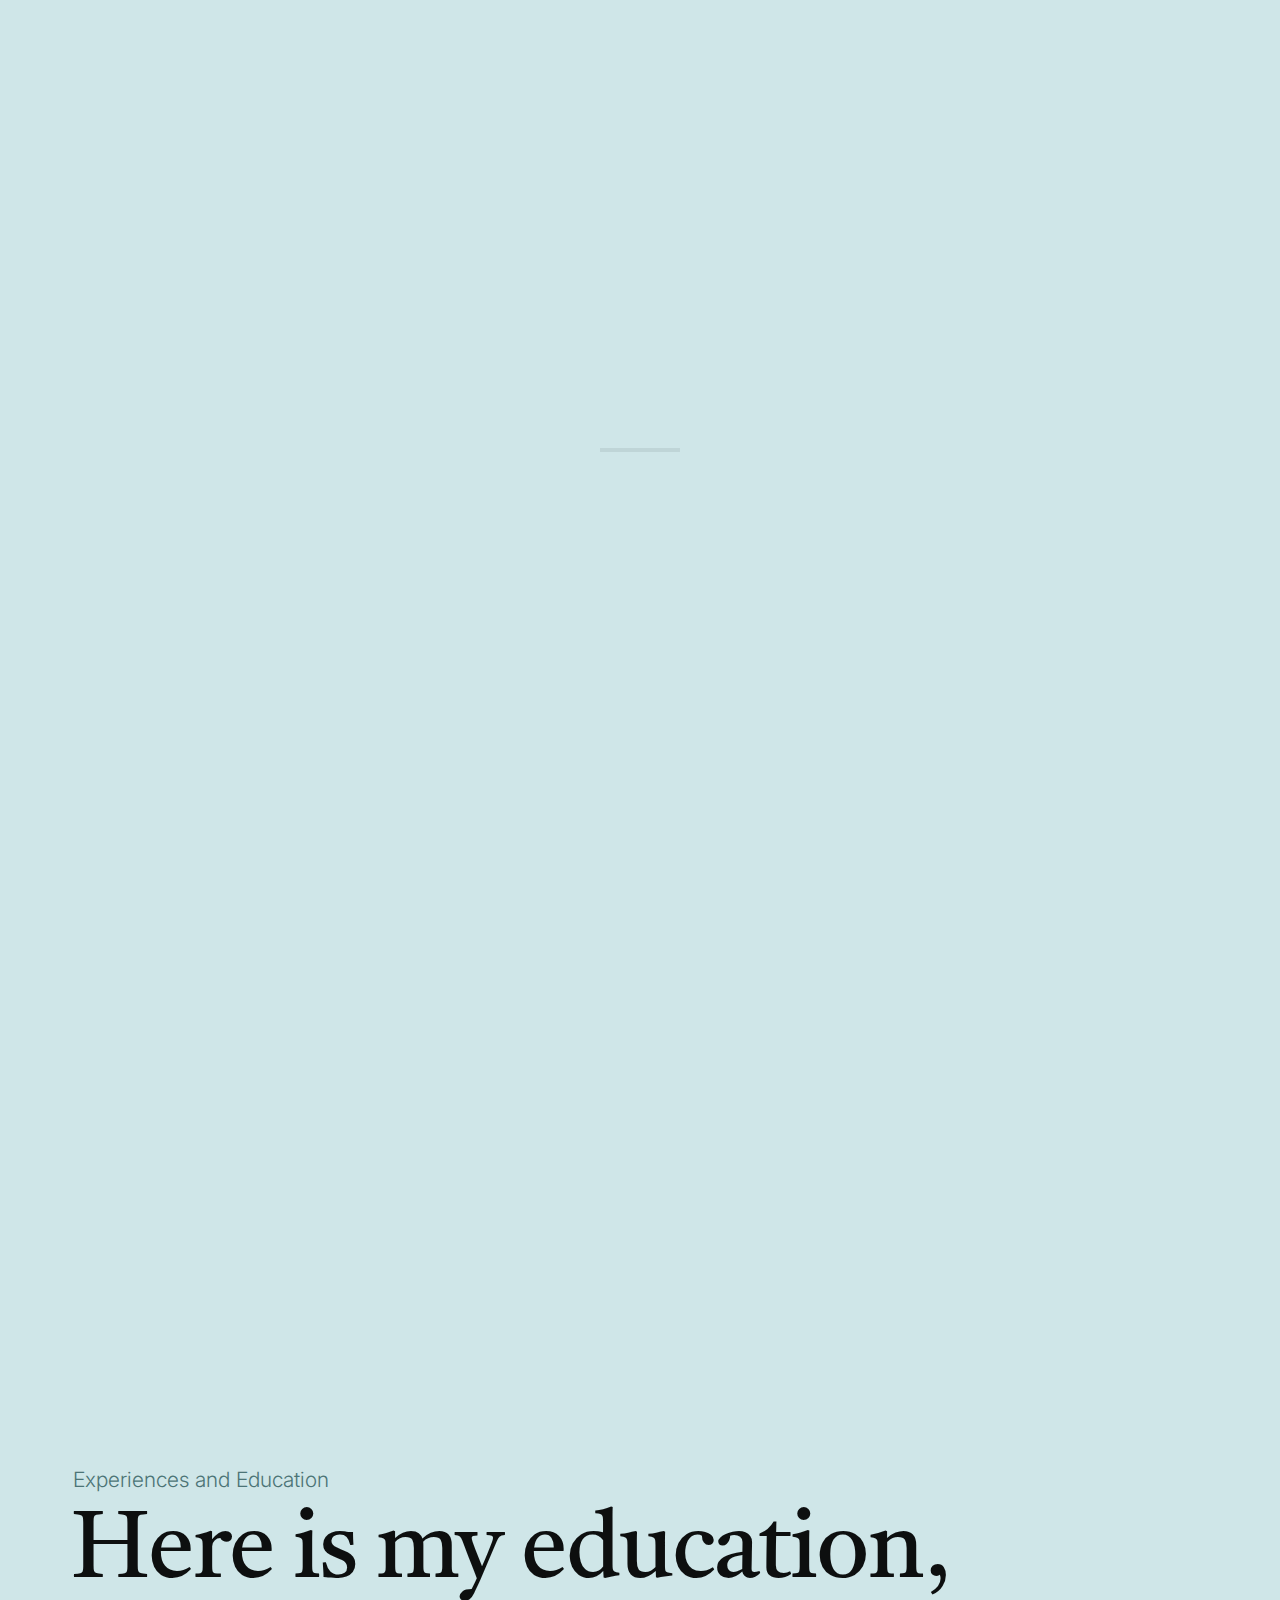
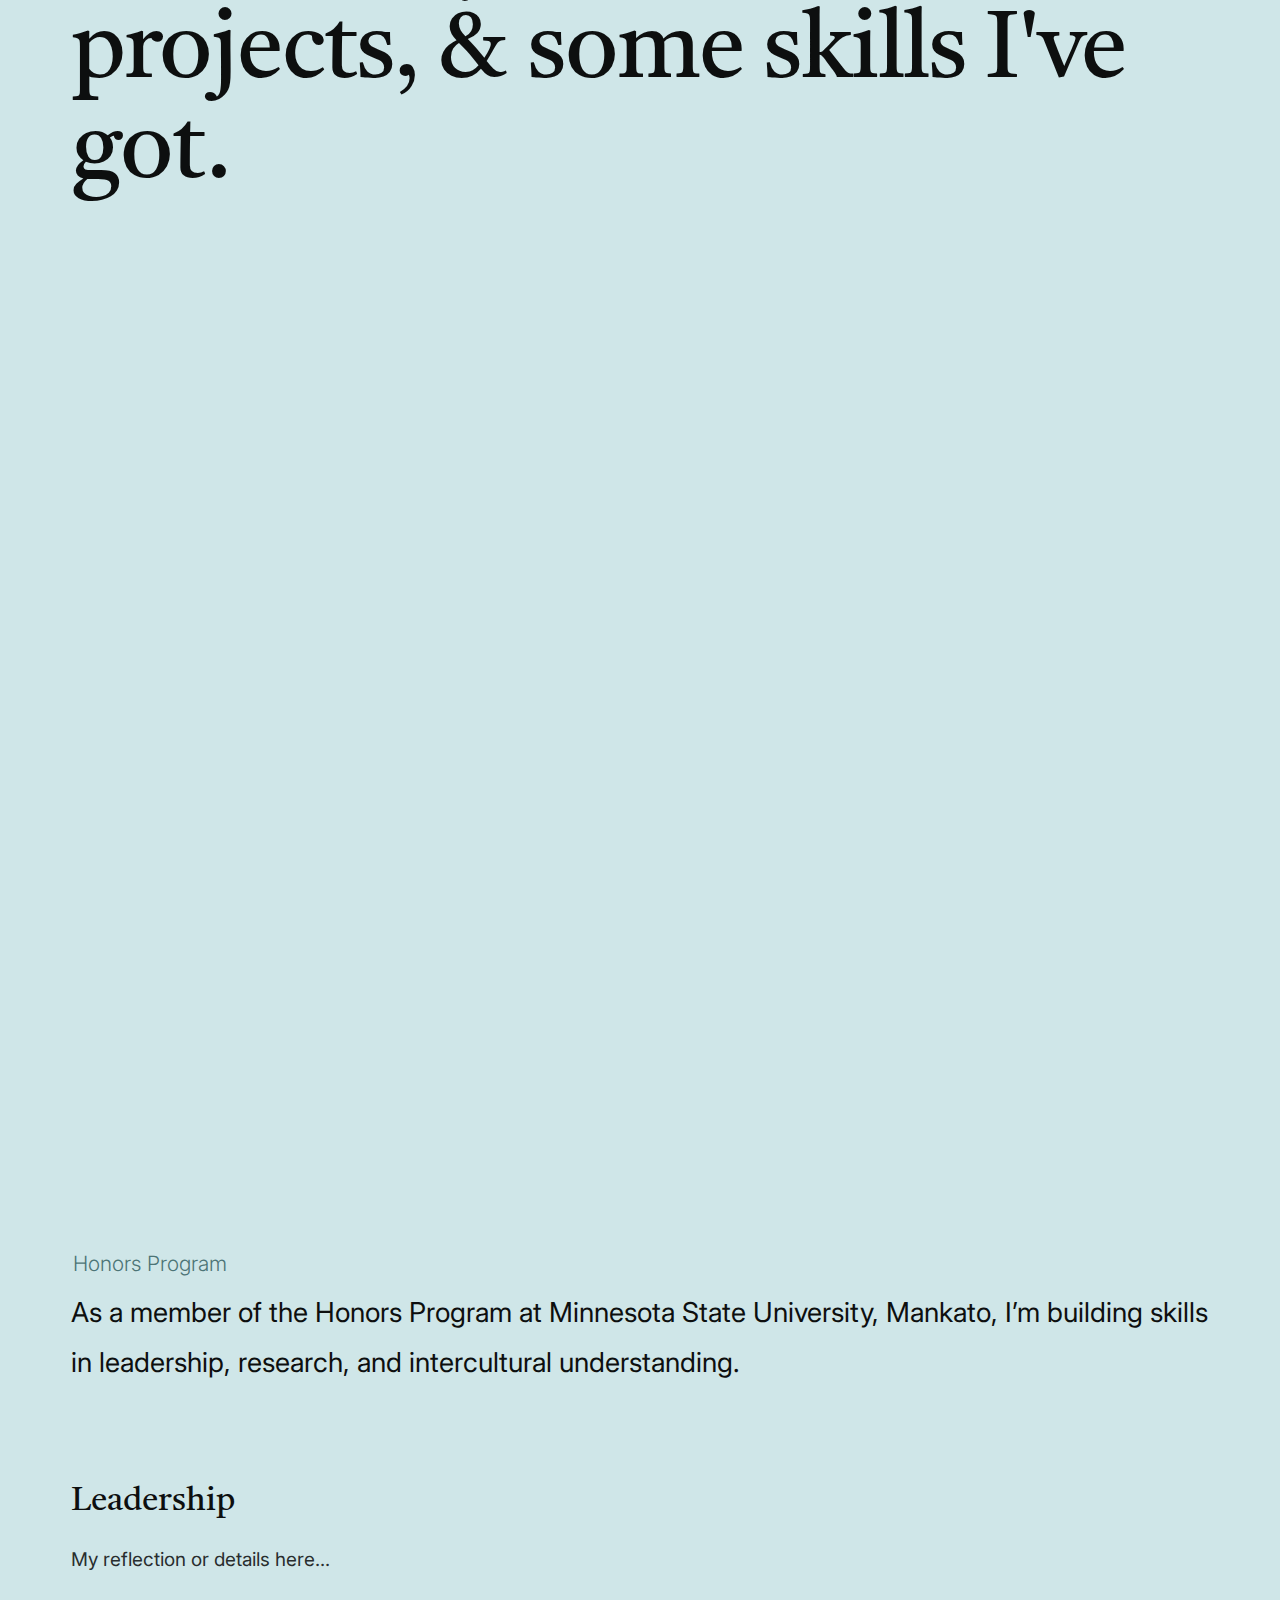
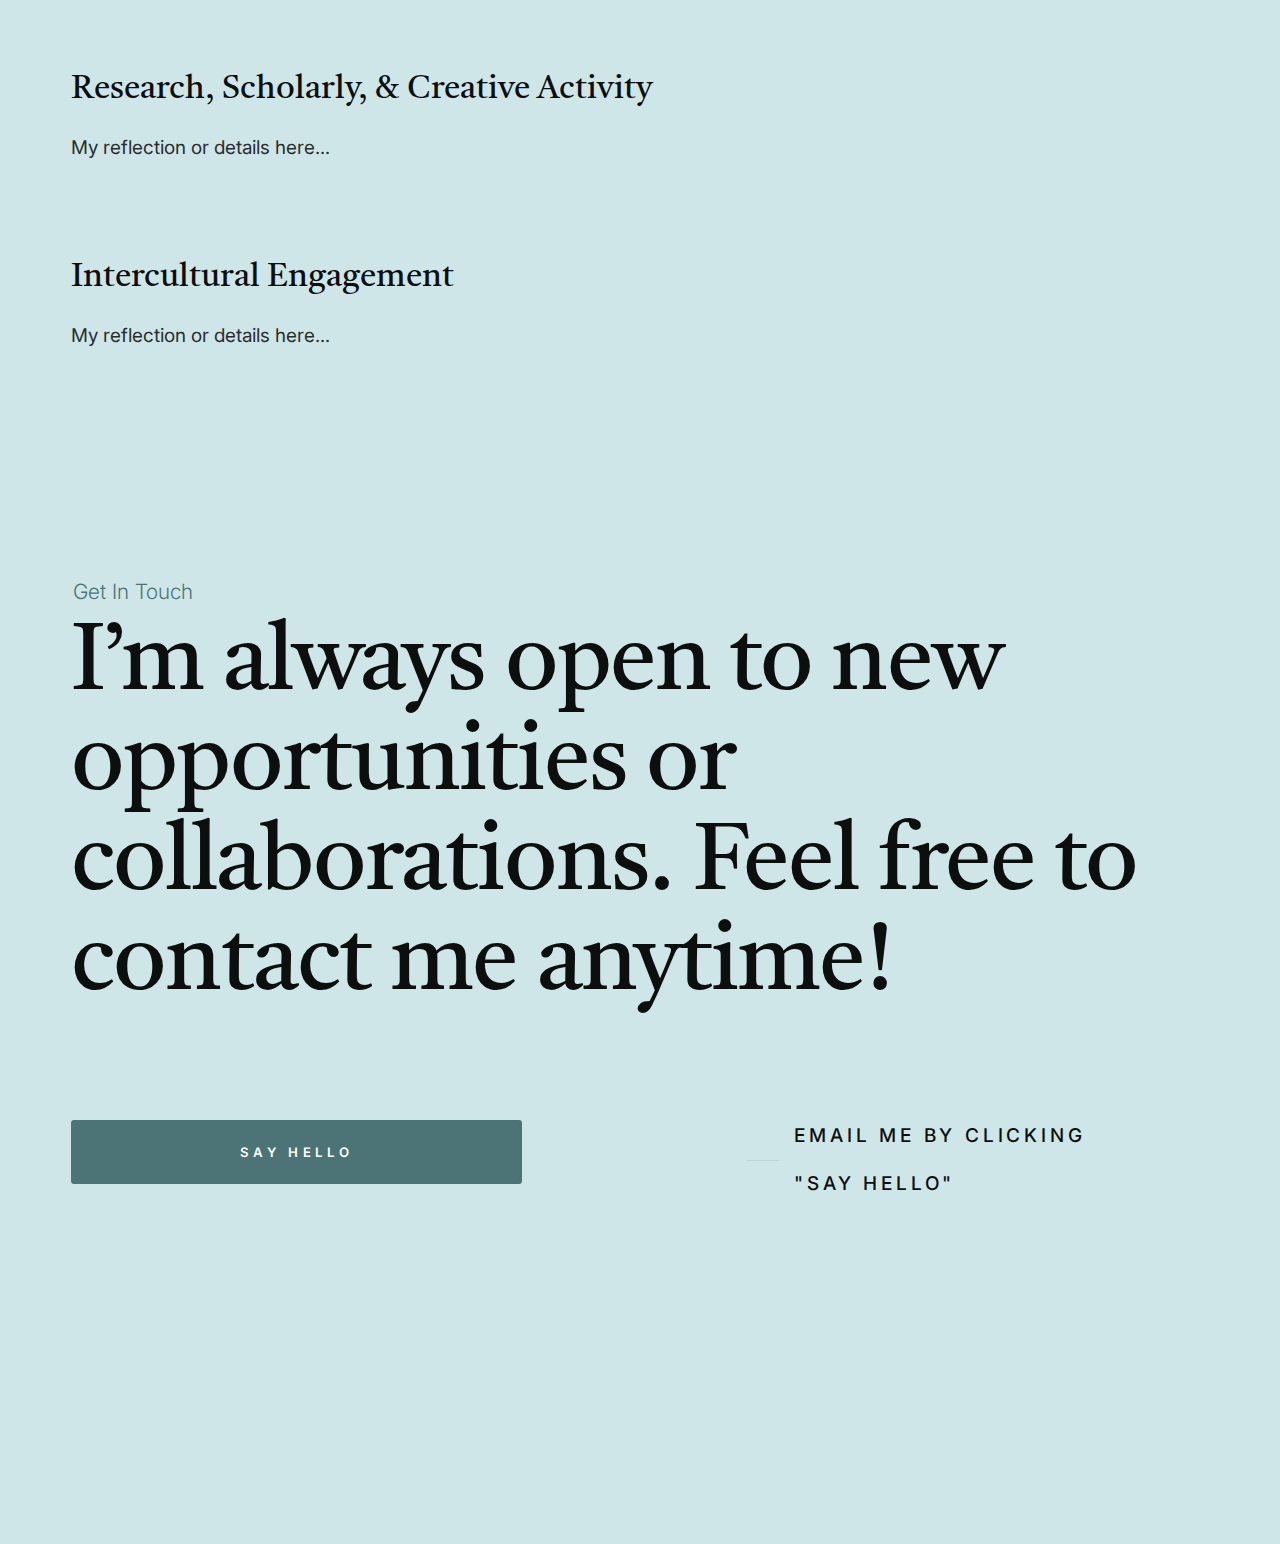
<file: index.html>
<!DOCTYPE html>
<html lang="en" class="no-js" >
<head>

    <!--- basic page needs
    ================================================== -->
    <meta charset="utf-8">
    <meta name="viewport" content="width=device-width, initial-scale=1">
    <title>Marwa Adem</title>

    <script>
        document.documentElement.classList.remove('no-js');
        document.documentElement.classList.add('js');
    </script>

    <!-- CSS
    ================================================== -->
    <link rel="stylesheet" href="css/vendor.css">
    <link rel="stylesheet" href="css/styles.css">

    <!-- favicons
    ================================================== -->
    <link rel="apple-touch-icon" sizes="180x180" href="apple-touch-icon.png">
    <link rel="icon" type="image/png" sizes="32x32" href="favicon-32x32.png">
    <link rel="icon" type="image/png" sizes="16x16" href="favicon-16x16.png">
    <link rel="manifest" href="site.webmanifest">

</head>


<body id="top">


    <!-- preloader
    ================================================== -->
    <div id="preloader">
        <div id="loader" class="line"></div>
    </div>


    <!-- page wrap
    ================================================== -->
    <div id="page" class="s-pagewrap">


        <!-- # site header 
        ================================================== -->
        <header id="masthead" class="s-header">
          <div class="s-header__block">
            <div class="s-header__branding">
              <p class="site-title">
                <a href="index.html" rel="home">Marwa Adem</a>
              </p>
            </div>
        
            <!-- HAMBURGER ICON -->
            <a class="s-header__menu-toggle" id="menu-toggle"><span>☰</span></a>
          </div>
      
          <!-- NAVIGATION MENU -->
          <div class="row s-header__nav-wrap" id="nav-menu">
            <nav class="s-header__nav">
              <ul>
                <li class="current"><a href="#intro" class="smoothscroll">Home</a></li>
                <li><a href="#about" class="smoothscroll">About Me</a></li>
                <li><a href="#experiences-education" class="smoothscroll">Experiences & Education</a></li>
                <li class="has-children">
                  <a href="#honors" class="smoothscroll">Honors Program</a>
                  <ul class="sub-menu">
                    <li><a href="#leadership" class="smoothscroll">Leadership</a></li>
                    <li><a href="#research" class="smoothscroll">Research, Scholarly, & Creative Activity</a></li>
                    <li><a href="#intercultural" class="smoothscroll">Intercultural Engagement</a></li>
                  </ul>
                </li>
                <li><a href="#colophon" class="smoothscroll">Contact</a></li>
              </ul>
            </nav>
          </div>
        </header>

        <!-- intro
        ================================================== -->
        <section id="intro" class="s-intro">

            <div class="row">
                <div class="column lg-12 s-intro__content">

                    <div class="s-intro__text">
                        <h1 class="s-intro__text-huge animate-on-load">
                            Marwa Adem
                        </h1>
                        <h3 class="animate-on-load">Junior Computer Science Student + Future Software engineer</h3>
                    </div>

                    <section id="intro" class="s-intro" style="padding-bottom: 100px;">
                </div>
            </div>

        </section> <!-- end s-intro -->


        <!-- about
        ================================================== -->
        <section id="about" class="s-about">


            <div class="s-about__block s-about__intro">

                <div class="row">
                    <div class="column lg-12">
                        <h2 class="text-pretitle animate-on-load">About Me</h2>
    
                        <p class="attention-getter animate-on-load">
                        Hello, My name is Marwa Adem. I'm currently a junior studying Computer Science. I'm passionate about technology and software development. 
                        I'm eager to learn and grow in the field of computer science, and I'm excited about the opportunities that lie ahead. I'm proficient 
                        in programming languages such as Python, C#, and SQL, and I'm always looking to expand my skill set. In my free time, 
                        I enjoy working on personal coding projects, and hanging out with friends
                        </p>
                    </div>
                </div>

            </div> <!-- end s-about__intro -->


        <!-- Experiences and Education-->
         <section id="experiences-education" class="s-about">

            <div class="s-about__block s-about__career">

                <div class="row s-about__career-header">
                    <div class="column lg-12">
                        <h2 class="text-pretitle">Experiences and Education</h2>
    
                        <p class="text-huge-title">
                        Here is my education, projects, & some skills I've got.
                        </p>
                    </div>
                </div>

                <div class="row s-about__timeline" data-animate-block>
                    <div class="column lg-6 stack-on-900 s-about__timeline-section" data-animate-el>
    
                        <h2 class="text-subtitle">
                            Projects
                        </h2>
    
                        <div class="timeline">
    
                            <div class="timeline__block">
                                <div class="timeline__bullet"></div>
                                <div class="timeline__header">
                                    <h4 class="timeline__title">Eaton Trucking</h3>
                                    <h5 class="timeline__meta">Frontend Lead</h5>
                                    <p class="timeline__timeframe">August 2025 - Present</p>
                                </div>
                                <div class="timeline__desc">
                                    <p>I'm currently working on this project using html,scss, and Angular during my junior year.</div>
                            </div>
    
                            <div class="timeline__block">
                                <div class="timeline__bullet"></div>
                                <div class="timeline__header">
                                    <h4 class="timeline__title">The Maze Attack</h4>
                                    <h5 class="timeline__meta">Project Lead</h5>
                                    <p class="timeline__timeframe">Oct 2024 - Nov 2024</p>
                                </div>
                                <div class="timeline__desc">
                                    <p> I have worked on this project using Unity and C# during my sophomore year.</div>
                            </div>
    
                        </div> <!-- end timeline -->

                    
    
                    </div> <!-- end s-about__timeline-section -->
    
                    <div class="column lg-6 stack-on-900 s-about__timeline-section" data-animate-el>
    
                        <h2 class="text-subtitle">
                            Education
                        </h2>
    
                        <div class="timeline">
    
                            <div class="timeline__block">
                                <div class="timeline__bullet"></div>
                                <div class="timeline__header">
                                    <h4 class="timeline__title">Minnesota State University, Mankato</h4>
                                    <h5 class="timeline__meta">B.A. Degree in Computer Science. Minor in Mathematics</h5>
                                    <p class="timeline__timeframe">January 2023 - May 2027 </p>
                                </div>
                                <div class="timeline__desc">
                                    <p> </div>
                            </div>
    
                        </div> <!-- end timeline -->
                        
                    </div> <!-- end s-about__timeline-section -->
    
                </div> <!-- end about__timeline -->

                <div class="row s-about__skills" data-animate-block>
                    <div class="column lg-12" data-animate-el>
    
                        <h2 class="text-subtitle">
                            Skills & Expertise
                        </h2>
    
                        <ul class="skill-bars">
                            <li>
                            <div class="progress percent96"></div>
                            <strong>Python</strong>
                            </li>
                            <li>
                            <div class="progress percent75"></div>
                            <strong>C#</strong>
                            </li>
                            <li>
                            <div class="progress percent70"></div>
                            <strong>SQL</strong>
                            </li>
                            <li>
                            <div class="progress percent66"></div>
                            <strong>HTML & SCSS</strong>
                            </li>
                        </ul>
    
                    </div>
                </div> <!-- end s-about__skills -->


        <!-- Honors Program Section -->
        <section id="honors" class="s-honors">
          <div class="row">
            <div class="column large-12">
              <h3 class="text-pretitle">Honors Program</h3>
              <p class="lead">
                As a member of the Honors Program at Minnesota State University, Mankato,
                I’m building skills in leadership, research, and intercultural understanding.
              </p>
            </div>
          </div>
        </section>

        <!-- Subsections to Honors-->

        <section id="leadership" class="s-section">
            <div class="row">
            <div class="column large-12">
              <h3>Leadership</h3>
              <p>My reflection or details here...</p>
            </div>
          </div>
        </section>
        <section id="research" class="s-section">
          <div class="row">
            <div class="column large-12">
              <h3>Research, Scholarly, & Creative Activity</h3>
              <p>My reflection or details here...</p>
            </div>
          </div>
        </section>
        <section id="intercultural" class="s-section">
          <div class="row">
            <div class="column large-12">
              <h3>Intercultural Engagement</h3>
              <p>My reflection or details here...</p>
            </div>
          </div>
        </section>



           
        <!-- # site footer
        ================================================== 
        <footer id="colophon" class="s-footer">

            <div class="row s-footer__contact-header">
                <div class="column lg-12">
                    <h2 class="text-pretitle">Get In Touch</h2>

                    <p class="text-huge-title">
                    I’m always open to new opportunities or collaborations. 
                    Feel free to contact me anytime!                    
                </p>
                </div>
            </div> end s-footer__content 

                <div class="column lg-4 md-5 stack-on-900 right-block">

                    <div class="s-footer__contact-info" >
                        <h2 class="text-subtitle">
                            Email me by clicking the "Say Hello"
                        </h2>
                    </div>
                </div>
                <div class="row s-footer__contact-content">

                <div class="column lg-5 md-6 stack-on-900 left-block">
                    <p>
                    <div class="s-footer__buttons">
                        <a href="mailto:marwa.adem@mnsu.edu" class="btn btn--primary u-fullwidth">Say Hello</a>
                    </div>

                    </p>
                </div>  
                
                    
                </div>
            </div> end s-footer__contact-content 

            <div class="row s-footer__bottom">
                <div class="column ss-copyright">
                    <span>© Copyright Augustine 2022</span> 
                    <span>Design by <a href="https://www.styleshout.com/">StyleShout</a></span>
                </div>

                <div class="ss-go-top">
                    <a class="smoothscroll" title="Back to Top" href="#top">
                        <svg xmlns="http://www.w3.org/2000/svg" width="24" height="24" viewBox="0 0 24 24" style="fill: rgba(0, 0, 0, 1);transform: ;msFilter:;"><path d="M6 4h12v2H6zm5 10v6h2v-6h5l-6-6-6 6z"></path></svg>
                    </a>
                </div>
            </div>  end s-footer__bottom

        </footer>  end s-footer 

    </div>  end s-pagewrap -->


        <footer id="colophon" class="s-footer">

            <div class="row s-footer__contact-header">
                <div class="column lg-12">
                    <h2 class="text-pretitle">Get In Touch</h2>
                    <p class="text-huge-title">
                   I’m always open to new opportunities or collaborations. 
                   Feel free to contact me anytime!
                    </p>
                </div>
            </div>
         
             <!-- Combine both left and right blocks inside ONE row -->
            <div class="row s-footer__contact-content">
            
               <!-- Left column -->
                <div class="column lg-5 md-6 stack-on-900 left-block">
                    <div class="s-footer__buttons">
                        <a href="mailto:marwa.adem@mnsu.edu" class="btn btn--primary u-fullwidth">Say Hello</a>
                    </div>
               </div>
           
               <!-- Right column -->
                <div class="column lg-4 md-5 stack-on-900 right-block">
                    <div class="s-footer__contact-info">
                        <h2 class="text-subtitle">
                            Email me by clicking "Say Hello"
                        </h2>
                    </div>
                </div>
           
            </div> <!-- end s-footer__contact-content -->
         
        </footer>


    <!-- photoswipe background
    ================================================== -->
    <div aria-hidden="true" class="pswp" role="dialog" tabindex="-1">

        <div class="pswp__bg"></div>
        <div class="pswp__scroll-wrap">

            <div class="pswp__container">
                <div class="pswp__item"></div>
                <div class="pswp__item"></div>
                <div class="pswp__item"></div>
            </div>

            <div class="pswp__ui pswp__ui--hidden">
                <div class="pswp__top-bar">
                    <div class="pswp__counter"></div><button class="pswp__button pswp__button--close" title="Close (Esc)"></button> <button class="pswp__button pswp__button--share" title=
                    "Share"></button> <button class="pswp__button pswp__button--fs" title="Toggle fullscreen"></button> <button class="pswp__button pswp__button--zoom" title=
                    "Zoom in/out"></button>
                    <div class="pswp__preloader">
                        <div class="pswp__preloader__icn">
                            <div class="pswp__preloader__cut">
                                <div class="pswp__preloader__donut"></div>
                            </div>
                        </div>
                    </div>
                </div>
                <div class="pswp__share-modal pswp__share-modal--hidden pswp__single-tap">
                    <div class="pswp__share-tooltip"></div>
                </div><button class="pswp__button pswp__button--arrow--left" title="Previous (arrow left)"></button> <button class="pswp__button pswp__button--arrow--right" title=
                "Next (arrow right)"></button>
                <div class="pswp__caption">
                    <div class="pswp__caption__center"></div>
                </div>
            </div>

        </div>

    </div> <!-- end photoSwipe background -->


    <!-- Java Script
    ================================================== -->
    <script src="js/plugins.js"></script>
    <script src="js/main.js"></script>



</body>
</html>
</file>
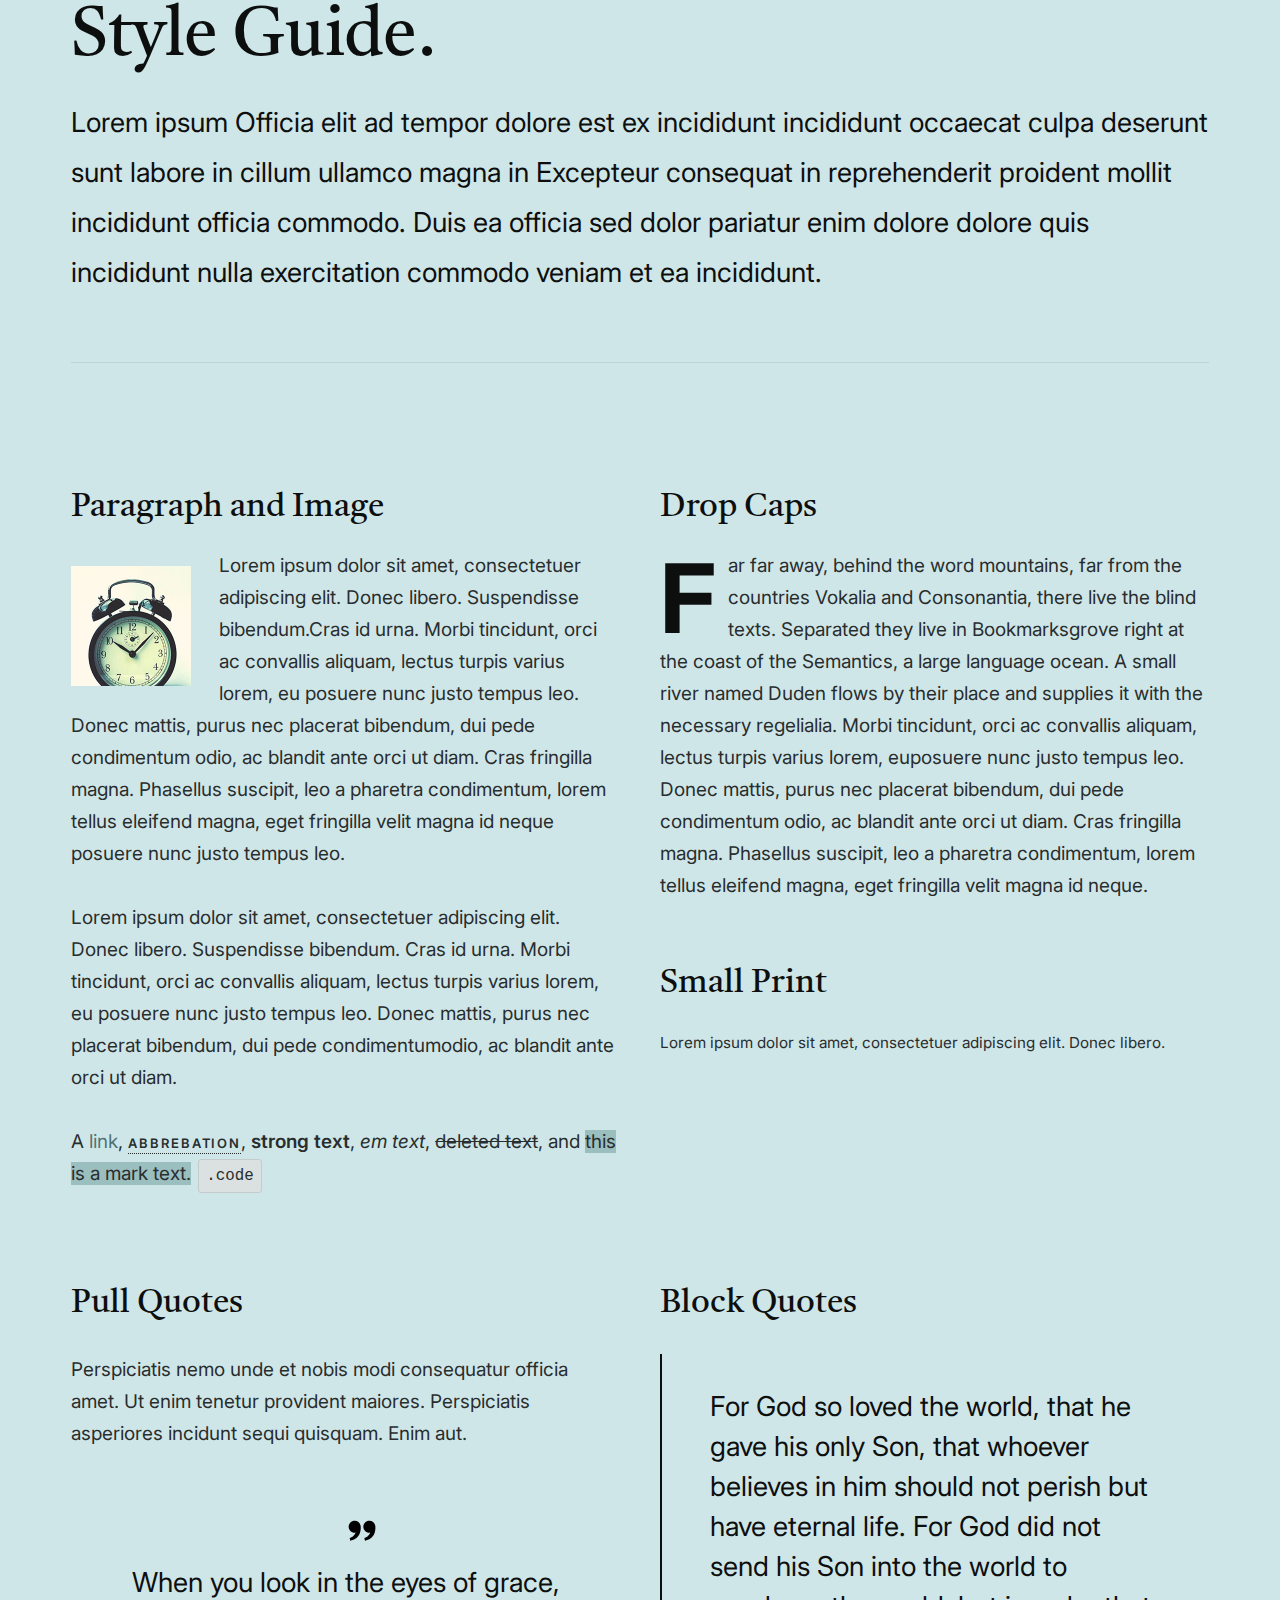
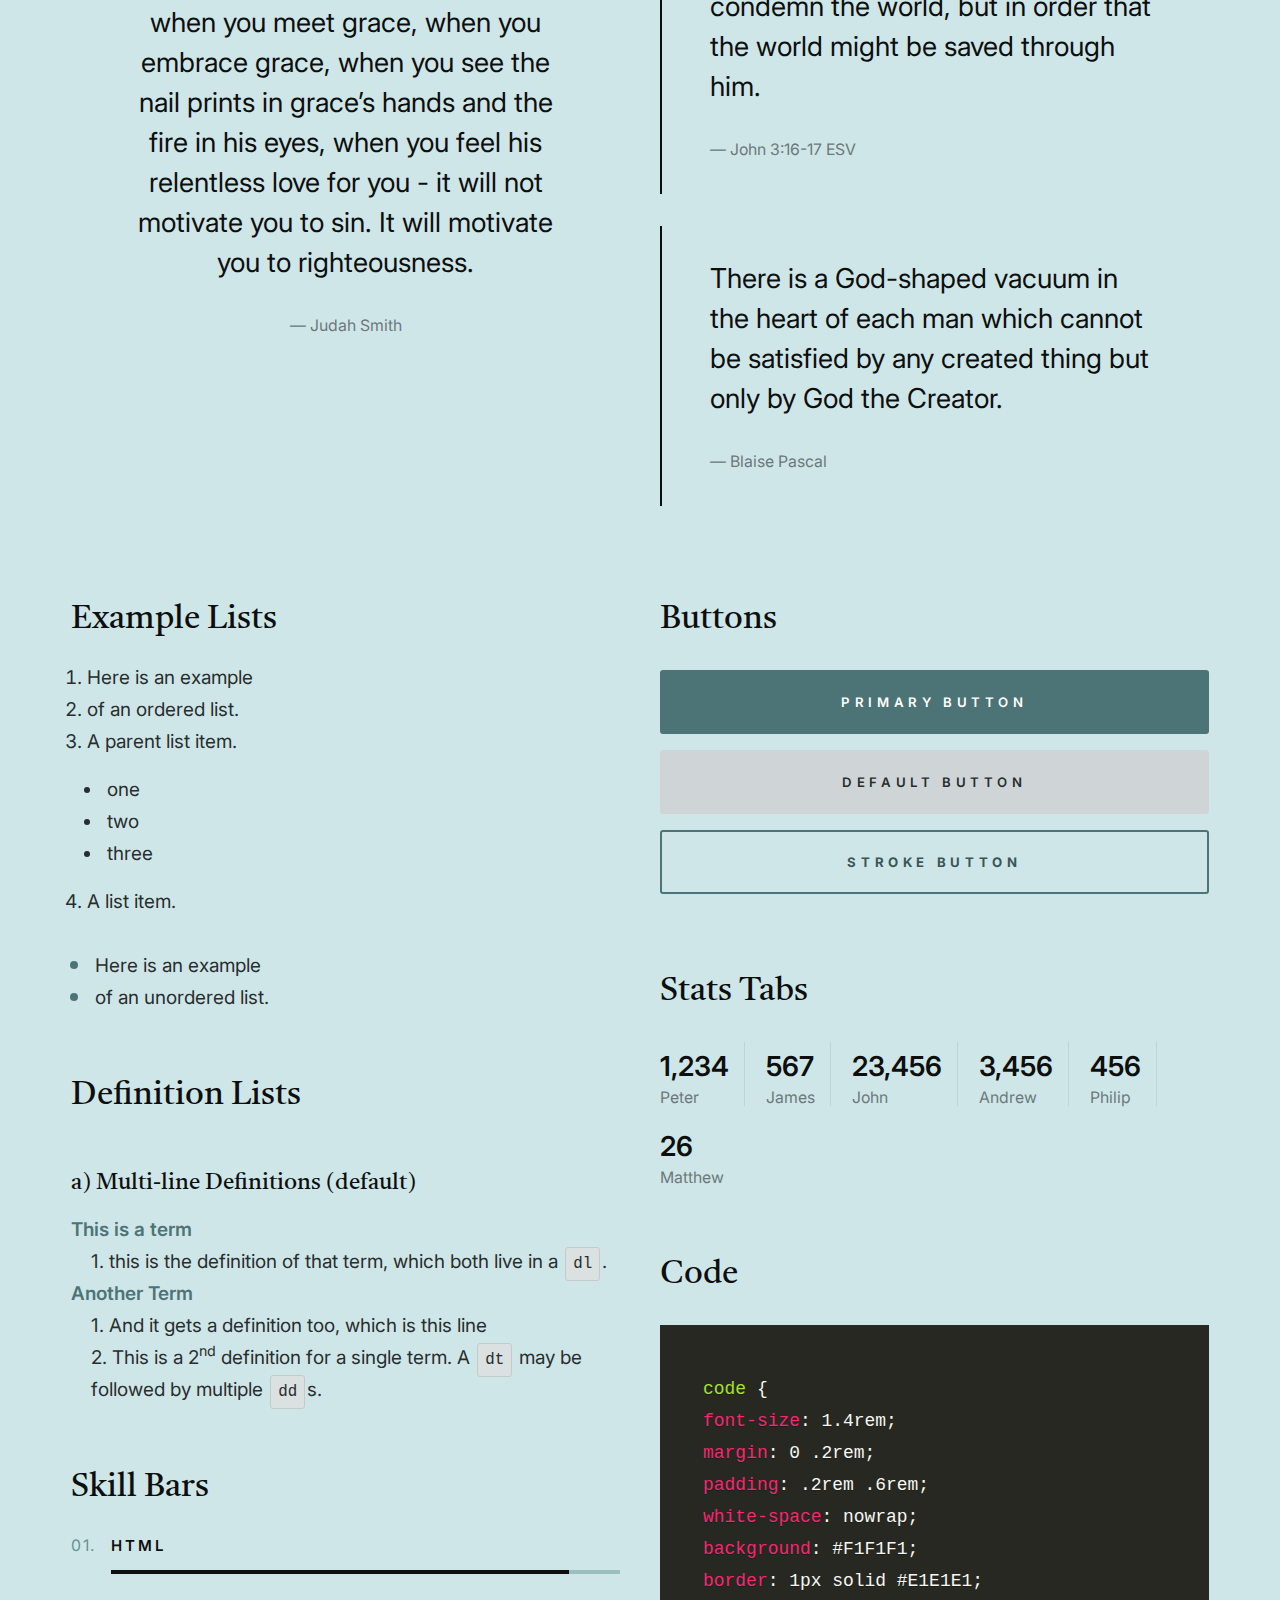
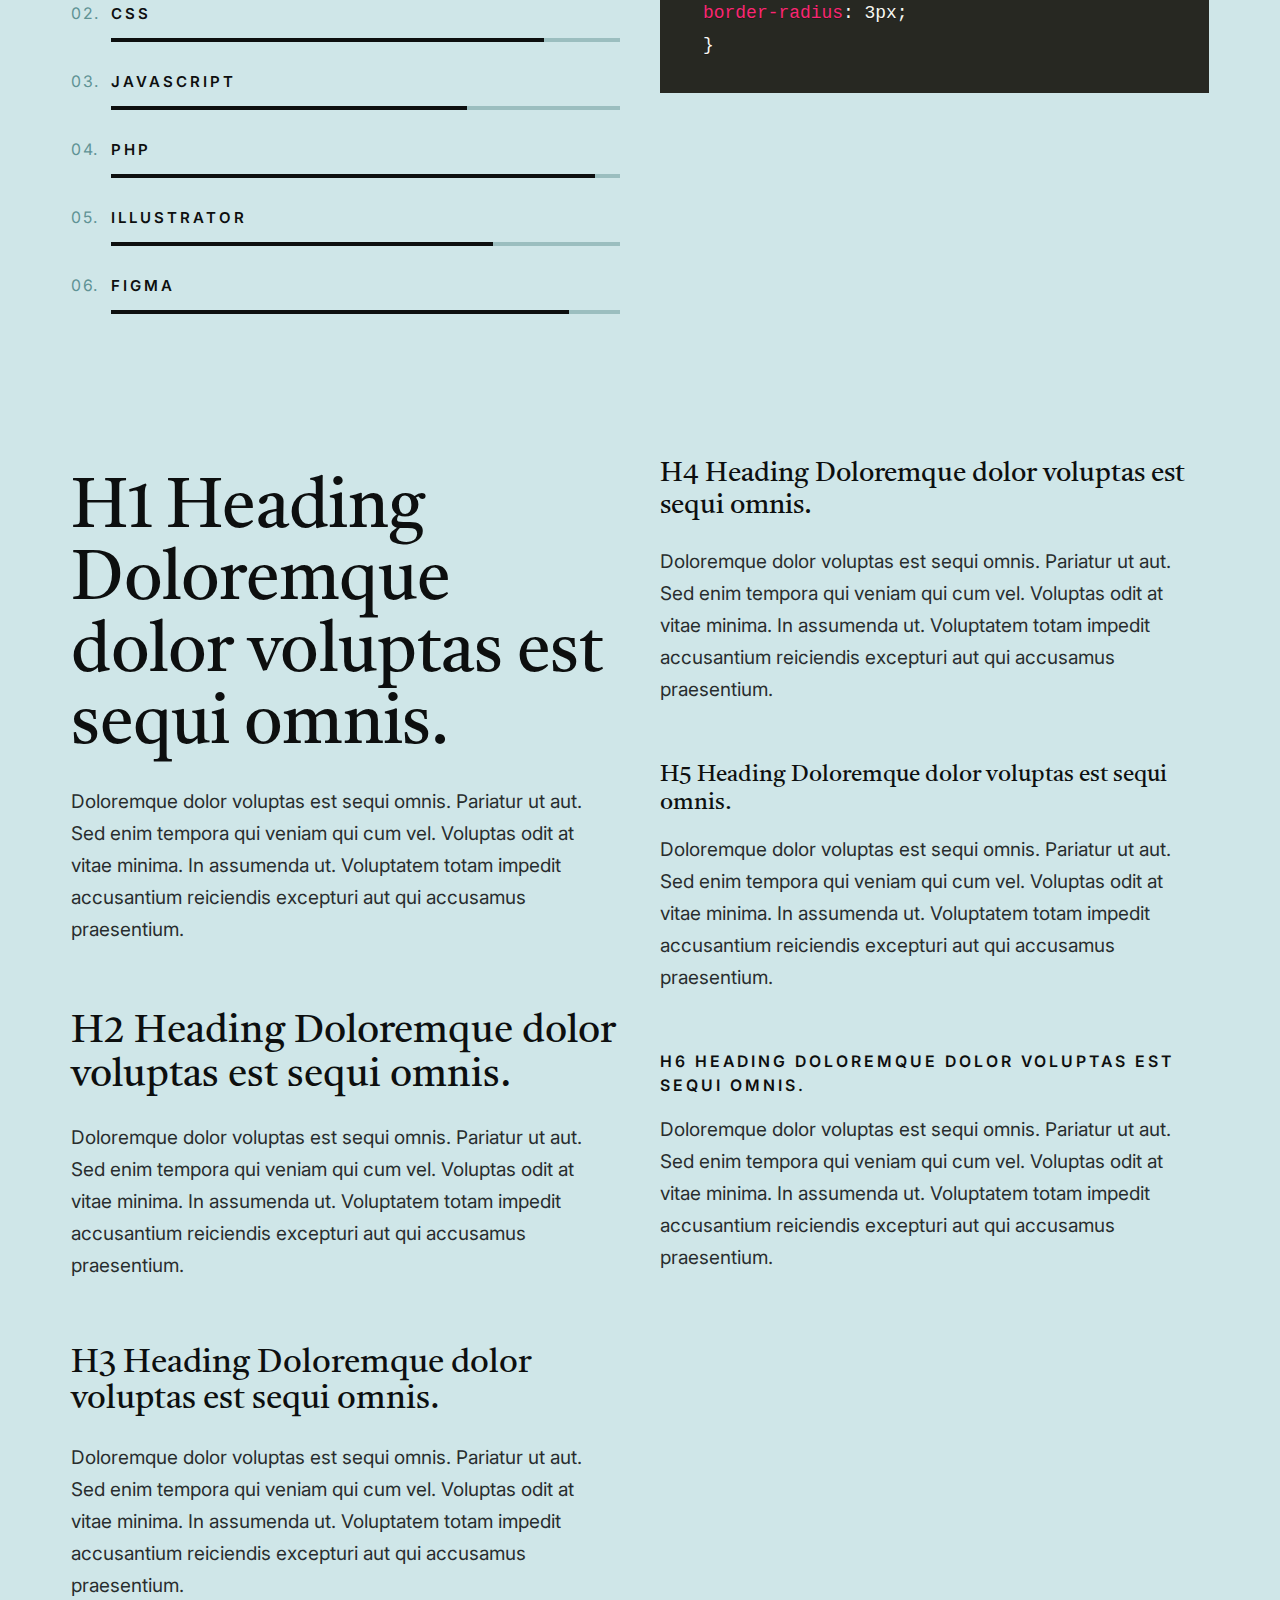
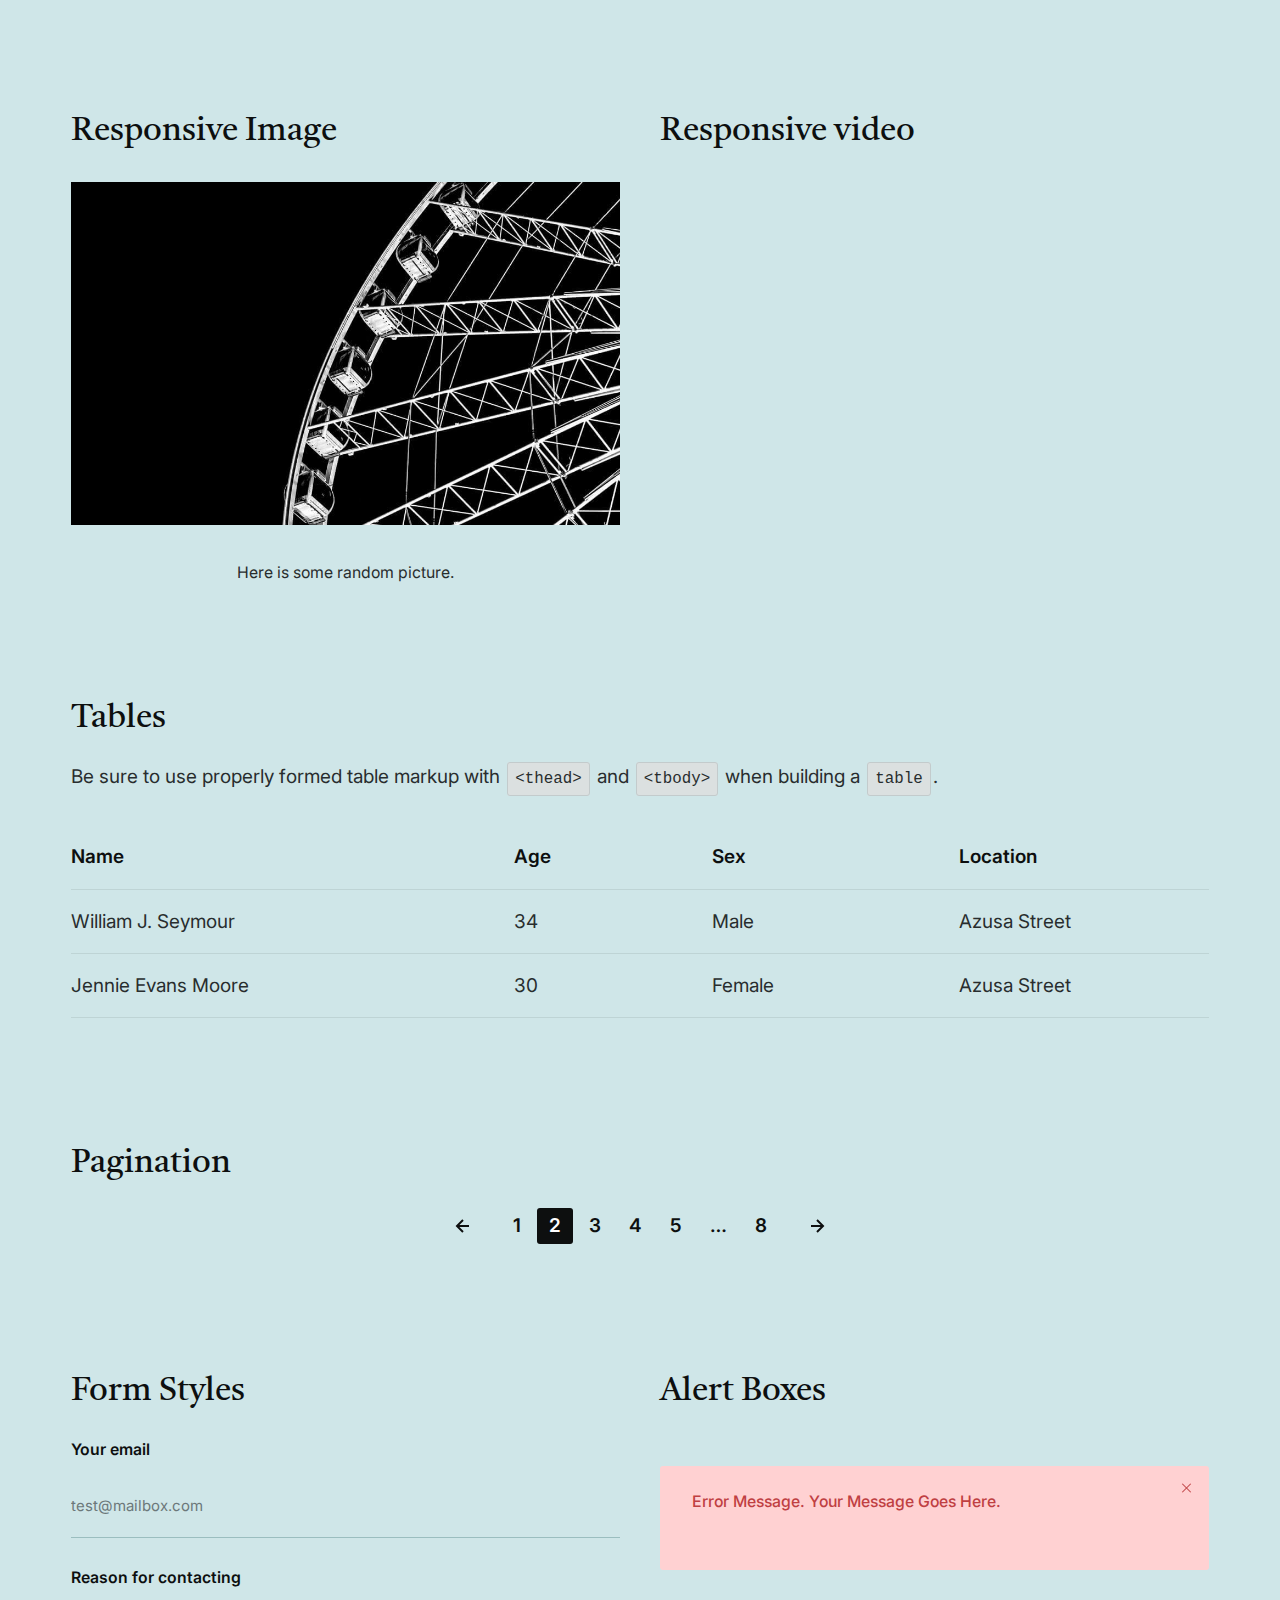
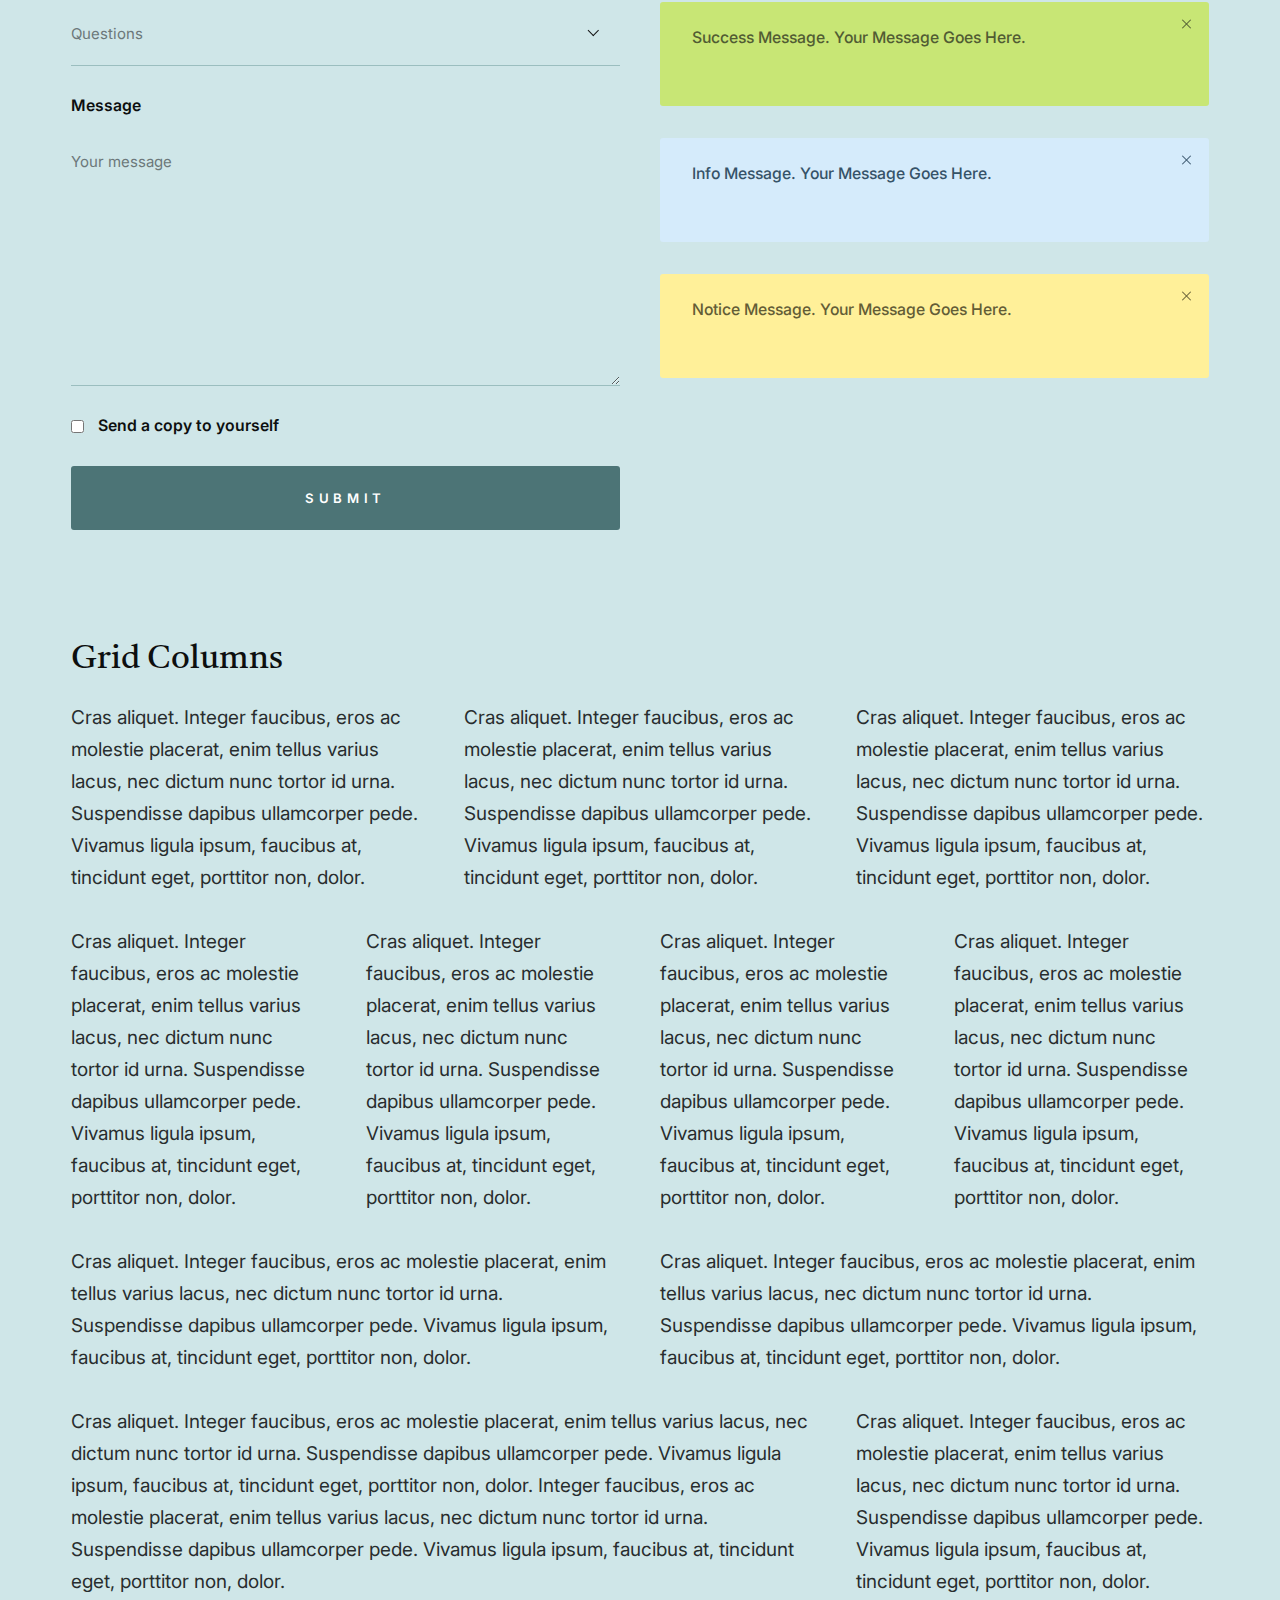
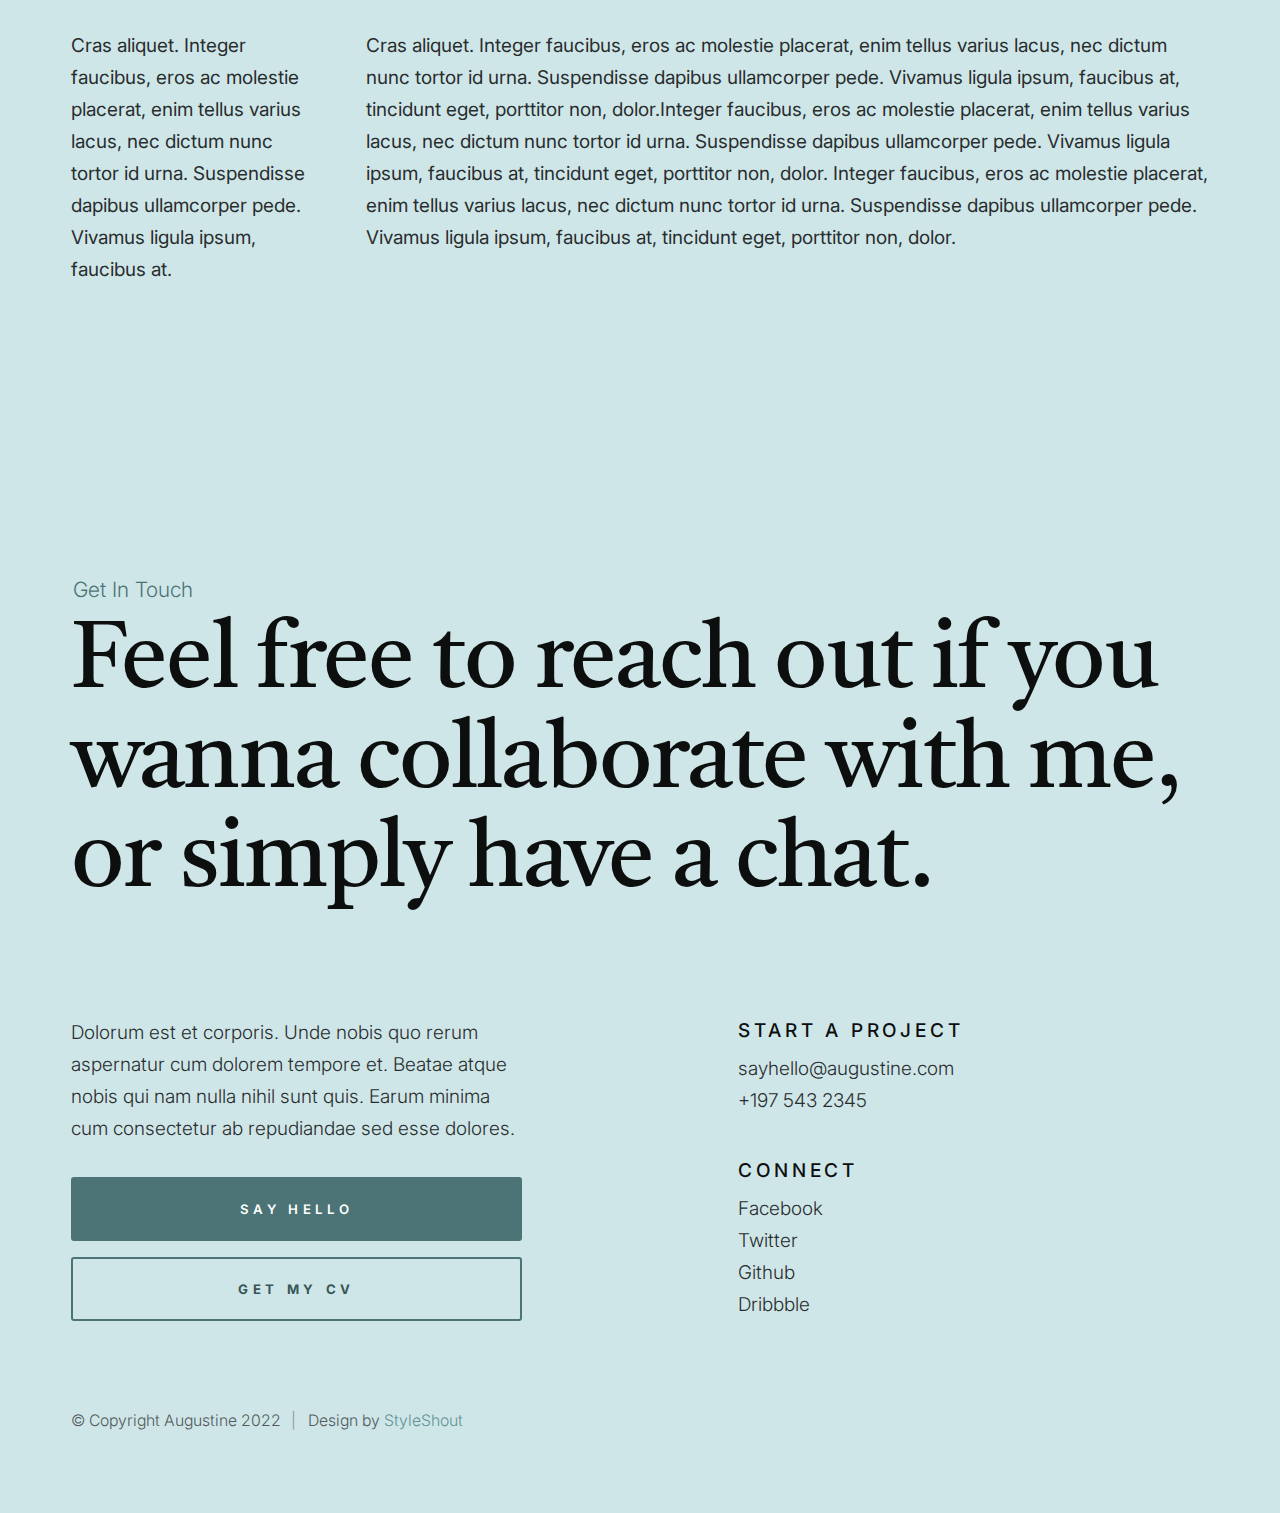
<file: styles.html>
<!DOCTYPE html>
<html lang="en" class="no-js" >
<head>

    <!--- basic page needs
    ================================================== -->
    <meta charset="utf-8">
    <meta name="viewport" content="width=device-width, initial-scale=1">
    <title>Marwa Adem - Styles</title>

    <script>
        document.documentElement.classList.remove('no-js');
        document.documentElement.classList.add('js');
    </script>

    <!-- CSS
    ================================================== -->
    <link rel="stylesheet" href="css/vendor.css">
    <link rel="stylesheet" href="css/styles.css">

    <style type="text/css" media="screen">
        .s-styles {
            padding-top: var(--vspace-5);
            padding-bottom: var(--vspace-2);
            position: relative;
        }
        .s-styles .intro h1 {
            margin-top: 0;
        }
    </style>

    <!-- favicons
    ================================================== -->
    <link rel="apple-touch-icon" sizes="180x180" href="apple-touch-icon.png">
    <link rel="icon" type="image/png" sizes="32x32" href="favicon-32x32.png">
    <link rel="icon" type="image/png" sizes="16x16" href="favicon-16x16.png">
    <link rel="manifest" href="site.webmanifest">

</head>


<body id="top">


    <!-- preloader
    ================================================== -->
    <div id="preloader">
        <div id="loader" class="line"></div>
    </div>


    <!-- page wrap
    ================================================== -->
    <div id="page" class="s-pagewrap">


        <!-- # site header 
        ================================================== -->
        <header id="masthead" class="s-header">

             <div class="s-header__block">
                <div class="s-header__branding">
                    <p class="site-title">
                        <a href="index.html" rel="home">Augustine.</a>
                    </p>
                </div>

                <a class="s-header__menu-toggle" href="#0"><span>Menu</span></a>
            </div> <!-- end s-header__block -->

            <div class="row s-header__nav-wrap">

                <nav class="s-header__nav">
                    <ul>
                        <li class="current"><a href="index.html">Intro</a></li>
                        <li><a href="index.html#about">About</a></li>
                        <li><a href="index.html#works" >Works</a></li>
                        <li><a href="index.html#colophon">Contact</a></li>
                    </ul>
                </nav> <!-- end s-header__nav -->

                <ul class="s-header__social">
                    <li>
                        <a href="#0">
                            <svg xmlns="http://www.w3.org/2000/svg" width="24" height="24" viewBox="0 0 24 24" style="fill:rgba(0, 0, 0, 1);transform:;-ms-filter:"><path d="M20,3H4C3.447,3,3,3.448,3,4v16c0,0.552,0.447,1,1,1h8.615v-6.96h-2.338v-2.725h2.338v-2c0-2.325,1.42-3.592,3.5-3.592 c0.699-0.002,1.399,0.034,2.095,0.107v2.42h-1.435c-1.128,0-1.348,0.538-1.348,1.325v1.735h2.697l-0.35,2.725h-2.348V21H20 c0.553,0,1-0.448,1-1V4C21,3.448,20.553,3,20,3z"></path></svg>
                            <span class="u-screen-reader-text">Facebook</span>
                        </a>
                    </li>
                    <li>
                        <a href="#0">
                            <svg xmlns="http://www.w3.org/2000/svg" width="24" height="24" viewBox="0 0 24 24" style="fill:rgba(0, 0, 0, 1);transform:;-ms-filter:"><path d="M19.633,7.997c0.013,0.175,0.013,0.349,0.013,0.523c0,5.325-4.053,11.461-11.46,11.461c-2.282,0-4.402-0.661-6.186-1.809 c0.324,0.037,0.636,0.05,0.973,0.05c1.883,0,3.616-0.636,5.001-1.721c-1.771-0.037-3.255-1.197-3.767-2.793 c0.249,0.037,0.499,0.062,0.761,0.062c0.361,0,0.724-0.05,1.061-0.137c-1.847-0.374-3.23-1.995-3.23-3.953v-0.05 c0.537,0.299,1.16,0.486,1.82,0.511C3.534,9.419,2.823,8.184,2.823,6.787c0-0.748,0.199-1.434,0.548-2.032 c1.983,2.443,4.964,4.04,8.306,4.215c-0.062-0.3-0.1-0.611-0.1-0.923c0-2.22,1.796-4.028,4.028-4.028 c1.16,0,2.207,0.486,2.943,1.272c0.91-0.175,1.782-0.512,2.556-0.973c-0.299,0.935-0.936,1.721-1.771,2.22 c0.811-0.088,1.597-0.312,2.319-0.624C21.104,6.712,20.419,7.423,19.633,7.997z"></path></svg>
                            <span class="u-screen-reader-text">Twitter</span>
                        </a>
                    </li>
                    <li>
                        <a href="#0">
                            <svg xmlns="http://www.w3.org/2000/svg" width="24" height="24" viewBox="0 0 24 24" style="fill: rgba(0, 0, 0, 1);transform: ;msFilter:;"><path fill-rule="evenodd" clip-rule="evenodd" d="M12.026 2c-5.509 0-9.974 4.465-9.974 9.974 0 4.406 2.857 8.145 6.821 9.465.499.09.679-.217.679-.481 0-.237-.008-.865-.011-1.696-2.775.602-3.361-1.338-3.361-1.338-.452-1.152-1.107-1.459-1.107-1.459-.905-.619.069-.605.069-.605 1.002.07 1.527 1.028 1.527 1.028.89 1.524 2.336 1.084 2.902.829.091-.645.351-1.085.635-1.334-2.214-.251-4.542-1.107-4.542-4.93 0-1.087.389-1.979 1.024-2.675-.101-.253-.446-1.268.099-2.64 0 0 .837-.269 2.742 1.021a9.582 9.582 0 0 1 2.496-.336 9.554 9.554 0 0 1 2.496.336c1.906-1.291 2.742-1.021 2.742-1.021.545 1.372.203 2.387.099 2.64.64.696 1.024 1.587 1.024 2.675 0 3.833-2.33 4.675-4.552 4.922.355.308.675.916.675 1.846 0 1.334-.012 2.41-.012 2.737 0 .267.178.577.687.479C19.146 20.115 22 16.379 22 11.974 22 6.465 17.535 2 12.026 2z"></path></svg>
                            <span class="u-screen-reader-text">Github</span>
                        </a>
                    </li>
                    <li>
                        <a href="#0">
                            <svg xmlns="http://www.w3.org/2000/svg" width="24" height="24" viewBox="0 0 24 24" style="fill:rgba(0, 0, 0, 1);transform:;-ms-filter:"><path d="M20.66,6.98c-0.894-1.533-2.107-2.747-3.641-3.64C15.486,2.447,13.813,2,12,2S8.514,2.447,6.98,3.34 C5.447,4.233,4.233,5.447,3.34,6.98S2,10.187,2,12s0.446,3.487,1.34,5.02c0.894,1.534,2.107,2.747,3.641,3.64 C8.514,21.553,10.187,22,12,22s3.486-0.447,5.02-1.34c1.533-0.893,2.747-2.106,3.641-3.64C21.554,15.487,22,13.813,22,12 S21.554,8.513,20.66,6.98z M12,3.66c2,0,3.772,0.64,5.32,1.919c-0.92,1.174-2.286,2.14-4.1,2.9c-1.002-1.813-2.088-3.327-3.261-4.54 C10.641,3.753,11.319,3.66,12,3.66z M5.51,6.8c0.754-0.947,1.656-1.686,2.711-2.22c1.212,1.201,2.325,2.7,3.34,4.5 c-2,0.6-4.114,0.9-6.341,0.9c-0.573,0-1.006-0.013-1.3-0.04C4.227,8.793,4.757,7.747,5.51,6.8z M3.66,12 c0-0.054,0.003-0.12,0.01-0.2c0.007-0.08,0.01-0.146,0.01-0.2c0.254,0.014,0.641,0.02,1.161,0.02c2.666,0,5.146-0.367,7.439-1.1 c0.187,0.373,0.381,0.793,0.58,1.26c-1.32,0.293-2.674,1.006-4.061,2.14S6.4,16.247,5.76,17.5C4.36,15.913,3.66,14.08,3.66,12z M12,20.34c-1.894,0-3.594-0.587-5.101-1.759C7.5,17.394,8.423,16.259,9.67,15.18c1.246-1.08,2.483-1.753,3.71-2.02 c0.772,2.133,1.293,4.339,1.56,6.62C13.966,20.153,12.986,20.34,12,20.34z M19.08,16.38c-0.666,1.066-1.526,1.94-2.58,2.621 c-0.24-2.08-0.7-4.107-1.379-6.081c0.932-0.066,1.765-0.1,2.5-0.1c0.799,0,1.686,0.034,2.659,0.1 C20.146,14.16,19.746,15.313,19.08,16.38z M17.84,11.38c-1.16,0-2.233,0.047-3.22,0.14c-0.254-0.653-0.48-1.193-0.68-1.62 c2.066-0.906,3.532-2.006,4.399-3.3c1.2,1.414,1.854,3.027,1.96,4.84C19.487,11.4,18.667,11.38,17.84,11.38z"></path></svg>
                            <span class="u-screen-reader-text">Dribbble</span>
                        </a>
                    </li>
                </ul>  <!-- end s-header__social -->

            </div> <!-- end s-header__nav-wrap -->

        </header> <!-- end s-header -->


        <!-- # intro
        ================================================== -->
        <section id="intro" class="s-intro">

            <div class="row">
                <div class="column lg-12 s-intro__content">

                    <div class="s-intro__text">
                        <h1 class="s-intro__text-huge animate-on-load">
                            Augustine
                        </h1>
                        <h3 class="animate-on-load">Digital Designer <span>+</span> Developer</h3>
                    </div>

                    <div class="s-intro__bg"></div>

                </div>
            </div>

        </section> <!-- end s-intro -->


        <!-- # styles
        ================================================== -->
        <div id="styles" class="s-styles">

            <div class="row">

                <div class="column lg-12 intro">

                    <h1>Style Guide.</h1>

                    <p class="lead">Lorem ipsum Officia elit ad tempor dolore est ex incididunt incididunt occaecat culpa deserunt 
                    sunt labore in cillum ullamco magna in Excepteur consequat in reprehenderit proident mollit incididunt officia commodo.
                    Duis ea officia sed dolor pariatur enim dolore dolore quis incididunt nulla exercitation commodo veniam et ea incididunt.
                    </p>

                    <hr>
                </div>

            </div> <!-- end row -->

            <div class="row">

                <div class="column lg-6 tab-12">

                    <h3>Paragraph and Image</h3>

                    <p><a href="#"><img width="120" height="120" class="u-pull-left" alt="sample-image" src="images/sample-image.jpg"></a>
                    Lorem ipsum dolor sit amet, consectetuer adipiscing elit. Donec libero. Suspendisse bibendum.Cras id urna. Morbi 
                    tincidunt, orci ac convallis aliquam, lectus turpis varius lorem, eu posuere nunc justo tempus leo. Donec mattis, 
                    purus nec placerat bibendum, dui pede condimentum odio, ac blandit ante orci ut diam. Cras fringilla magna. 
                    Phasellus suscipit, leo a pharetra condimentum, lorem tellus eleifend magna, eget fringilla velit magna id 
                    neque posuere nunc justo tempus leo. </p>

                    <p>
                    Lorem ipsum dolor sit amet, consectetuer adipiscing elit. Donec libero. Suspendisse bibendum. Cras id urna. 
                    Morbi tincidunt, orci ac convallis aliquam, lectus turpis varius lorem, eu posuere nunc justo tempus leo. 
                    Donec mattis, purus nec placerat bibendum, dui pede condimentumodio, ac blandit ante orci ut diam.	
                    </p>

                    <p>A <a href="#">link</a>,
                    <abbr title="this really isn't a very good description">abbrebation</abbr>,
                    <strong>strong text</strong>,
                    <em>em text</em>,
                    <del>deleted text</del>, and
                    <mark>this is a mark text.</mark>
                    <code>.code</code>
                    </p>

                </div>

                <div class="column lg-6 tab-12">

                    <h3>Drop Caps</h3>

                    <p class="drop-cap">Far far away, behind the word mountains, far from the countries Vokalia and Consonantia,
                    there live the blind texts. Separated they live in Bookmarksgrove right at the coast of the
                    Semantics, a large language ocean. A small river named Duden flows by their place and supplies it with the 
                    necessary regelialia. Morbi tincidunt, orci ac convallis aliquam, lectus turpis varius lorem, 
                    euposuere nunc justo tempus leo. Donec mattis, purus nec placerat bibendum, dui pede condimentum odio, 
                    ac blandit ante orci ut diam. Cras fringilla magna. Phasellus suscipit, leo a pharetra condimentum, 
                    lorem tellus eleifend magna, eget fringilla velit magna id neque.
                    </p>

                    <h3>Small Print</h3>

                    <p><small>Lorem ipsum dolor sit amet, consectetuer adipiscing elit. Donec libero.</small></p>

                </div>

            </div> <!-- end row -->

            <div class="row">

                <div class="column lg-6 tab-12">

                    <h3 class="u-add-bottom">Pull Quotes</h3>

                    <p>
                    Perspiciatis nemo unde et nobis modi consequatur officia amet. Ut enim 
                    tenetur provident maiores. Perspiciatis asperiores incidunt sequi 
                    quisquam. Enim aut. 
                    </p>

                    <figure class="pull-quote">
                        <blockquote>
                            <p>
                            When you look in the eyes of grace, when you meet grace, 
                            when you embrace grace, when you see the nail prints in 
                            grace’s hands and the fire in his eyes, when you feel his 
                            relentless love for you - it will not motivate you to sin. 
                            It will motivate you to righteousness.
                            </p>

                            <footer>
                                <cite>Judah Smith</cite>
                            </footer>
                        </blockquote>
                    </figure>


                </div>

                <div class="column lg-6 tab-12">

                    <h3 class="u-add-bottom">Block Quotes</h3>

                    <blockquote cite="http://where-i-got-my-info-from.com">
                        <p>
                        For God so loved the world, that he gave his only Son, that whoever believes in 
                        him should not perish but have eternal life. For God did not send his Son into 
                        the world to condemn the world, but in order that the world might be 
                        saved through him.
                        </p>

                        <footer>
                            <cite>
                                <a href="#0">John 3:16-17 ESV</a>
                            </cite>
                        </footer>

                    </blockquote>

                    <blockquote>
                        <p>There is a God-shaped vacuum in the heart of each man which cannot be satisfied 
                        by any created thing but only by God the Creator.</p>

                        <footer>
                            <cite>Blaise Pascal</cite>
                        </footer>

                    </blockquote>

                </div>

            </div> <!-- end row -->

            <div class="row u-add-half-bottom">

                <div class="column lg-6 tab-12">

                    <h3>Example Lists</h3>

                    <ol>
                        <li>Here is an example</li>
                        <li>of an ordered list.</li>
                        <li>A parent list item.
                            <ul>
                                <li>one</li>
                                <li>two</li>
                                <li>three</li>
                            </ul>
                            </li>
                            <li>A list item.</li>
                        </ol>

                    <ul class="disc">
                        <li>Here is an example</li>
                        <li>of an unordered list.</li>
                    </ul>

                    <h3>Definition Lists</h3>

                    <h5>a) Multi-line Definitions (default) </h5>

                    <dl class="dictionary-style">
                        <dt><strong>This is a term</strong></dt>
                            <dd>this is the definition of that term, which both live in a <code>dl</code>.</dd>
                        <dt><strong>Another Term</strong></dt>
                            <dd>And it gets a definition too, which is this line</dd>
                            <dd>This is a 2<sup>nd</sup> definition for a single term. A <code>dt</code> may be followed by multiple <code>dd</code>s.</dd>
                    </dl>

                    <h3 class="u-add-bottom">Skill Bars</h3>

                    <ul class="skill-bars">
                        <li>
                        <div class="progress percent90"><span>90%</span></div>
                        <strong>HTML</strong>
                        </li>
                        <li>
                        <div class="progress percent85"><span>85%</span></div>
                        <strong>CSS</strong>
                        </li>
                        <li>
                        <div class="progress percent70"><span>70%</span></div>
                        <strong>Javascript</strong>
                        </li>
                        <li>
                        <div class="progress percent95"><span>95%</span></div>
                        <strong>PHP</strong>
                        </li>
                        <li>
                        <div class="progress percent75"><span>75%</span></div>
                        <strong>Illustrator</strong>
                        </li>
                        <li>
                        <div class="progress percent90"><span>90%</span></div>
                        <strong>Figma</strong>
                        </li>
                    </ul>

                </div>

                <div class="column lg-6 tab-12">

                    <h3 class="u-add-bottom">Buttons</h3>

                    <p>
                        <a class="btn btn--primary u-fullwidth" href="#0">Primary Button</a>
                        <a class="btn u-fullwidth" href="#0">Default Button</a>
                        <a class="btn btn--stroke u-fullwidth" href="#0">Stroke Button</a>
                    </p>

                    <h3>Stats Tabs</h3>

                    <ul class="stats-tabs">
                        <li><a href="#0">1,234 <em>Peter</em></a></li>
                        <li><a href="#0">567 <em>James</em></a></li>
                        <li><a href="#0">23,456 <em>John</em></a></li>
                        <li><a href="#0">3,456 <em>Andrew</em></a></li>
                        <li><a href="#0">456 <em>Philip</em></a></li>
                        <li><a href="#0">26 <em>Matthew</em></a></li>
                    </ul>

                    <h3 class="u-add-bottom">Code</h3>

<pre><code class="language-css">
    code {
    font-size: 1.4rem;
    margin: 0 .2rem;
    padding: .2rem .6rem;
    white-space: nowrap;
    background: #F1F1F1;
    border: 1px solid #E1E1E1;	
    border-radius: 3px;
    }
</code></pre>

                </div>

            </div> <!-- end row -->

            <div class="row u-add-half-bottom">

                <div class="column lg-6 tab-12">
                        
                    <h1>H1 Heading Doloremque dolor voluptas est sequi omnis.</h1>
                    <p>Doloremque dolor voluptas est sequi omnis. Pariatur ut aut. Sed enim tempora qui veniam qui cum vel. 
                    Voluptas odit at vitae minima. In assumenda ut. Voluptatem totam impedit accusantium reiciendis excepturi aut qui accusamus praesentium.</p>

                    <h2>H2 Heading Doloremque dolor voluptas est sequi omnis.</h2>
                    <p>Doloremque dolor voluptas est sequi omnis. Pariatur ut aut. Sed enim tempora qui veniam qui cum vel. 
                    Voluptas odit at vitae minima. In assumenda ut. Voluptatem totam impedit accusantium reiciendis excepturi aut qui accusamus praesentium.</p>

                    <h3>H3 Heading Doloremque dolor voluptas est sequi omnis.</h3>
                    <p>Doloremque dolor voluptas est sequi omnis. Pariatur ut aut. Sed enim tempora qui veniam qui cum vel. 
                    Voluptas odit at vitae minima. In assumenda ut. Voluptatem totam impedit accusantium reiciendis excepturi aut qui accusamus praesentium.</p>

                    
                </div>

                <div class="column lg-6 tab-12">
                    <h4>H4 Heading Doloremque dolor voluptas est sequi omnis.</h4>
                    <p>Doloremque dolor voluptas est sequi omnis. Pariatur ut aut. Sed enim tempora qui veniam qui cum vel. 
                    Voluptas odit at vitae minima. In assumenda ut. Voluptatem totam impedit accusantium reiciendis excepturi aut qui accusamus praesentium.</p>

                    <h5>H5 Heading Doloremque dolor voluptas est sequi omnis.</h5>
                    <p>Doloremque dolor voluptas est sequi omnis. Pariatur ut aut. Sed enim tempora qui veniam qui cum vel. 
                    Voluptas odit at vitae minima. In assumenda ut. Voluptatem totam impedit accusantium reiciendis excepturi aut qui accusamus praesentium.</p>

                    <h6>H6 Heading Doloremque dolor voluptas est sequi omnis.</h6>
                    <p>Doloremque dolor voluptas est sequi omnis. Pariatur ut aut. Sed enim tempora qui veniam qui cum vel. 
                    Voluptas odit at vitae minima. In assumenda ut. Voluptatem totam impedit accusantium reiciendis excepturi aut qui accusamus praesentium.</p>
        
                    
                </div>

            </div> <!-- end row -->

            <div class="row u-add-half-bottom">

                <div class="column lg-6 tab-12">

                    <h3 class="u-add-bottom">Responsive Image</h3>

                    <figure>
                        <img src="images/wheel-500.jpg" 
                        srcset="images/wheel-1000.jpg 1000w, 
                        images/wheel-500.jpg 500w" 
                        sizes="(max-width: 1000px) 100vw, 1000px" alt="">

                        <figcaption>
                            Here is some random picture.
                        </figcaption>
                    </figure>

                </div>

                <div class="column lg-6 tab-12">

                    <h3 class="u-add-bottom">Responsive video</h3>

                    <div class="video-container">
                    <iframe src="https://player.vimeo.com/video/14592941?color=00a650&title=0&byline=0&portrait=0" width="500" height="281" frameborder="0" webkitallowfullscreen mozallowfullscreen allowfullscreen></iframe> 
                    </div>

                </div>
                
            </div> <!-- end row -->

            <div class="row u-add-bottom">

                <div class="column lg-12">

                    <h3>Tables</h3>
                    <p>Be sure to use properly formed table markup with <code>&lt;thead&gt;</code> and <code>&lt;tbody&gt;</code> when building a <code>table</code>.</p>

                    <div class="table-responsive">

                        <table>
                                <thead>
                                <tr>
                                    <th>Name</th>
                                    <th>Age</th>
                                    <th>Sex</th>
                                    <th>Location</th>
                                </tr>
                                </thead>
                                <tbody>
                                <tr>
                                    <td>William J. Seymour</td>
                                    <td>34</td>
                                    <td>Male</td>
                                    <td>Azusa Street</td>
                                </tr>
                                <tr>
                                    <td>Jennie Evans Moore</td>
                                    <td>30</td>
                                    <td>Female</td>
                                    <td>Azusa Street</td>
                                </tr>
                                </tbody>
                        </table>

                    </div>

                </div>
                
            </div> <!-- end row -->

            <div class="row">

                <div class="column lg-12">
                    <h3>Pagination</h3>

                    <nav class="pgn">
                        <ul>
                            <li>
                                <a class="pgn__prev" href="#0">
                                    <svg xmlns="http://www.w3.org/2000/svg" width="24" height="24" viewBox="0 0 24 24"><path d="M12.707 17.293L8.414 13H18v-2H8.414l4.293-4.293-1.414-1.414L4.586 12l6.707 6.707z"/></svg>
                                </a>
                            </li>
                            <li><a class="pgn__num" href="#0">1</a></li>
                            <li><span class="pgn__num current">2</span></li>
                            <li><a class="pgn__num" href="#0">3</a></li>
                            <li><a class="pgn__num" href="#0">4</a></li>
                            <li><a class="pgn__num" href="#0">5</a></li>
                            <li><span class="pgn__num dots">…</span></li>
                            <li><a class="pgn__num" href="#0">8</a></li>
                            <li>
                                <a class="pgn__next" href="#0">
                                    <svg xmlns="http://www.w3.org/2000/svg" width="24" height="24" viewBox="0 0 24 24"><path d="M11.293 17.293l1.414 1.414L19.414 12l-6.707-6.707-1.414 1.414L15.586 11H6v2h9.586z"/></svg>
                                </a>
                            </li>
                        </ul>
                    </nav>

                </div>

            </div> <!-- end row -->

            <div class="row">

                <div class="column lg-6 tab-12">

                    <h3 class="u-add-bottom">Form Styles</h3>

                    <form>
                        <div>
                            <label for="sampleInput">Your email</label>
                            <input class="u-fullwidth" type="email" placeholder="test@mailbox.com" id="sampleInput">
                        </div>
                        <div>
                            <label for="sampleRecipientInput">Reason for contacting</label>
                            <div class="ss-custom-select">
                                <select class="u-fullwidth" id="sampleRecipientInput">
                                    <option value="Option 1">Questions</option>
                                    <option value="Option 2">Report</option>
                                    <option value="Option 3">Others</option>
                                </select>
                            </div>
                        </div>
                        
                        <label for="exampleMessage">Message</label>
                        <textarea class="u-fullwidth" placeholder="Your message" id="exampleMessage"></textarea>

                        <label class="u-add-bottom">
                            <input type="checkbox">
                            <span class="label-text">Send a copy to yourself</span>
                        </label>
                    
                        <input class="btn--primary u-fullwidth" type="submit" value="Submit">
                    </form>

                </div>

                <div class="column lg-6 tab-12">

                    <h3>Alert Boxes</h3>

                    <br>
                    
                    <div class="alert-box alert-box--error">
                        <p>Error Message. Your Message Goes Here.</p>
                        <span class="alert-box__close"></span>
                    </div><!-- end error -->
                            
                    <div class="alert-box alert-box--success">
                        <p>Success Message. Your Message Goes Here.</p>
                        <span class="alert-box__close"></span>
                    </div><!-- end success -->
                            
                    <div class="alert-box alert-box--info">
                        <p>Info Message. Your Message Goes Here.</p>
                        <span class="alert-box__close"></span>
                    </div><!-- end info -->
                            
                    <div class="alert-box alert-box--notice">
                        <p>Notice Message. Your Message Goes Here.</p>
                        <span class="alert-box__close"></span>
                    </div><!-- end notice -->
                
                </div>

            </div> <!-- end row -->

            <div class="row">

                <div class="lg-12 column">
                    <h3>Grid Columns</h3>
                </div>
    
            </div> <!-- Row End-->
    
            <!--<h4>1/3 Columns</h4>  -->
    
            <div class="row">
    
                <div class="lg-4 mob-12 column">
                    <p>
                    Cras aliquet. Integer faucibus, eros ac molestie placerat, enim tellus varius lacus,
                    nec dictum nunc tortor id urna. Suspendisse dapibus ullamcorper pede. Vivamus ligula ipsum,
                    faucibus at, tincidunt eget, porttitor non, dolor. 
                    </p>
                </div>
    
                <div class="lg-4 mob-12 column">
                    <p>
                    Cras aliquet. Integer faucibus, eros ac molestie placerat, enim tellus varius lacus,
                    nec dictum nunc tortor id urna. Suspendisse dapibus ullamcorper pede. Vivamus ligula ipsum,
                    faucibus at, tincidunt eget, porttitor non, dolor. 
                    </p>
                </div>
    
                <div class="lg-4 mob-12 column">
                    <p>
                    Cras aliquet. Integer faucibus, eros ac molestie placerat, enim tellus varius lacus,
                    nec dictum nunc tortor id urna. Suspendisse dapibus ullamcorper pede. Vivamus ligula ipsum,
                    faucibus at, tincidunt eget, porttitor non, dolor. 
                    </p>
                </div>
    
            </div>
    
            <!--<h4>1/4 Columns</h4>  -->
    
            <div class="row">
    
                <div class="lg-3 tab-6 mob-12 column">
                    <p>
                    Cras aliquet. Integer faucibus, eros ac molestie placerat, enim tellus varius lacus,
                    nec dictum nunc tortor id urna. Suspendisse dapibus ullamcorper pede. Vivamus ligula ipsum,
                    faucibus at, tincidunt eget, porttitor non, dolor. 
                    </p>
                </div>
    
                <div class="lg-3 tab-6 mob-12 column">
                    <p>
                    Cras aliquet. Integer faucibus, eros ac molestie placerat, enim tellus varius lacus,
                    nec dictum nunc tortor id urna. Suspendisse dapibus ullamcorper pede. Vivamus ligula ipsum,
                    faucibus at, tincidunt eget, porttitor non, dolor. 
                    </p>
                </div>
    
                <div class="lg-3 tab-6 mob-12 column">
                    <p>
                    Cras aliquet. Integer faucibus, eros ac molestie placerat, enim tellus varius lacus,
                    nec dictum nunc tortor id urna. Suspendisse dapibus ullamcorper pede. Vivamus ligula ipsum,
                    faucibus at, tincidunt eget, porttitor non, dolor. 
                    </p>
                </div>
    
                <div class="lg-3 tab-6 mob-12 column">
                    <p>
                    Cras aliquet. Integer faucibus, eros ac molestie placerat, enim tellus varius lacus,
                    nec dictum nunc tortor id urna. Suspendisse dapibus ullamcorper pede. Vivamus ligula ipsum,
                    faucibus at, tincidunt eget, porttitor non, dolor. 
                    </p>
                </div>
    
            </div>
    
            <!--<h4>1/2 Columns</h4>  -->
    
            <div class="row">
    
                <div class="lg-6 mob-12 column">
                    <p>
                    Cras aliquet. Integer faucibus, eros ac molestie placerat, enim tellus varius lacus,
                    nec dictum nunc tortor id urna. Suspendisse dapibus ullamcorper pede. Vivamus ligula ipsum,
                    faucibus at, tincidunt eget, porttitor non, dolor. 
                    </p>
                </div>
    
                <div class="lg-6 mob-12 column">
                    <p>
                    Cras aliquet. Integer faucibus, eros ac molestie placerat, enim tellus varius lacus,
                    nec dictum nunc tortor id urna. Suspendisse dapibus ullamcorper pede. Vivamus ligula ipsum,
                    faucibus at, tincidunt eget, porttitor non, dolor. 
                    </p>
                </div>
    
            </div>
    
            <!--<h4>2/3 Columns</h4>  -->
    
            <div class="row">
    
                <div class="lg-8 tab-7 mob-12 column">
                    <p>
                    Cras aliquet. Integer faucibus, eros ac molestie placerat, enim tellus varius lacus,
                    nec dictum nunc tortor id urna. Suspendisse dapibus ullamcorper pede. Vivamus ligula ipsum,
                    faucibus at, tincidunt eget, porttitor non, dolor. Integer faucibus, eros ac molestie placerat, enim tellus varius lacus,
                    nec dictum nunc tortor id urna. Suspendisse dapibus ullamcorper pede. Vivamus ligula ipsum,
                    faucibus at, tincidunt eget, porttitor non, dolor.
                    </p>
                </div>
    
                <div class="lg-4 tab-5 mob-12 column">
                    <p>
                    Cras aliquet. Integer faucibus, eros ac molestie placerat, enim tellus varius lacus,
                    nec dictum nunc tortor id urna. Suspendisse dapibus ullamcorper pede. Vivamus ligula ipsum,
                    faucibus at, tincidunt eget, porttitor non, dolor. 
                    </p>
                </div>
    
            </div>
    
            <!--<h4>3/4 Columns</h4>  -->
    
            <div class="row">
    
                <div class="lg-3 tab-5 mob-12 column">
                    <p>
                    Cras aliquet. Integer faucibus, eros ac molestie placerat, enim tellus varius lacus,
                    nec dictum nunc tortor id urna. Suspendisse dapibus ullamcorper pede. Vivamus ligula ipsum,
                    faucibus at. 
                    </p>
                </div>
    
                <div class="lg-9 tab-7 mob-12 column">
                    <p>
                    Cras aliquet. Integer faucibus, eros ac molestie placerat, enim tellus varius lacus,
                    nec dictum nunc tortor id urna. Suspendisse dapibus ullamcorper pede. Vivamus ligula ipsum,
                    faucibus at, tincidunt eget, porttitor non, dolor.Integer faucibus, eros ac molestie placerat, enim tellus varius lacus,
                    nec dictum nunc tortor id urna. Suspendisse dapibus ullamcorper pede. Vivamus ligula ipsum,
                    faucibus at, tincidunt eget, porttitor non, dolor. Integer faucibus, eros ac molestie placerat, enim tellus varius lacus,
                    nec dictum nunc tortor id urna. Suspendisse dapibus ullamcorper pede. Vivamus ligula ipsum,
                    faucibus at, tincidunt eget, porttitor non, dolor.
                    </p>
                </div>
    
            </div>

        </div> <!-- end styles -->


        <!-- # site footer
        ================================================== -->
        <footer id="colophon" class="s-footer">

            <div class="row s-footer__contact-header">
                <div class="column lg-12">
                    <h2 class="text-pretitle">Get In Touch</h2>

                    <p class="text-huge-title">
                        Feel free to reach out if you wanna collaborate with me, or simply have a chat.
                    </p>
                </div>
            </div> <!-- end s-footer__content -->

            <div class="row s-footer__contact-content">

                <div class="column lg-5 md-6 stack-on-900 left-block">
                    <p>
                    Dolorum est et corporis. Unde nobis quo rerum aspernatur cum dolorem 
                    tempore et. Beatae atque nobis qui nam nulla nihil sunt quis. Earum 
                    minima cum consectetur ab repudiandae sed esse dolores.

                    <div class="s-footer__buttons">
                        <a href="mailto:sayhello@augustine.com" class="btn btn--primary u-fullwidth">Say Hello</a>
                        <a href="#0" class="btn btn--stroke u-fullwidth">Get My CV</a>
                    </div>

                    </p>
                </div>

                <div class="column lg-4 md-5 stack-on-900 right-block">

                    <div class="s-footer__contact-info" >
                        <h2 class="text-subtitle">
                            Start A Project
                        </h2>
                        <ul class="link-list">
                            <li><a href="mailto:sayhello@augustine.com">sayhello@augustine.com</a></li>
                            <li><a href="tel:+1975432345">+197 543 2345</a></li>
                        </ul>
                    </div>

                    <div class="s-footer__social">
                        <h2 class="text-subtitle">
                            Connect
                        </h2>
                        <ul class="link-list">
                            <li><a href="#0">Facebook</a></li>
                            <li><a href="#0">Twitter</a></li>
                            <li><a href="#0">Github</a></li>
                            <li><a href="#0">Dribbble</a></li>
                        </ul>
                    </div>
                    
                </div>
            </div> <!-- end s-footer__contact-content -->

            <div class="row s-footer__bottom">
                <div class="column ss-copyright">
                    <span>© Copyright Augustine 2022</span> 
                    <span>Design by <a href="https://www.styleshout.com/">StyleShout</a></span>
                </div>

                <div class="ss-go-top">
                    <a class="smoothscroll" title="Back to Top" href="#top">
                        <svg xmlns="http://www.w3.org/2000/svg" width="24" height="24" viewBox="0 0 24 24" style="fill: rgba(0, 0, 0, 1);transform: ;msFilter:;"><path d="M6 4h12v2H6zm5 10v6h2v-6h5l-6-6-6 6z"></path></svg>
                    </a>
                </div>
            </div> <!-- end s-footer__bottom-->

        </footer> <!-- end s-footer -->

    </div> <!-- end s-pagewrap -->


    <!-- photoswipe background
    ================================================== -->
    <div aria-hidden="true" class="pswp" role="dialog" tabindex="-1">

        <div class="pswp__bg"></div>
        <div class="pswp__scroll-wrap">

            <div class="pswp__container">
                <div class="pswp__item"></div>
                <div class="pswp__item"></div>
                <div class="pswp__item"></div>
            </div>

            <div class="pswp__ui pswp__ui--hidden">
                <div class="pswp__top-bar">
                    <div class="pswp__counter"></div><button class="pswp__button pswp__button--close" title="Close (Esc)"></button> <button class="pswp__button pswp__button--share" title=
                    "Share"></button> <button class="pswp__button pswp__button--fs" title="Toggle fullscreen"></button> <button class="pswp__button pswp__button--zoom" title=
                    "Zoom in/out"></button>
                    <div class="pswp__preloader">
                        <div class="pswp__preloader__icn">
                            <div class="pswp__preloader__cut">
                                <div class="pswp__preloader__donut"></div>
                            </div>
                        </div>
                    </div>
                </div>
                <div class="pswp__share-modal pswp__share-modal--hidden pswp__single-tap">
                    <div class="pswp__share-tooltip"></div>
                </div><button class="pswp__button pswp__button--arrow--left" title="Previous (arrow left)"></button> <button class="pswp__button pswp__button--arrow--right" title=
                "Next (arrow right)"></button>
                <div class="pswp__caption">
                    <div class="pswp__caption__center"></div>
                </div>
            </div>

        </div>

    </div> <!-- end photoSwipe background -->


    <!-- Java Script
    ================================================== -->
    <script src="js/plugins.js"></script>
    <script src="js/main.js"></script>

</body>
</html>
</file>
<file: css/vendor.css>
/* ===================================================================
 * Augustine Third-party Stylesheets
 * Template Ver. 1.0.0
 * 03-16-2022
 * -------------------------------------------------------------------
 *
 * TOC:
 * # PrismJS 
 * # Swiper
 * # PhotoSwipe Main CSS
 * # PhotoSwipe Skin
 *
 * ------------------------------------------------------------------- */


/* ===================================================================
 * # PrismJS 1.20.0
 *   https://prismjs.com/download.html#themes=prism-okaidia&languages=markup+css+clike+javascript+markup-templating+php 
 *   
 *   okaidia theme for JavaScript, CSS and HTML
 *   Loosely based on Monokai textmate theme by http://www.monokai.nl/
 *   @author ocodia
 * ------------------------------------------------------------------- */
code[class*="language-"],
pre[class*="language-"] {
    color           : #f8f8f2;
    background      : none;
    text-shadow     : 0 1px rgba(0, 0, 0, 0.3);
    font-family     : var(--font-mono);
    font-size       : calc(var(--text-size) * 0.9444);
    text-align      : left;
    white-space     : pre;
    word-spacing    : normal;
    word-break      : normal;
    word-wrap       : normal;
    line-height     : var(--vspace-1);
    -moz-tab-size   : 4;
    -o-tab-size     : 4;
    tab-size        : 4;
    -webkit-hyphens : none;
    -moz-hyphens    : none;
    -ms-hyphens     : none;
    hyphens         : none;
}

/* Code blocks */
pre[class*="language-"] {
    padding  : var(--vspace-0_5) 0 var(--vspace-1);
    margin   : var(--vspace-1) 0;
    overflow : auto;
}

:not(pre)>code[class*="language-"],
pre[class*="language-"] {
    background : #272822;
}

/* Inline code */
:not(pre)>code[class*="language-"] {
    padding     : .1em;
    white-space : normal;
}

.token.comment,
.token.prolog,
.token.doctype,
.token.cdata {
    color : slategray;
}

.token.punctuation {
    color : #f8f8f2;
}

.token.namespace {
    opacity : .7;
}

.token.property,
.token.tag,
.token.constant,
.token.symbol,
.token.deleted {
    color : #f92672;
}

.token.boolean,
.token.number {
    color : #ae81ff;
}

.token.selector,
.token.attr-name,
.token.string,
.token.char,
.token.builtin,
.token.inserted {
    color : #a6e22e;
}

.token.operator,
.token.entity,
.token.url,
.language-css .token.string,
.style .token.string,
.token.variable {
    color : #f8f8f2;
}

.token.atrule,
.token.attr-value,
.token.function,
.token.class-name {
    color : #e6db74;
}

.token.keyword {
    color : #66d9ef;
}

.token.regex,
.token.important {
    color : #fd971f;
}

.token.important,
.token.bold {
    font-weight : bold;
}

.token.italic {
    font-style : italic;
}

.token.entity {
    cursor : help;
}



/* ===================================================================
 * # Swiper 8.0.6
 * Most modern mobile touch slider and framework with hardware accelerated transitions
 * https://swiperjs.com
 *
 * Copyright 2014-2022 Vladimir Kharlampidi
 *
 * Released under the MIT License
 *
 * Released on: February 14, 2022
 * ------------------------------------------------------------------- */
@font-face {
    font-family : 'swiper-icons';
    src         : url("data:application/font-woff;charset=utf-8;base64, [base64]//wADZ2x5ZgAAAywAAADMAAAD2MHtryVoZWFkAAABbAAAADAAAAA2E2+eoWhoZWEAAAGcAAAAHwAAACQC9gDzaG10eAAAAigAAAAZAAAArgJkABFsb2NhAAAC0AAAAFoAAABaFQAUGG1heHAAAAG8AAAAHwAAACAAcABAbmFtZQAAA/gAAAE5AAACXvFdBwlwb3N0AAAFNAAAAGIAAACE5s74hXjaY2BkYGAAYpf5Hu/j+W2+MnAzMYDAzaX6QjD6/4//Bxj5GA8AuRwMYGkAPywL13jaY2BkYGA88P8Agx4j+/8fQDYfA1AEBWgDAIB2BOoAeNpjYGRgYNBh4GdgYgABEMnIABJzYNADCQAACWgAsQB42mNgYfzCOIGBlYGB0YcxjYGBwR1Kf2WQZGhhYGBiYGVmgAFGBiQQkOaawtDAoMBQxXjg/wEGPcYDDA4wNUA2CCgwsAAAO4EL6gAAeNpj2M0gyAACqxgGNWBkZ2D4/wMA+xkDdgAAAHjaY2BgYGaAYBkGRgYQiAHyGMF8FgYHIM3DwMHABGQrMOgyWDLEM1T9/w8UBfEMgLzE////P/5//f/V/xv+r4eaAAeMbAxwIUYmIMHEgKYAYjUcsDAwsLKxc3BycfPw8jEQA/[base64]/uznmfPFBNODM2K7MTQ45YEAZqGP81AmGGcF3iPqOop0r1SPTaTbVkfUe4HXj97wYE+yNwWYxwWu4v1ugWHgo3S1XdZEVqWM7ET0cfnLGxWfkgR42o2PvWrDMBSFj/IHLaF0zKjRgdiVMwScNRAoWUoH78Y2icB/yIY09An6AH2Bdu/UB+yxopYshQiEvnvu0dURgDt8QeC8PDw7Fpji3fEA4z/PEJ6YOB5hKh4dj3EvXhxPqH/SKUY3rJ7srZ4FZnh1PMAtPhwP6fl2PMJMPDgeQ4rY8YT6Gzao0eAEA409DuggmTnFnOcSCiEiLMgxCiTI6Cq5DZUd3Qmp10vO0LaLTd2cjN4fOumlc7lUYbSQcZFkutRG7g6JKZKy0RmdLY680CDnEJ+UMkpFFe1RN7nxdVpXrC4aTtnaurOnYercZg2YVmLN/d/gczfEimrE/fs/bOuq29Zmn8tloORaXgZgGa78yO9/cnXm2BpaGvq25Dv9S4E9+5SIc9PqupJKhYFSSl47+Qcr1mYNAAAAeNptw0cKwkAAAMDZJA8Q7OUJvkLsPfZ6zFVERPy8qHh2YER+3i/BP83vIBLLySsoKimrqKqpa2hp6+jq6RsYGhmbmJqZSy0sraxtbO3sHRydnEMU4uR6yx7JJXveP7WrDycAAAAAAAH//wACeNpjYGRgYOABYhkgZgJCZgZNBkYGLQZtIJsFLMYAAAw3ALgAeNolizEKgDAQBCchRbC2sFER0YD6qVQiBCv/H9ezGI6Z5XBAw8CBK/m5iQQVauVbXLnOrMZv2oLdKFa8Pjuru2hJzGabmOSLzNMzvutpB3N42mNgZGBg4GKQYzBhYMxJLMlj4GBgAYow/P/PAJJhLM6sSoWKfWCAAwDAjgbRAAB42mNgYGBkAIIbCZo5IPrmUn0hGA0AO8EFTQAA");
    font-weight : 400;
    font-style  : normal;
}

:root {
    --swiper-theme-color : #007aff;
}

.swiper {
    margin-left  : auto;
    margin-right : auto;
    position     : relative;
    overflow     : hidden;
    list-style   : none;
    padding      : 0;
    /* Fix of Webkit flickering */
    z-index      : 1;
}

.swiper-vertical>.swiper-wrapper {
    flex-direction : column;
}

.swiper-wrapper {
    position            : relative;
    width               : 100%;
    height              : 100%;
    z-index             : 1;
    display             : flex;
    transition-property : transform;
    box-sizing          : content-box;
}

.swiper-android .swiper-slide,
.swiper-wrapper {
    transform : translate3d(0px, 0, 0);
}

.swiper-pointer-events {
    touch-action : pan-y;
}

.swiper-pointer-events.swiper-vertical {
    touch-action : pan-x;
}

.swiper-slide {
    flex-shrink         : 0;
    width               : 100%;
    height              : 100%;
    position            : relative;
    transition-property : transform;
}

.swiper-slide-invisible-blank {
    visibility : hidden;
}

/* Auto Height */
.swiper-autoheight,
.swiper-autoheight .swiper-slide {
    height : auto;
}

.swiper-autoheight .swiper-wrapper {
    align-items         : flex-start;
    transition-property : transform, height;
}

.swiper-backface-hidden .swiper-slide {
    transform                   : translateZ(0);
    -webkit-backface-visibility : hidden;
    backface-visibility         : hidden;
}

/* 3D Effects */
.swiper-3d,
.swiper-3d.swiper-css-mode .swiper-wrapper {
    perspective : 1200px;
}

.swiper-3d .swiper-wrapper,
.swiper-3d .swiper-slide,
.swiper-3d .swiper-slide-shadow,
.swiper-3d .swiper-slide-shadow-left,
.swiper-3d .swiper-slide-shadow-right,
.swiper-3d .swiper-slide-shadow-top,
.swiper-3d .swiper-slide-shadow-bottom,
.swiper-3d .swiper-cube-shadow {
    transform-style : preserve-3d;
}

.swiper-3d .swiper-slide-shadow,
.swiper-3d .swiper-slide-shadow-left,
.swiper-3d .swiper-slide-shadow-right,
.swiper-3d .swiper-slide-shadow-top,
.swiper-3d .swiper-slide-shadow-bottom {
    position       : absolute;
    left           : 0;
    top            : 0;
    width          : 100%;
    height         : 100%;
    pointer-events : none;
    z-index        : 10;
}

.swiper-3d .swiper-slide-shadow {
    background : rgba(0, 0, 0, 0.15);
}

.swiper-3d .swiper-slide-shadow-left {
    background-image : linear-gradient(to left, rgba(0, 0, 0, 0.5), rgba(0, 0, 0, 0));
}

.swiper-3d .swiper-slide-shadow-right {
    background-image : linear-gradient(to right, rgba(0, 0, 0, 0.5), rgba(0, 0, 0, 0));
}

.swiper-3d .swiper-slide-shadow-top {
    background-image : linear-gradient(to top, rgba(0, 0, 0, 0.5), rgba(0, 0, 0, 0));
}

.swiper-3d .swiper-slide-shadow-bottom {
    background-image : linear-gradient(to bottom, rgba(0, 0, 0, 0.5), rgba(0, 0, 0, 0));
}

/* CSS Mode */
.swiper-css-mode>.swiper-wrapper {
    overflow           : auto;
    scrollbar-width    : none;
    /* For Firefox */
    -ms-overflow-style : none;
    /* For Internet Explorer and Edge */
}

.swiper-css-mode>.swiper-wrapper::-webkit-scrollbar {
    display : none;
}

.swiper-css-mode>.swiper-wrapper>.swiper-slide {
    scroll-snap-align : start start;
}

.swiper-horizontal.swiper-css-mode>.swiper-wrapper {
    scroll-snap-type : x mandatory;
}

.swiper-vertical.swiper-css-mode>.swiper-wrapper {
    scroll-snap-type : y mandatory;
}

.swiper-centered>.swiper-wrapper::before {
    content     : '';
    flex-shrink : 0;
    order       : 9999;
}

.swiper-centered.swiper-horizontal>.swiper-wrapper>.swiper-slide:first-child {
    margin-inline-start : var(--swiper-centered-offset-before);
}

.swiper-centered.swiper-horizontal>.swiper-wrapper::before {
    height     : 100%;
    min-height : 1px;
    width      : var(--swiper-centered-offset-after);
}

.swiper-centered.swiper-vertical>.swiper-wrapper>.swiper-slide:first-child {
    margin-block-start : var(--swiper-centered-offset-before);
}

.swiper-centered.swiper-vertical>.swiper-wrapper::before {
    width     : 100%;
    min-width : 1px;
    height    : var(--swiper-centered-offset-after);
}

.swiper-centered>.swiper-wrapper>.swiper-slide {
    scroll-snap-align : center center;
}

.swiper-virtual .swiper-slide {
    -webkit-backface-visibility : hidden;
    transform                   : translateZ(0);
}

.swiper-virtual.swiper-css-mode .swiper-wrapper::after {
    content        : '';
    position       : absolute;
    left           : 0;
    top            : 0;
    pointer-events : none;
}

.swiper-virtual.swiper-css-mode.swiper-horizontal .swiper-wrapper::after {
    height : 1px;
    width  : var(--swiper-virtual-size);
}

.swiper-virtual.swiper-css-mode.swiper-vertical .swiper-wrapper::after {
    width  : 1px;
    height : var(--swiper-virtual-size);
}

:root {
    --swiper-navigation-size  : 44px;
    /*
  --swiper-navigation-color   : var(--swiper-theme-color);
  */
}

.swiper-button-prev,
.swiper-button-next {
    position        : absolute;
    top             : 50%;
    width           : calc(var(--swiper-navigation-size) / 44 * 27);
    height          : var(--swiper-navigation-size);
    margin-top      : calc(0px - (var(--swiper-navigation-size) / 2));
    z-index         : 10;
    cursor          : pointer;
    display         : flex;
    align-items     : center;
    justify-content : center;
    color           : var(--swiper-navigation-color, var(--swiper-theme-color));
}

.swiper-button-prev.swiper-button-disabled,
.swiper-button-next.swiper-button-disabled {
    opacity        : 0.35;
    cursor         : auto;
    pointer-events : none;
}

.swiper-button-prev:after,
.swiper-button-next:after {
    font-family    : swiper-icons;
    font-size      : var(--swiper-navigation-size);
    text-transform : none !important;
    letter-spacing : 0;
    text-transform : none;
    font-variant   : initial;
    line-height    : 1;
}

.swiper-button-prev,
.swiper-rtl .swiper-button-next {
    left  : 10px;
    right : auto;
}

.swiper-button-prev:after,
.swiper-rtl .swiper-button-next:after {
    content : 'prev';
}

.swiper-button-next,
.swiper-rtl .swiper-button-prev {
    right : 10px;
    left  : auto;
}

.swiper-button-next:after,
.swiper-rtl .swiper-button-prev:after {
    content : 'next';
}

.swiper-button-lock {
    display : none;
}

:root {
    /*
  --swiper-pagination-color: var(--swiper-theme-color);
  --swiper-pagination-bullet-size: 8px;
  --swiper-pagination-bullet-width: 8px;
  --swiper-pagination-bullet-height: 8px;
  --swiper-pagination-bullet-inactive-color: #000;
  --swiper-pagination-bullet-inactive-opacity: 0.2;
  --swiper-pagination-bullet-opacity: 1;
  --swiper-pagination-bullet-horizontal-gap: 4px;
  --swiper-pagination-bullet-vertical-gap: 6px;
  */
}

.swiper-pagination {
    position   : absolute;
    text-align : center;
    transition : 300ms opacity;
    transform  : translate3d(0, 0, 0);
    z-index    : 10;
}

.swiper-pagination.swiper-pagination-hidden {
    opacity : 0;
}

/* Common Styles */
.swiper-pagination-fraction,
.swiper-pagination-custom,
.swiper-horizontal>.swiper-pagination-bullets,
.swiper-pagination-bullets.swiper-pagination-horizontal {
    bottom : 10px;
    left   : 0;
    width  : 100%;
}

/* Bullets */
.swiper-pagination-bullets-dynamic {
    overflow  : hidden;
    font-size : 0;
}

.swiper-pagination-bullets-dynamic .swiper-pagination-bullet {
    transform : scale(0.33);
    position  : relative;
}

.swiper-pagination-bullets-dynamic .swiper-pagination-bullet-active {
    transform : scale(1);
}

.swiper-pagination-bullets-dynamic .swiper-pagination-bullet-active-main {
    transform : scale(1);
}

.swiper-pagination-bullets-dynamic .swiper-pagination-bullet-active-prev {
    transform : scale(0.66);
}

.swiper-pagination-bullets-dynamic .swiper-pagination-bullet-active-prev-prev {
    transform : scale(0.33);
}

.swiper-pagination-bullets-dynamic .swiper-pagination-bullet-active-next {
    transform : scale(0.66);
}

.swiper-pagination-bullets-dynamic .swiper-pagination-bullet-active-next-next {
    transform : scale(0.33);
}

.swiper-pagination-bullet {
    width         : var(--swiper-pagination-bullet-width, var(--swiper-pagination-bullet-size, 8px));
    height        : var(--swiper-pagination-bullet-height, var(--swiper-pagination-bullet-size, 8px));
    display       : inline-block;
    border-radius : 50%;
    background    : var(--swiper-pagination-bullet-inactive-color, #000);
    opacity       : var(--swiper-pagination-bullet-inactive-opacity, 0.2);
}

button.swiper-pagination-bullet {
    border             : none;
    margin             : 0;
    padding            : 0;
    box-shadow         : none;
    -webkit-appearance : none;
    appearance         : none;
}

.swiper-pagination-clickable .swiper-pagination-bullet {
    cursor : pointer;
}

.swiper-pagination-bullet:only-child {
    display : none !important;
}

.swiper-pagination-bullet-active {
    opacity    : var(--swiper-pagination-bullet-opacity, 1);
    background : var(--swiper-pagination-color, var(--swiper-theme-color));
}

.swiper-vertical>.swiper-pagination-bullets,
.swiper-pagination-vertical.swiper-pagination-bullets {
    right     : 10px;
    top       : 50%;
    transform : translate3d(0px, -50%, 0);
}

.swiper-vertical>.swiper-pagination-bullets .swiper-pagination-bullet,
.swiper-pagination-vertical.swiper-pagination-bullets .swiper-pagination-bullet {
    margin  : var(--swiper-pagination-bullet-vertical-gap, 6px) 0;
    display : block;
}

.swiper-vertical>.swiper-pagination-bullets.swiper-pagination-bullets-dynamic,
.swiper-pagination-vertical.swiper-pagination-bullets.swiper-pagination-bullets-dynamic {
    top       : 50%;
    transform : translateY(-50%);
    width     : 8px;
}

.swiper-vertical>.swiper-pagination-bullets.swiper-pagination-bullets-dynamic .swiper-pagination-bullet,
.swiper-pagination-vertical.swiper-pagination-bullets.swiper-pagination-bullets-dynamic .swiper-pagination-bullet {
    display    : inline-block;
    transition : 200ms transform, 200ms top;
}

.swiper-horizontal>.swiper-pagination-bullets .swiper-pagination-bullet,
.swiper-pagination-horizontal.swiper-pagination-bullets .swiper-pagination-bullet {
    margin : 0 var(--swiper-pagination-bullet-horizontal-gap, 4px);
}

.swiper-horizontal>.swiper-pagination-bullets.swiper-pagination-bullets-dynamic,
.swiper-pagination-horizontal.swiper-pagination-bullets.swiper-pagination-bullets-dynamic {
    left        : 50%;
    transform   : translateX(-50%);
    white-space : nowrap;
}

.swiper-horizontal>.swiper-pagination-bullets.swiper-pagination-bullets-dynamic .swiper-pagination-bullet,
.swiper-pagination-horizontal.swiper-pagination-bullets.swiper-pagination-bullets-dynamic .swiper-pagination-bullet {
    transition : 200ms transform, 200ms left;
}

.swiper-horizontal.swiper-rtl>.swiper-pagination-bullets-dynamic .swiper-pagination-bullet {
    transition : 200ms transform, 200ms right;
}

/* Progress */
.swiper-pagination-progressbar {
    background : rgba(0, 0, 0, 0.25);
    position   : absolute;
}

.swiper-pagination-progressbar .swiper-pagination-progressbar-fill {
    background       : var(--swiper-pagination-color, var(--swiper-theme-color));
    position         : absolute;
    left             : 0;
    top              : 0;
    width            : 100%;
    height           : 100%;
    transform        : scale(0);
    transform-origin : left top;
}

.swiper-rtl .swiper-pagination-progressbar .swiper-pagination-progressbar-fill {
    transform-origin : right top;
}

.swiper-horizontal>.swiper-pagination-progressbar,
.swiper-pagination-progressbar.swiper-pagination-horizontal,
.swiper-vertical>.swiper-pagination-progressbar.swiper-pagination-progressbar-opposite,
.swiper-pagination-progressbar.swiper-pagination-vertical.swiper-pagination-progressbar-opposite {
    width  : 100%;
    height : 4px;
    left   : 0;
    top    : 0;
}

.swiper-vertical>.swiper-pagination-progressbar,
.swiper-pagination-progressbar.swiper-pagination-vertical,
.swiper-horizontal>.swiper-pagination-progressbar.swiper-pagination-progressbar-opposite,
.swiper-pagination-progressbar.swiper-pagination-horizontal.swiper-pagination-progressbar-opposite {
    width  : 4px;
    height : 100%;
    left   : 0;
    top    : 0;
}

.swiper-pagination-lock {
    display : none;
}

/* Scrollbar */
.swiper-scrollbar {
    border-radius    : 10px;
    position         : relative;
    -ms-touch-action : none;
    background       : rgba(0, 0, 0, 0.1);
}

.swiper-horizontal>.swiper-scrollbar {
    position : absolute;
    left     : 1%;
    bottom   : 3px;
    z-index  : 50;
    height   : 5px;
    width    : 98%;
}

.swiper-vertical>.swiper-scrollbar {
    position : absolute;
    right    : 3px;
    top      : 1%;
    z-index  : 50;
    width    : 5px;
    height   : 98%;
}

.swiper-scrollbar-drag {
    height        : 100%;
    width         : 100%;
    position      : relative;
    background    : rgba(0, 0, 0, 0.5);
    border-radius : 10px;
    left          : 0;
    top           : 0;
}

.swiper-scrollbar-cursor-drag {
    cursor : move;
}

.swiper-scrollbar-lock {
    display : none;
}

.swiper-zoom-container {
    width           : 100%;
    height          : 100%;
    display         : flex;
    justify-content : center;
    align-items     : center;
    text-align      : center;
}

.swiper-zoom-container>img,
.swiper-zoom-container>svg,
.swiper-zoom-container>canvas {
    max-width  : 100%;
    max-height : 100%;
    object-fit : contain;
}

.swiper-slide-zoomed {
    cursor : move;
}

/* Preloader */
:root {
    /*
  --swiper-preloader-color: var(--swiper-theme-color);
  */
}

.swiper-lazy-preloader {
    width            : 42px;
    height           : 42px;
    position         : absolute;
    left             : 50%;
    top              : 50%;
    margin-left      : -21px;
    margin-top       : -21px;
    z-index          : 10;
    transform-origin : 50%;
    box-sizing       : border-box;
    border           : 4px solid var(--swiper-preloader-color, var(--swiper-theme-color));
    border-radius    : 50%;
    border-top-color : transparent;
}

.swiper-slide-visible .swiper-lazy-preloader {
    animation : swiper-preloader-spin 1s infinite linear;
}

.swiper-lazy-preloader-white {
    --swiper-preloader-color : #fff;
}

.swiper-lazy-preloader-black {
    --swiper-preloader-color : #000;
}

@keyframes swiper-preloader-spin {
    100% {
        transform : rotate(360deg);
    }
}

/* a11y */
.swiper .swiper-notification {
    position       : absolute;
    left           : 0;
    top            : 0;
    pointer-events : none;
    opacity        : 0;
    z-index        : -1000;
}

.swiper-free-mode>.swiper-wrapper {
    transition-timing-function : ease-out;
    margin                     : 0 auto;
}

.swiper-grid>.swiper-wrapper {
    flex-wrap : wrap;
}

.swiper-grid-column>.swiper-wrapper {
    flex-wrap      : wrap;
    flex-direction : column;
}

.swiper-fade.swiper-free-mode .swiper-slide {
    transition-timing-function : ease-out;
}

.swiper-fade .swiper-slide {
    pointer-events      : none;
    transition-property : opacity;
}

.swiper-fade .swiper-slide .swiper-slide {
    pointer-events : none;
}

.swiper-fade .swiper-slide-active,
.swiper-fade .swiper-slide-active .swiper-slide-active {
    pointer-events : auto;
}

.swiper-cube {
    overflow : visible;
}

.swiper-cube .swiper-slide {
    pointer-events              : none;
    -webkit-backface-visibility : hidden;
    backface-visibility         : hidden;
    z-index                     : 1;
    visibility                  : hidden;
    transform-origin            : 0 0;
    width                       : 100%;
    height                      : 100%;
}

.swiper-cube .swiper-slide .swiper-slide {
    pointer-events : none;
}

.swiper-cube.swiper-rtl .swiper-slide {
    transform-origin : 100% 0;
}

.swiper-cube .swiper-slide-active,
.swiper-cube .swiper-slide-active .swiper-slide-active {
    pointer-events : auto;
}

.swiper-cube .swiper-slide-active,
.swiper-cube .swiper-slide-next,
.swiper-cube .swiper-slide-prev,
.swiper-cube .swiper-slide-next+.swiper-slide {
    pointer-events : auto;
    visibility     : visible;
}

.swiper-cube .swiper-slide-shadow-top,
.swiper-cube .swiper-slide-shadow-bottom,
.swiper-cube .swiper-slide-shadow-left,
.swiper-cube .swiper-slide-shadow-right {
    z-index                     : 0;
    -webkit-backface-visibility : hidden;
    backface-visibility         : hidden;
}

.swiper-cube .swiper-cube-shadow {
    position : absolute;
    left     : 0;
    bottom   : 0px;
    width    : 100%;
    height   : 100%;
    opacity  : 0.6;
    z-index  : 0;
}

.swiper-cube .swiper-cube-shadow:before {
    content    : '';
    background : #000;
    position   : absolute;
    left       : 0;
    top        : 0;
    bottom     : 0;
    right      : 0;
    filter     : blur(50px);
}

.swiper-flip {
    overflow : visible;
}

.swiper-flip .swiper-slide {
    pointer-events              : none;
    -webkit-backface-visibility : hidden;
    backface-visibility         : hidden;
    z-index                     : 1;
}

.swiper-flip .swiper-slide .swiper-slide {
    pointer-events : none;
}

.swiper-flip .swiper-slide-active,
.swiper-flip .swiper-slide-active .swiper-slide-active {
    pointer-events : auto;
}

.swiper-flip .swiper-slide-shadow-top,
.swiper-flip .swiper-slide-shadow-bottom,
.swiper-flip .swiper-slide-shadow-left,
.swiper-flip .swiper-slide-shadow-right {
    z-index                     : 0;
    -webkit-backface-visibility : hidden;
    backface-visibility         : hidden;
}

.swiper-creative .swiper-slide {
    -webkit-backface-visibility : hidden;
    backface-visibility         : hidden;
    overflow                    : hidden;
    transition-property         : transform, opacity, height;
}

.swiper-cards {
    overflow : visible;
}

.swiper-cards .swiper-slide {
    transform-origin            : center bottom;
    -webkit-backface-visibility : hidden;
    backface-visibility         : hidden;
    overflow                    : hidden;
}



/* ===================================================================
 * # PhotoSwipe Main CSS by Dmitry Semenov
 *   photoswipe.com | MIT license 
 *
 * ------------------------------------------------------------------- */
/*
    Styles for basic PhotoSwipe functionality (sliding area, open/close transitions)
*/

/* pswp = photoswipe */
.pswp {
    display                     : none;
    position                    : absolute;
    width                       : 100%;
    height                      : 100%;
    left                        : 0;
    top                         : 0;
    overflow                    : hidden;
    -ms-touch-action            : none;
    touch-action                : none;
    z-index                     : 1500;
    -webkit-text-size-adjust    : 100%;
    /* create separate layer, to avoid paint on window.onscroll in webkit/blink */
    -webkit-backface-visibility : hidden;
    outline                     : none;
}

.pswp * {
    -webkit-box-sizing : border-box;
    box-sizing         : border-box;
}

.pswp img {
    max-width : none;
}

/* style is added when JS option showHideOpacity is set to true */
.pswp--animate_opacity {
    /* 0.001, because opacity:0 doesn't trigger Paint action, which causes lag at start of transition */
    opacity            : 0.001;
    will-change        : opacity;
    /* for open/close transition */
    -webkit-transition : opacity 333ms cubic-bezier(0.4, 0, 0.22, 1);
    transition         : opacity 333ms cubic-bezier(0.4, 0, 0.22, 1);
}

.pswp--open {
    display : block;
}

.pswp--zoom-allowed .pswp__img {
    /* autoprefixer: off */
    cursor : -webkit-zoom-in;
    cursor : -moz-zoom-in;
    cursor : zoom-in;
}

.pswp--zoomed-in .pswp__img {
    /* autoprefixer: off */
    cursor : -webkit-grab;
    cursor : -moz-grab;
    cursor : grab;
}

.pswp--dragging .pswp__img {
    /* autoprefixer: off */
    cursor : -webkit-grabbing;
    cursor : -moz-grabbing;
    cursor : grabbing;
}

/*
	Background is added as a separate element.
	As animating opacity is much faster than animating rgba() background-color.
*/
.pswp__bg {
    position                    : absolute;
    left                        : 0;
    top                         : 0;
    width                       : 100%;
    height                      : 100%;
    background                  : #000;
    opacity                     : 0;
    -webkit-transform           : translateZ(0);
    transform                   : translateZ(0);
    -webkit-backface-visibility : hidden;
    will-change                 : opacity;
}

.pswp__scroll-wrap {
    position : absolute;
    left     : 0;
    top      : 0;
    width    : 100%;
    height   : 100%;
    overflow : hidden;
}

.pswp__container,
.pswp__zoom-wrap {
    -ms-touch-action : none;
    touch-action     : none;
    position         : absolute;
    left             : 0;
    right            : 0;
    top              : 0;
    bottom           : 0;
}

/* Prevent selection and tap highlights */
.pswp__container,
.pswp__img {
    -webkit-user-select         : none;
    -moz-user-select            : none;
    -ms-user-select             : none;
    user-select                 : none;
    -webkit-tap-highlight-color : transparent;
    -webkit-touch-callout       : none;
}

.pswp__zoom-wrap {
    position                 : absolute;
    width                    : 100%;
    -webkit-transform-origin : left top;
    -ms-transform-origin     : left top;
    transform-origin         : left top;
    /* for open/close transition */
    -webkit-transition       : -webkit-transform 333ms cubic-bezier(0.4, 0, 0.22, 1);
    transition               : transform 333ms cubic-bezier(0.4, 0, 0.22, 1);
}

.pswp__bg {
    will-change        : opacity;
    /* for open/close transition */
    -webkit-transition : opacity 333ms cubic-bezier(0.4, 0, 0.22, 1);
    transition         : opacity 333ms cubic-bezier(0.4, 0, 0.22, 1);
}

.pswp--animated-in .pswp__bg,
.pswp--animated-in .pswp__zoom-wrap {
    -webkit-transition : none;
    transition         : none;
}

.pswp__container,
.pswp__zoom-wrap {
    -webkit-backface-visibility : hidden;
}

.pswp__item {
    position : absolute;
    left     : 0;
    right    : 0;
    top      : 0;
    bottom   : 0;
    overflow : hidden;
}

.pswp__img {
    position : absolute;
    width    : auto;
    height   : auto;
    top      : 0;
    left     : 0;
}

/*
	stretched thumbnail or div placeholder element (see below)
	style is added to avoid flickering in webkit/blink when layers overlap
*/
.pswp__img--placeholder {
    -webkit-backface-visibility : hidden;
}

/*
	div element that matches size of large image
	large image loads on top of it
*/
.pswp__img--placeholder--blank {
    background : #222;
}

.pswp--ie .pswp__img {
    width  : 100% !important;
    height : auto !important;
    left   : 0;
    top    : 0;
}

/*
	Error message appears when image is not loaded
	(JS option errorMsg controls markup)
*/
.pswp__error-msg {
    position    : absolute;
    left        : 0;
    top         : 50%;
    width       : 100%;
    text-align  : center;
    font-size   : 14px;
    line-height : 16px;
    margin-top  : -8px;
    color       : #CCC;
}

.pswp__error-msg a {
    color           : #CCC;
    text-decoration : underline;
}


/* ===================================================================
 * # PhotoSwipe Skin
 *
 *
 * ------------------------------------------------------------------- */
/*
    Contents:

    1. Buttons
    2. Share modal and links
    3. Index indicator ("1 of X" counter)
    4. Caption
    5. Loading indicator
    6. Additional styles (root element, top bar, idle state, hidden state, etc.)
*/
/* -------------------------------------------------------------------
 * ## 1. buttons
 * ------------------------------------------------------------------- */
/* <button> css reset */
.pswp__button {
    width              : 44px;
    height             : 44px;
    line-height        : 1;
    position           : relative;
    background         : none;
    cursor             : pointer;
    overflow           : visible;
    -webkit-appearance : none;
    display            : block;
    border             : 0;
    padding            : 0;
    margin             : 0;
    float              : right;
    opacity            : 0.6;
    -webkit-transition : opacity 0.2s;
    transition         : opacity 0.2s;
    -webkit-box-shadow : none;
    box-shadow         : none;
}

.pswp__button:focus,
.pswp__button:hover {
    opacity          : 1;
    background-color : transparent;
}

.pswp__button:active {
    outline : none;
    opacity : 0.9;
}

.pswp__button::-moz-focus-inner {
    padding : 0;
    border  : 0;
}

/* 
pswp__ui--over-close class it added when mouse is 
over element that should close gallery 
*/
.pswp__ui--over-close .pswp__button--close {
    opacity : 1;
}

.pswp__button,
.pswp__button--arrow--left:before,
.pswp__button--arrow--right:before {
    background      : url(../images/photoswipe/default-skin.png) 0 0 no-repeat;
    background-size : 264px 88px;
    width           : 44px;
    height          : 44px;
}

@media (-webkit-min-device-pixel-ratio: 1.1),
(-webkit-min-device-pixel-ratio: 1.09375),
(min-resolution: 105dpi),
(min-resolution: 1.1dppx) {

    /* Serve SVG sprite if browser supports SVG and resolution is more than 105dpi */
    .pswp--svg .pswp__button,
    .pswp--svg .pswp__button--arrow--left:before,
    .pswp--svg .pswp__button--arrow--right:before {
        background-image : url(images/photoswipe/default-skin.svg);
    }

    .pswp--svg .pswp__button--arrow--left,
    .pswp--svg .pswp__button--arrow--right {
        background : none;
    }
}

.pswp__button--close {
    background-position : 0 -44px;
}

.pswp__button--share {
    background-position : -44px -44px;
}

.pswp__button--fs {
    display : none;
}

.pswp--supports-fs .pswp__button--fs {
    display : block;
}

.pswp--fs .pswp__button--fs {
    background-position : -44px 0;
}

.pswp__button--zoom {
    display             : none;
    background-position : -88px 0;
}

.pswp--zoom-allowed .pswp__button--zoom {
    display : block;
}

.pswp--zoomed-in .pswp__button--zoom {
    background-position : -132px 0;
}

/* no arrows on touch screens */
.pswp--touch .pswp__button--arrow--left,
.pswp--touch .pswp__button--arrow--right {
    visibility : hidden;
}

/*
Arrow buttons hit area
(icon is added to :before pseudo-element)
*/
.pswp__button--arrow--left,
.pswp__button--arrow--right {
    background : none;
    top        : 50%;
    margin-top : -22px;
    width      : 30px;
    height     : 32px;
    position   : absolute;
}

.pswp__button--arrow--left {
    left : 12px;
}

.pswp__button--arrow--right {
    right : 12px;
}

.pswp__button--arrow--left:before,
.pswp__button--arrow--right:before {
    content          : '';
    top              : 0;
    background-color : rgba(0, 0, 0, 0.3);
    height           : 30px;
    width            : 32px;
    position         : absolute;
    border-radius    : 3px;
}

.pswp__button--arrow--left:before {
    left                : 6px;
    background-position : -138px -44px;
}

.pswp__button--arrow--right:before {
    right               : 6px;
    background-position : -94px -44px;
}

/* -------------------------------------------------------------------
 * ## 2. Share modal/popup and links
 * ------------------------------------------------------------------- */
.pswp__counter,
.pswp__share-modal {
    -webkit-user-select : none;
    -moz-user-select    : none;
    -ms-user-select     : none;
    user-select         : none;
}

.pswp__share-modal {
    display                     : block;
    background                  : rgba(0, 0, 0, 0.5);
    width                       : 100%;
    height                      : 100%;
    top                         : 0;
    left                        : 0;
    padding                     : 10px;
    position                    : absolute;
    z-index                     : 1600;
    opacity                     : 0;
    -webkit-transition          : opacity 0.25s ease-out;
    transition                  : opacity 0.25s ease-out;
    -webkit-backface-visibility : hidden;
    will-change                 : opacity;
}

.pswp__share-modal--hidden {
    display : none;
}

.pswp__share-tooltip {
    z-index                     : 1620;
    position                    : absolute;
    background                  : #FFF;
    top                         : 56px;
    border-radius               : 3px;
    display                     : block;
    width                       : auto;
    right                       : 44px;
    -webkit-box-shadow          : 0 2px 5px rgba(0, 0, 0, 0.25);
    box-shadow                  : 0 2px 5px rgba(0, 0, 0, 0.25);
    -webkit-transform           : translateY(6px);
    -ms-transform               : translateY(6px);
    transform                   : translateY(6px);
    -webkit-transition          : -webkit-transform 0.25s;
    transition                  : transform 0.25s;
    -webkit-backface-visibility : hidden;
    will-change                 : transform;
}

.pswp__share-tooltip a {
    display         : block;
    padding         : 9px 15px;
    color           : #000;
    text-decoration : none;
    font-size       : 13px;
    line-height     : 18px;
}

.pswp__share-tooltip a:hover {
    text-decoration : none;
    color           : #000;
}

.pswp__share-tooltip a:first-child {
    /* round corners on the first/last list item */
    border-radius : 3px 3px 0 0;
}

.pswp__share-tooltip a:last-child {
    border-radius : 0 0 3px 3px;
}

.pswp__share-modal--fade-in {
    opacity : 1;
}

.pswp__share-modal--fade-in .pswp__share-tooltip {
    -webkit-transform : translateY(0);
    -ms-transform     : translateY(0);
    transform         : translateY(0);
}

/* increase size of share links on touch devices */
.pswp--touch .pswp__share-tooltip a {
    padding : 16px 12px;
}

a.pswp__share--facebook:before {
    content                : '';
    display                : block;
    width                  : 0;
    height                 : 0;
    position               : absolute;
    top                    : -12px;
    right                  : 15px;
    border                 : 6px solid transparent;
    border-bottom-color    : #FFF;
    -webkit-pointer-events : none;
    -moz-pointer-events    : none;
    pointer-events         : none;
}

a.pswp__share--facebook:hover {
    background : #3E5C9A;
    color      : #FFF;
}

a.pswp__share--facebook:hover:before {
    border-bottom-color : #3E5C9A;
}

a.pswp__share--twitter:hover {
    background : #55ACEE;
    color      : #FFF;
}

a.pswp__share--pinterest:hover {
    background : #CCC;
    color      : #CE272D;
}

a.pswp__share--download:hover {
    background : #DDD;
}

/* -------------------------------------------------------------------
 * ## 3. Index indicator ("1 of X" counter)
 * ------------------------------------------------------------------- */
.pswp__counter {
    position    : absolute;
    left        : 6px;
    top         : 0;
    height      : 44px;
    font-size   : 13px;
    line-height : 44px;
    color       : #FFF;
    opacity     : 0.75;
    padding     : 0 10px;
}

/* -------------------------------------------------------------------
 * ## 4. Caption
 * ------------------------------------------------------------------- */
.pswp__caption {
    position   : absolute;
    left       : 0;
    bottom     : 0;
    width      : 100%;
    min-height : 45px;
}

.pswp__caption h4 {
    font-family : var(--font-1);
    font-size   : 1.6rem;
    line-height : 1.5;
    margin      : 0 0 .6rem;
    color       : white;
}

.pswp__caption small {
    font-size : 12px;
    color     : rgba(255, 255, 255, 0.5);
}

.pswp__caption__center {
    text-align  : center;
    max-width   : 900px;
    margin      : 0 auto;
    font-size   : 14px;
    padding     : 10px;
    line-height : 20px;
    color       : rgba(255, 255, 255, 0.5);
}

.pswp__caption--empty {
    display : none;
}

/* Fake caption element, used to calculate height of next/prev image */
.pswp__caption--fake {
    visibility : hidden;
}

/* -------------------------------------------------------------------
 * ## 5. Loading indicator (preloader)
 * You can play with it here - http://codepen.io/dimsemenov/pen/yyBWoR
 * ------------------------------------------------------------------- */
.pswp__preloader {
    width              : 44px;
    height             : 44px;
    position           : absolute;
    top                : 0;
    left               : 50%;
    margin-left        : -22px;
    opacity            : 0;
    -webkit-transition : opacity 0.25s ease-out;
    transition         : opacity 0.25s ease-out;
    will-change        : opacity;
    direction          : ltr;
}

.pswp__preloader__icn {
    width  : 20px;
    height : 20px;
    margin : 12px;
}

.pswp__preloader--active {
    opacity : 1;
}

.pswp__preloader--active .pswp__preloader__icn {
    /* We use .gif in browsers that don't support CSS animation */
    background : url(..images/photoswipe/preloader.gif) 0 0 no-repeat;
}

.pswp--css_animation .pswp__preloader--active {
    opacity : 1;
}

.pswp--css_animation .pswp__preloader--active .pswp__preloader__icn {
    -webkit-animation : clockwise 500ms linear infinite;
    animation         : clockwise 500ms linear infinite;
}

.pswp--css_animation .pswp__preloader--active .pswp__preloader__donut {
    -webkit-animation : donut-rotate 1000ms cubic-bezier(0.4, 0, 0.22, 1) infinite;
    animation         : donut-rotate 1000ms cubic-bezier(0.4, 0, 0.22, 1) infinite;
}

.pswp--css_animation .pswp__preloader__icn {
    background : none;
    opacity    : 0.75;
    width      : 14px;
    height     : 14px;
    position   : absolute;
    left       : 15px;
    top        : 15px;
    margin     : 0;
}

.pswp--css_animation .pswp__preloader__cut {
    /* 
			The idea of animating inner circle is based on Polymer ("material") loading indicator 
			 by Keanu Lee https://blog.keanulee.com/2014/10/20/the-tale-of-three-spinners.html
		*/
    position : relative;
    width    : 7px;
    height   : 14px;
    overflow : hidden;
}

.pswp--css_animation .pswp__preloader__donut {
    -webkit-box-sizing  : border-box;
    box-sizing          : border-box;
    width               : 14px;
    height              : 14px;
    border              : 2px solid #FFF;
    border-radius       : 50%;
    border-left-color   : transparent;
    border-bottom-color : transparent;
    position            : absolute;
    top                 : 0;
    left                : 0;
    background          : none;
    margin              : 0;
}

@media screen and (max-width: 1024px) {
    .pswp__preloader {
        position : relative;
        left     : auto;
        top      : auto;
        margin   : 0;
        float    : right;
    }
}

@-webkit-keyframes clockwise {
    0% {
        -webkit-transform : rotate(0deg);
        transform         : rotate(0deg);
    }

    100% {
        -webkit-transform : rotate(360deg);
        transform         : rotate(360deg);
    }
}

@keyframes clockwise {
    0% {
        -webkit-transform : rotate(0deg);
        transform         : rotate(0deg);
    }

    100% {
        -webkit-transform : rotate(360deg);
        transform         : rotate(360deg);
    }
}

@-webkit-keyframes donut-rotate {
    0% {
        -webkit-transform : rotate(0);
        transform         : rotate(0);
    }

    50% {
        -webkit-transform : rotate(-140deg);
        transform         : rotate(-140deg);
    }

    100% {
        -webkit-transform : rotate(0);
        transform         : rotate(0);
    }
}

@keyframes donut-rotate {
    0% {
        -webkit-transform : rotate(0);
        transform         : rotate(0);
    }

    50% {
        -webkit-transform : rotate(-140deg);
        transform         : rotate(-140deg);
    }

    100% {
        -webkit-transform : rotate(0);
        transform         : rotate(0);
    }
}

/* -------------------------------------------------------------------
 * ## 6. additional styles
 * ------------------------------------------------------------------- */
/* root element of UI */
.pswp {
    font-family : var(--font-1);
}

.pswp__ui {
    -webkit-font-smoothing : auto;
    visibility             : visible;
    opacity                : 1;
    z-index                : 1550;
}

/* top black bar with buttons and "1 of X" indicator */
.pswp__top-bar {
    position : absolute;
    left     : 0;
    top      : 0;
    height   : 44px;
    width    : 100%;
    padding  : 0 6px;
}

.pswp__caption,
.pswp__top-bar,
.pswp--has_mouse .pswp__button--arrow--left,
.pswp--has_mouse .pswp__button--arrow--right {
    -webkit-backface-visibility : hidden;
    will-change                 : opacity;
    -webkit-transition          : opacity 333ms cubic-bezier(0.4, 0, 0.22, 1);
    transition                  : opacity 333ms cubic-bezier(0.4, 0, 0.22, 1);
}

/* pswp--has_mouse class is added only when two subsequent mousemove events occur */
.pswp--has_mouse .pswp__button--arrow--left,
.pswp--has_mouse .pswp__button--arrow--right {
    visibility : visible;
}

.pswp__top-bar,
.pswp__caption {
    background-color : rgba(0, 0, 0, 0.5);
}

/* pswp__ui--fit class is added when main image "fits" between top bar and bottom bar (caption) */
.pswp__ui--fit .pswp__top-bar,
.pswp__ui--fit .pswp__caption {
    background-color : rgba(0, 0, 0, 0.3);
}

/* pswp__ui--idle class is added when mouse isn't moving for several seconds (JS option timeToIdle) */
.pswp__ui--idle .pswp__top-bar {
    opacity : 0;
}

.pswp__ui--idle .pswp__button--arrow--left,
.pswp__ui--idle .pswp__button--arrow--right {
    opacity : 0;
}

/*
	pswp__ui--hidden class is added when controls are hidden
	e.g. when user taps to toggle visibility of controls
*/
.pswp__ui--hidden .pswp__top-bar,
.pswp__ui--hidden .pswp__caption,
.pswp__ui--hidden .pswp__button--arrow--left,
.pswp__ui--hidden .pswp__button--arrow--right {
    /* Force paint & create composition layer for controls. */
    opacity : 0.001;
}

/* pswp__ui--one-slide class is added when there is just one item in gallery */
.pswp__ui--one-slide .pswp__button--arrow--left,
.pswp__ui--one-slide .pswp__button--arrow--right,
.pswp__ui--one-slide .pswp__counter {
    display : none;
}

.pswp__element--disabled {
    display : none !important;
}

.pswp--minimal--dark .pswp__top-bar {
    background : none;
}
</file>
<file: css/styles.css>
/* =================================================================== 
 * Augustine Main Stylesheet
 * Template Ver. 1.0.0
 * 03-16-2022
 * ------------------------------------------------------------------
 *
 * TOC:
 * # SETTINGS
 *      ## fonts
 *      ## colors
 *      ## spacing and typescale
 *      ## grid variables
 * # NORMALIZE
 * # BASE SETUP
 * # GRID 
 *      ## large screen devices 
 *      ## medium screen devices 
 *      ## tablet devices 
 *      ## mobile devices 
 *      ## small screen devices 
 *      ## additional column stackpoints 
 * # UTILITY CLASSES
 * # TYPOGRAPHY 
 *      ## base type styles
 *      ## additional typography & helper classes
 *      ## lists
 *      ## spacing
 * # PRELOADER
 * # FORM
 *      ## style placeholder text
 *      ## change autocomplete styles in Chrome
 * # BUTTONS
 * # TABLE
 * # COMPONENTS
 *      ## pagination
 *      ## alert box 
 *      ## skillbars 
 *      ## stats tabs
 * # PROJECT-WIDE SHARED STYLES
 *      ## theme-specific typography classes
 *      ## media classes
 *      ## swiper overrides
 * # PAGE WRAP
 * # SITE HEADER
 *      ## branding
 *      ## main navigation
 *      ## header social
 *      ## mobile menu toggle
 * # INTRO
 *      ## intro text
 *      ## intro bg
 * # ABOUT
 *      ## about timelines
 *      ## about skills
 *      ## about clients
 * # WORKS
 *      ## portfolio list
 *      ## testimonial slider
 * # FOOTER
 *      ## copyright
 *      ## go top
 *
 *
 * ------------------------------------------------------------------ */


/* ===================================================================
 * # SETTINGS
 *
 *
 * ------------------------------------------------------------------- */

/* ------------------------------------------------------------------- 
 * ## fonts 
 * ------------------------------------------------------------------- */
@import url("https://fonts.googleapis.com/css2?family=Castoro:ital@0;1&family=Inter:wght@300;400;500;600;700&display=swap");

:root {
    --font-1    : "Inter", sans-serif;
    --font-2    : "Castoro", serif;

    /* monospace
    */
    --font-mono : Consolas, "Andale Mono", Courier, "Courier New", monospace;
}

/* ------------------------------------------------------------------- 
 * ## colors
 * ------------------------------------------------------------------- */
:root {

    /* color-1(#5F9295)
     * color-2(#2D2327)
     */
    --color-1                      : hsla(183, 22%, 48%, 1);
    --color-2                      : hsla(336, 13%, 16%, 1);

    /* theme color variations
     */
    --color-1-lighter              : hsla(183, 22%, 68%, 1);
    --color-1-light                : hsla(183, 22%, 58%, 1);
    --color-1-dark                 : hsla(183, 22%, 38%, 1);
    --color-1-darker               : hsla(183, 22%, 28%, 1);

    --color-2-lighter              : hsla(336, 13%, 36%, 1);
    --color-2-light                : hsla(336, 13%, 26%, 1);
    --color-2-dark                 : hsla(336, 13%, 10%, 1);
    --color-2-darker               : hsla(336, 13%, 5%, 1);

    /* feedback colors
     * color-error(#ffd1d2), color-success(#c8e675), 
     * color-info(#d7ecfb), color-notice(#fff099)
     */
    --color-error                  : hsla(359, 100%, 91%, 1);
    --color-success                : hsla(76, 69%, 68%, 1);
    --color-info                   : hsla(205, 82%, 91%, 1);
    --color-notice                 : hsla(51, 100%, 80%, 1);
    --color-error-content          : hsla(359, 50%, 50%, 1);
    --color-success-content        : hsla(76, 29%, 28%, 1);
    --color-info-content           : hsla(205, 32%, 31%, 1);
    --color-notice-content         : hsla(51, 30%, 30%, 1);

    /* shades 
     * generated using 
     * Tint & Shade Generator 
     * (https://maketintsandshades.com/)
     */
    --color-black                  : #000000;
    --color-gray-19                : #0d0f0f;
    --color-gray-18                : #1b1e1e;
    --color-gray-17                : #282d2e;
    --color-gray-16                : #363c3d;
    --color-gray-15                : #444b4c;
    --color-gray-14                : #515a5b;
    --color-gray-13                : #5f696a;
    --color-gray-12                : #6c787a;
    --color-gray-11                : #7a8789;
    --color-gray-10                : #879698;
    --color-gray-9                 : #93a1a2;
    --color-gray-8                 : #9fabad;
    --color-gray-7                 : #abb6b7;
    --color-gray-6                 : #b7c0c1;
    --color-gray-5                 : #c3cbcc;
    --color-gray-4                 : #cfd5d6;
    --color-gray-3                 : #dbe0e0;
    --color-gray-2                 : #e7eaea;
    --color-gray-1                 : #f3f5f5;
    --color-white                  : #ffffff;

    /* text
     */
    --color-text                   : var(--color-gray-17);
    --color-text-dark              : var(--color-gray-19);
    --color-text-light             : var(--color-gray-12);
    --color-placeholder            : var(--color-gray-12);

    /* buttons
     */
    --color-btn                    : var(--color-gray-4);
    --color-btn-text               : var(--color-text);
    --color-btn-hover              : var(--color-gray-5);
    --color-btn-hover-text         : var(--color-text);
    --color-btn-primary            : var(--color-1-dark);
    --color-btn-primary-text       : var(--color-white);
    --color-btn-primary-hover      : var(--color-text-dark);
    --color-btn-primary-hover-text : var(--color-white);
    --color-btn-stroke             : var(--color-1-dark);
    --color-btn-stroke-text        : var(--color-1-darker);
    --color-btn-stroke-hover       : var(--color-text-dark);
    --color-btn-stroke-hover-text  : var(--color-white);

    /* preloader
     */
    --color-preloader-bg           : #CFE6E8;
    --color-loader                 : var(--color-text-dark);
    --color-loader-light           : var(--color-1-lighter);

    /* others
     */
    --color-body                   : #CFE6E8;
    --color-border                 : rgba(0, 0, 0, .08);
    --border-radius                : 3px;
}

/* ------------------------------------------------------------------- 
 * ## spacing and typescale
 * ------------------------------------------------------------------- */
:root {

    /* spacing
     * base font size: 19px 
     * vertical space unit : 32px
     */
    --base-size        : 62.5%;
    --multiplier       : 1;
    --base-font-size   : calc(1.9rem * var(--multiplier));
    --space            : calc(3.2rem * var(--multiplier));

    /* vertical spacing 
     */
    --vspace-0_125     : calc(0.125 * var(--space));
    --vspace-0_25      : calc(0.25 * var(--space));
    --vspace-0_375     : calc(0.375 * var(--space));
    --vspace-0_5       : calc(0.5 * var(--space));
    --vspace-0_625     : calc(0.625 * var(--space));
    --vspace-0_75      : calc(0.75 * var(--space));
    --vspace-0_875     : calc(0.875 * var(--space));
    --vspace-1         : calc(var(--space));
    --vspace-1_25      : calc(1.25 * var(--space));
    --vspace-1_5       : calc(1.5 * var(--space));
    --vspace-1_75      : calc(1.75 * var(--space));
    --vspace-2         : calc(2 * var(--space));
    --vspace-2_5       : calc(2.5 * var(--space));
    --vspace-3         : calc(3 * var(--space));
    --vspace-3_5       : calc(3.5 * var(--space));
    --vspace-4         : calc(4 * var(--space));
    --vspace-4_5       : calc(4.5 * var(--space));
    --vspace-5         : calc(5 * var(--space));

    /* type scale
     * ratio 1:2 | base: 19px
     * -------------------------------------------------------
     *
     * --text-display-3 = (81.70px)
     * --text-display-2 = (68.08px)
     * --text-display-1 = (56.73px)
     * --text-xxxl      = (47.28px)
     * --text-xxl       = (39.40px)
     * --text-xl        = (32.83px)
     * --text-lg        = (27.36px)
     * --text-md        = (22.80px)
     * --text-size      = (19.00px) BASE
     * --text-sm        = (15.83px)
     * --text-xs        = (13.19px)
     *
     * ---------------------------------------------------------
     */
    --text-scale-ratio : 1.2;
    --text-size        : var(--base-font-size);
    --text-xs          : calc((var(--text-size) / var(--text-scale-ratio)) / var(--text-scale-ratio));
    --text-sm          : calc(var(--text-xs) * var(--text-scale-ratio));
    --text-md          : calc(var(--text-sm) * var(--text-scale-ratio) * var(--text-scale-ratio));
    --text-lg          : calc(var(--text-md) * var(--text-scale-ratio));
    --text-xl          : calc(var(--text-lg) * var(--text-scale-ratio));
    --text-xxl         : calc(var(--text-xl) * var(--text-scale-ratio));
    --text-xxxl        : calc(var(--text-xxl) * var(--text-scale-ratio));
    --text-display-1   : calc(var(--text-xxxl) * var(--text-scale-ratio));
    --text-display-2   : calc(var(--text-display-1) * var(--text-scale-ratio));
    --text-display-3   : calc(var(--text-display-2) * var(--text-scale-ratio));

    /* default button height
     */
    --vspace-btn       : var(--vspace-2);
}

/* on mobile devices below 600px, change the value of '--multiplier' 
 * to adjust the values of base font size and vertical space unit.
 */
@media screen and (max-width: 600px) {
    :root {
        --multiplier : .875;
    }
}

/* ------------------------------------------------------------------- 
 * ## grid variables
 * ------------------------------------------------------------------- */
:root {

    /* widths for rows and containers
     */
    --width-full     : 100%;
    --width-max      : 1200px;
    --width-wide     : 1400px;
    --width-wider    : 1600px;
    --width-widest   : 1800px;
    --width-narrow   : 1000px;
    --width-narrower : 800px;
    --width-grid-max : var(--width-max);

    /* gutter
     */
    --gutter         : 2rem;
}

/* on medium screen devices
 */
@media screen and (max-width: 1200px) {
    :root {
        --gutter : 1.8rem;
    }
}

/* on mobile devices
 */
@media screen and (max-width: 600px) {
    :root {
        --gutter : 1rem;
    }
}



/* ====================================================================
 * # NORMALIZE
 *
 *
 * --------------------------------------------------------------------
 * normalize.css v8.0.1 | MIT License |
 * github.com/necolas/normalize.css
 * -------------------------------------------------------------------- */
html {
    line-height              : 1.15;
    -webkit-text-size-adjust : 100%;
}

body {
    margin : 0;
}

main {
    display : block;
}

h1 {
    font-size : 2em;
    margin    : 0.67em 0;
}

hr {
    box-sizing : content-box;
    height     : 0;
    overflow   : visible;
}

pre {
    font-family : monospace, monospace;
    font-size   : 1em;
}

a {
    background-color : transparent;
}

abbr[title] {
    border-bottom   : none;
    text-decoration : underline;
    text-decoration : underline dotted;
}

b,
strong {
    font-weight : bolder;
}

code,
kbd,
samp {
    font-family : monospace, monospace;
    font-size   : 1em;
}

small {
    font-size : 80%;
}

sub,
sup {
    font-size      : 75%;
    line-height    : 0;
    position       : relative;
    vertical-align : baseline;
}

sub {
    bottom : -0.25em;
}

sup {
    top : -0.5em;
}

img {
    border-style : none;
}

button,
input,
optgroup,
select,
textarea {
    font-family : inherit;
    font-size   : 100%;
    line-height : 1.15;
    margin      : 0;
}

button,
input {
    overflow : visible;
}

button,
select {
    text-transform : none;
}

button,
[type="button"],
[type="reset"],
[type="submit"] {
    -webkit-appearance : button;
}

button::-moz-focus-inner,
[type="button"]::-moz-focus-inner,
[type="reset"]::-moz-focus-inner,
[type="submit"]::-moz-focus-inner {
    border-style : none;
    padding      : 0;
}

button:-moz-focusring,
[type="button"]:-moz-focusring,
[type="reset"]:-moz-focusring,
[type="submit"]:-moz-focusring {
    outline : 1px dotted ButtonText;
}

fieldset {
    padding : 0.35em 0.75em 0.625em;
}

legend {
    box-sizing  : border-box;
    color       : inherit;
    display     : table;
    max-width   : 100%;
    padding     : 0;
    white-space : normal;
}

progress {
    vertical-align : baseline;
}

textarea {
    overflow : auto;
}

[type="checkbox"],
[type="radio"] {
    box-sizing : border-box;
    padding    : 0;
}

[type="number"]::-webkit-inner-spin-button,
[type="number"]::-webkit-outer-spin-button {
    height : auto;
}

[type="search"] {
    -webkit-appearance : textfield;
    outline-offset     : -2px;
}

[type="search"]::-webkit-search-decoration {
    -webkit-appearance : none;
}

::-webkit-file-upload-button {
    -webkit-appearance : button;
    font               : inherit;
}

details {
    display : block;
}

summary {
    display : list-item;
}

template {
    display : none;
}

[hidden] {
    display : none;
}



/* ===================================================================
 * # BASE SETUP
 *
 *
 * ------------------------------------------------------------------- */
html {
    font-size  : var(--base-size);
    box-sizing : border-box;
}

*,
*::before,
*::after {
    box-sizing : inherit;
}

html,
body {
    height : 100%;
}

body {
    background-color            : var(--color-body);
    -webkit-overflow-scrolling  : touch;
    -webkit-text-size-adjust    : 100%;
    -webkit-tap-highlight-color : rgba(0, 0, 0, 0);
    -webkit-font-smoothing      : antialiased;
    -moz-osx-font-smoothing     : grayscale;
}

p {
    font-size      : inherit;
    text-rendering : optimizeLegibility;
}

a {
    text-decoration : none;
}

svg,
img,
video {
    max-width : 100%;
    height    : auto;
}

pre {
    overflow : auto;
}

div,
dl,
dt,
dd,
ul,
ol,
li,
h1,
h2,
h3,
h4,
h5,
h6,
pre,
form,
p,
blockquote,
th,
td {
    margin  : 0;
    padding : 0;
}

input[type="email"],
input[type="number"],
input[type="search"],
input[type="text"],
input[type="tel"],
input[type="url"],
input[type="password"],
textarea {
    -webkit-appearance : none;
    -moz-appearance    : none;
    appearance         : none;
}



/* ===================================================================
 * # GRID v4.0.0
 *
 *
 *   -----------------------------------------------------------------
 * - Grid breakpoints are based on MAXIMUM WIDTH media queries, 
 *   meaning they apply to that one breakpoint and ALL THOSE BELOW IT.
 * - Grid columns without a specified width will automatically layout 
 *   as equal width columns.
 *
 * - BLOCK GRID columns(columns inside BLOCK GRID containers) are 
 *   equally-sized columns define at parent/row level. 
 *   A BLOCK GRID container's class attribute value begins with "block-".
 *
 * ------------------------------------------------------------------- */
/* row 
 */
.row {
    width     : 92%;
    max-width : var(--width-grid-max);
    margin    : 0 auto;
    display   : flex;
    flex-flow : row wrap;
}

.row .row {
    width        : auto;
    max-width    : none;
    margin-left  : calc(var(--gutter) * -1);
    margin-right : calc(var(--gutter) * -1);
}

/* column
 */
.column {
    display : block;
    flex    : 1 1 0%;
    padding : 0 var(--gutter);
}

.collapse>.column,
.column.collapse {
    padding : 0;
}

/* row utility classes
 */
.row.row-wrap {
    flex-wrap : wrap;
}

.row.row-nowrap {
    flex-wrap : nowrap;
}

.row.row-y-top {
    align-items : flex-start;
}

.row.row-y-bottom {
    align-items : flex-end;
}

.row.row-y-center {
    align-items : center;
}

.row.row-stretch {
    align-items : stretch;
}

.row.row-baseline {
    align-items : baseline;
}

.row.row-x-left {
    justify-content : flex-start;
}

.row.row-x-right {
    justify-content : flex-end;
}

.row.row-x-center {
    justify-content : center;
}

/* --------------------------------------------------------------------
 * ## large screen devices 
 * -------------------------------------------------------------------- */
.lg-1 {
    flex  : none;
    width : 8.33333%;
}

.lg-2 {
    flex  : none;
    width : 16.66667%;
}

.lg-3 {
    flex  : none;
    width : 25%;
}

.lg-4 {
    flex  : none;
    width : 33.33333%;
}

.lg-5 {
    flex  : none;
    width : 41.66667%;
}

.lg-6 {
    flex  : none;
    width : 50%;
}

.lg-7 {
    flex  : none;
    width : 58.33333%;
}

.lg-8 {
    flex  : none;
    width : 66.66667%;
}

.lg-9 {
    flex  : none;
    width : 75%;
}

.lg-10 {
    flex  : none;
    width : 83.33333%;
}

.lg-11 {
    flex  : none;
    width : 91.66667%;
}

.lg-12 {
    flex  : none;
    width : 100%;
}

.block-lg-one-eight>.column {
    flex  : none;
    width : 12.5%;
}

.block-lg-one-sixth>.column {
    flex  : none;
    width : 16.66667%;
}

.block-lg-one-fifth>.column {
    flex  : none;
    width : 20%;
}

.block-lg-one-fourth>.column {
    flex  : none;
    width : 25%;
}

.block-lg-one-third>.column {
    flex  : none;
    width : 33.33333%;
}

.block-lg-one-half>.column {
    flex  : none;
    width : 50%;
}

.block-lg-whole>.column {
    flex  : none;
    width : 100%;
}

/* --------------------------------------------------------------------
 * ## medium screen devices 
 * -------------------------------------------------------------------- */
@media screen and (max-width: 1200px) {
    .md-1 {
        flex  : none;
        width : 8.33333%;
    }

    .md-2 {
        flex  : none;
        width : 16.66667%;
    }

    .md-3 {
        flex  : none;
        width : 25%;
    }

    .md-4 {
        flex  : none;
        width : 33.33333%;
    }

    .md-5 {
        flex  : none;
        width : 41.66667%;
    }

    .md-6 {
        flex  : none;
        width : 50%;
    }

    .md-7 {
        flex  : none;
        width : 58.33333%;
    }

    .md-8 {
        flex  : none;
        width : 66.66667%;
    }

    .md-9 {
        flex  : none;
        width : 75%;
    }

    .md-10 {
        flex  : none;
        width : 83.33333%;
    }

    .md-11 {
        flex  : none;
        width : 91.66667%;
    }

    .md-12 {
        flex  : none;
        width : 100%;
    }

    .block-md-one-eight>.column {
        flex  : none;
        width : 12.5%;
    }

    .block-md-one-sixth>.column {
        flex  : none;
        width : 16.66667%;
    }

    .block-md-one-fifth>.column {
        flex  : none;
        width : 20%;
    }

    .block-md-one-fourth>.column {
        flex  : none;
        width : 25%;
    }

    .block-md-one-third>.column {
        flex  : none;
        width : 33.33333%;
    }

    .block-md-one-half>.column {
        flex  : none;
        width : 50%;
    }

    .block-md-whole>.column {
        flex  : none;
        width : 100%;
    }

    .hide-on-md {
        display : none;
    }
}

/* --------------------------------------------------------------------
 * ## tablet devices 
 * -------------------------------------------------------------------- */
@media screen and (max-width: 800px) {
    .tab-1 {
        flex  : none;
        width : 8.33333%;
    }

    .tab-2 {
        flex  : none;
        width : 16.66667%;
    }

    .tab-3 {
        flex  : none;
        width : 25%;
    }

    .tab-4 {
        flex  : none;
        width : 33.33333%;
    }

    .tab-5 {
        flex  : none;
        width : 41.66667%;
    }

    .tab-6 {
        flex  : none;
        width : 50%;
    }

    .tab-7 {
        flex  : none;
        width : 58.33333%;
    }

    .tab-8 {
        flex  : none;
        width : 66.66667%;
    }

    .tab-9 {
        flex  : none;
        width : 75%;
    }

    .tab-10 {
        flex  : none;
        width : 83.33333%;
    }

    .tab-11 {
        flex  : none;
        width : 91.66667%;
    }

    .tab-12 {
        flex  : none;
        width : 100%;
    }

    .block-tab-one-eight>.column {
        flex  : none;
        width : 12.5%;
    }

    .block-tab-one-sixth>.column {
        flex  : none;
        width : 16.66667%;
    }

    .block-tab-one-fifth>.column {
        flex  : none;
        width : 20%;
    }

    .block-tab-one-fourth>.column {
        flex  : none;
        width : 25%;
    }

    .block-tab-one-third>.column {
        flex  : none;
        width : 33.33333%;
    }

    .block-tab-one-half>.column {
        flex  : none;
        width : 50%;
    }

    .block-tab-whole>.column {
        flex  : none;
        width : 100%;
    }

    .hide-on-tab {
        display : none;
    }
}

/* --------------------------------------------------------------------
 * ## mobile devices 
 * -------------------------------------------------------------------- */
@media screen and (max-width: 600px) {
    .row {
        width         : 100%;
        padding-left  : 6vw;
        padding-right : 6vw;
    }

    .row .row {
        padding-left  : 0;
        padding-right : 0;
    }

    .mob-1 {
        flex  : none;
        width : 8.33333%;
    }

    .mob-2 {
        flex  : none;
        width : 16.66667%;
    }

    .mob-3 {
        flex  : none;
        width : 25%;
    }

    .mob-4 {
        flex  : none;
        width : 33.33333%;
    }

    .mob-5 {
        flex  : none;
        width : 41.66667%;
    }

    .mob-6 {
        flex  : none;
        width : 50%;
    }

    .mob-7 {
        flex  : none;
        width : 58.33333%;
    }

    .mob-8 {
        flex  : none;
        width : 66.66667%;
    }

    .mob-9 {
        flex  : none;
        width : 75%;
    }

    .mob-10 {
        flex  : none;
        width : 83.33333%;
    }

    .mob-11 {
        flex  : none;
        width : 91.66667%;
    }

    .mob-12 {
        flex  : none;
        width : 100%;
    }

    .block-mob-one-eight>.column {
        flex  : none;
        width : 12.5%;
    }

    .block-mob-one-sixth>.column {
        flex  : none;
        width : 16.66667%;
    }

    .block-mob-one-fifth>.column {
        flex  : none;
        width : 20%;
    }

    .block-mob-one-fourth>.column {
        flex  : none;
        width : 25%;
    }

    .block-mob-one-third>.column {
        flex  : none;
        width : 33.33333%;
    }

    .block-mob-one-half>.column {
        flex  : none;
        width : 50%;
    }

    .block-mob-whole>.column {
        flex  : none;
        width : 100%;
    }

    .hide-on-mob {
        display : none;
    }
}

/* --------------------------------------------------------------------
 * ## small screen devices 
 * --------------------------------------------------------------------*/

/* stack columns on small screen devices
 */
@media screen and (max-width: 400px) {
    .row .row {
        margin-left  : 0;
        margin-right : 0;
    }

    .block-stack>.column,
    .column {
        flex         : none;
        width        : 100%;
        margin-left  : 0;
        margin-right : 0;
        padding      : 0;
    }

    .hide-on-sm {
        display : none;
    }
}

/* --------------------------------------------------------------------
 * ## additional column stackpoints 
 * -------------------------------------------------------------------- */
@media screen and (max-width: 900px) {

    .stack-on-900,
    .block-stack-on-900>.column {
        flex         : none;
        width        : 100%;
        margin-left  : 0;
        margin-right : 0;
    }
}

@media screen and (max-width: 700px) {

    .stack-on-700,
    .block-stack-on-700>.column {
        flex         : none;
        width        : 100%;
        margin-left  : 0;
        margin-right : 0;
    }
}

@media screen and (max-width: 550px) {

    .stack-on-550,
    .block-stack-on-550>.column {
        flex         : none;
        width        : 100%;
        margin-left  : 0;
        margin-right : 0;
    }
}



/* ===================================================================
 * # UTILITY CLASSES
 *
 *
 * ------------------------------------------------------------------- */

/* flex item alignment classes
 */
.u-flexitem-center {
    margin     : auto;
    align-self : center;
}

.u-flexitem-left {
    margin-right : auto;
    align-self   : center;
}

.u-flexitem-right {
    margin-left : auto;
    align-self  : center;
}

.u-flexitem-x-center {
    margin-right : auto;
    margin-left  : auto;
}

.u-flexitem-x-left {
    margin-right : auto;
}

.u-flexitem-x-right {
    margin-left : auto;
}

.u-flexitem-y-center {
    align-self : center;
}

.u-flexitem-y-top {
    align-self : flex-start;
}

.u-flexitem-y-bottom {
    align-self : flex-end;
}

/* misc helper classes
 */
.u-screen-reader-text {
    clip      : rect(1px, 1px, 1px, 1px);
    clip-path : inset(50%);
    height    : 1px;
    width     : 1px;
    margin    : -1px;
    overflow  : hidden;
    padding   : 0;
    border    : 0;
    position  : absolute;
    word-wrap : normal !important;
}

.u-clearfix:after {
    content : "";
    display : table;
    clear   : both;
}

.u-hidden {
    display : none;
}

.u-invisible {
    visibility : hidden;
}

.u-antialiased {
    -webkit-font-smoothing  : antialiased;
    -moz-osx-font-smoothing : grayscale;
}

.u-overflow-hidden {
    overflow : hidden;
}

.u-remove-top {
    margin-top : 0;
}

.u-remove-bottom {
    margin-bottom : 0;
}

.u-add-half-bottom {
    margin-bottom : var(--vspace-0_5);
}

.u-add-bottom {
    margin-bottom : var(--vspace-1);
}

.u-no-border {
    border : none;
}

.u-fullwidth {
    width : 100%;
}

.u-pull-left {
    float : left;
}

.u-pull-right {
    float : right;
}



/* ===================================================================
 * # TYPOGRAPHY 
 *
 *
 * ------------------------------------------------------------------- 
 * type scale - ratio 1:2 | base: 19px
 * -------------------------------------------------------------------
 *
 * --text-display-3 = (81.70px)
 * --text-display-2 = (68.08px)
 * --text-display-1 = (56.73px)
 * --text-xxxl      = (47.28px)
 * --text-xxl       = (39.40px)
 * --text-xl        = (32.83px)
 * --text-lg        = (27.36px)
 * --text-md        = (22.80px)
 * --text-size      = (19.00px) BASE
 * --text-sm        = (15.83px)
 * --text-xs        = (13.19px)
 *
 * -------------------------------------------------------------------- */

/* --------------------------------------------------------------------
 * ## base type styles
 * -------------------------------------------------------------------- */
body {
    font-family : var(--font-1);
    font-size   : var(--base-font-size);
    font-weight : 400;
    line-height : var(--vspace-1);
    color       : var(--color-text);
}

/* links
 */
a {
    color      : var(--color-1-dark);
    transition : all 0.3s ease-in-out;
}

a:focus,
a:hover,
a:active {
    color : var(--color-2-lighter);
}

a:hover,
a:active {
    outline : 0;
}

/* headings
 */
h1,
h2,
h3,
h4,
h5,
h6,
.h1,
.h2,
.h3,
.h4,
.h5,
.h6 {
    font-family            : var(--font-2);
    font-weight            : 400;
    color                  : var(--color-text-dark);
    font-variant-ligatures : common-ligatures;
    text-rendering         : optimizeLegibility;
}

h1,
.h1 {
    margin-top    : var(--vspace-2_5);
    margin-bottom : var(--vspace-0_75);
}

h2,
.h2,
h3,
.h3,
h4,
.h4 {
    margin-top    : var(--vspace-2);
    margin-bottom : var(--vspace-0_75);
}

h5,
.h5,
h6,
.h6 {
    margin-top    : var(--vspace-1_75);
    margin-bottom : var(--vspace-0_5);
}

h1,
.h1 {
    font-size      : var(--text-display-2);
    line-height    : calc(2.25 * var(--space));
    letter-spacing : -.01em;
}

@media screen and (max-width: 500px) {

    h1,
    .h1 {
        font-size   : var(--text-display-1);
        line-height : calc(1.875 * var(--space));
    }
}

h2,
.h2 {
    font-size   : var(--text-xxl);
    line-height : calc(1.375 * var(--space));
}

h3,
.h3 {
    font-size   : var(--text-xl);
    line-height : calc(1.125 * var(--space));
}

h4,
.h4 {
    font-size   : var(--text-lg);
    line-height : var(--vspace-1);
}

h5,
.h5 {
    font-size   : var(--text-md);
    line-height : var(--vspace-0_875);
}

h6,
.h6 {
    font-family    : var(--font-1);
    font-weight    : 600;
    font-size      : var(--text-sm);
    line-height    : var(--vspace-0_75);
    text-transform : uppercase;
    letter-spacing : .3rem;
}

/* emphasis, italic,
 * strong, bold and small text
 */
em,
i,
strong,
b {
    font-size   : inherit;
    line-height : inherit;
}

em,
i {
    font-style : italic;
}

strong,
b {
    font-weight : 600;
}

small {
    font-size   : 80%;
    font-weight : 400;
    line-height : var(--vspace-0_5);
}

/* blockquotes
 */
blockquote {
    margin      : 0 0 var(--vspace-1) 0;
    padding     : var(--vspace-1) var(--vspace-1_5);
    border-left : 2px solid var(--color-text-dark);
    position    : relative;
}

blockquote p {
    font-family : var(--font-1);
    font-weight : 400;
    font-size   : var(--text-lg);
    font-style  : normal;
    line-height : var(--vspace-1_25);
    color       : var(--color-text-dark);
    padding     : 0;
}

blockquote cite {
    display     : block;
    font-family : var(--font-1);
    font-weight : 400;
    font-size   : var(--text-sm);
    line-height : var(--vspace-0_75);
    font-style  : normal;
}

blockquote cite:before {
    content : "\2014 \0020";
}

blockquote cite,
blockquote cite a,
blockquote cite a:visited {
    color  : var(--color-text-light);
    border : none;
}

@media screen and (max-width: 500px) {
    blockquote {
        padding : var(--vspace-0_75) var(--vspace-0_75);
    }

    blockquote p {
        font-size   : var(--text-md);
        line-height : var(--vspace-1);
    }
}

/* figures
 */
figure img,
p img {
    margin         : 0;
    vertical-align : bottom;
}

figure {
    display      : block;
    margin-left  : 0;
    margin-right : 0;
}

figure img+figcaption {
    margin-top : var(--vspace-1);
}

figcaption {
    /* font-style: italic; */
    font-size     : var(--text-sm);
    text-align    : center;
    margin-bottom : 0;
}

/* preformatted, code
 */
var,
kbd,
samp,
code,
pre {
    font-family : var(--font-mono);
}

pre {
    padding    : var(--vspace-0_75) var(--vspace-1) var(--vspace-1);
    background : var(--color-gray-3);
    overflow-x : auto;
}

code {
    font-size     : var(--text-sm);
    line-height   : 1.6rem;
    margin        : 0 .2rem;
    padding       : calc(((var(--vspace-1) - 1.6rem) / 2) - .1rem) calc(.8rem - .1rem);
    white-space   : nowrap;
    background    : var(--color-gray-3);
    border        : 1px solid var(--color-gray-5);
    color         : var(--color-text);
    border-radius : 3px;
}

pre>code {
    display     : block;
    white-space : pre;
    line-height : var(--vspace-1);
    padding     : 0;
    margin      : 0;
    border      : none;
}

/* deleted text, abbreviation,
 * & mark text
 */
del {
    text-decoration : line-through;
}

abbr {
    font-family    : var(--font-1);
    font-weight    : 600;
    font-variant   : small-caps;
    text-transform : lowercase;
    letter-spacing : .1em;
}

abbr[title],
dfn[title] {
    border-bottom   : 1px dotted;
    cursor          : help;
    text-decoration : none;
}

mark {
    background : var(--color-1-lighter);
    color      : var(--color-text);
}

/* horizontal rule
 */
hr {
    border       : solid var(--color-border);
    border-width : .1rem 0 0;
    clear        : both;
    margin       : var(--vspace-2) 0 calc(var(--vspace-2) - 1px);
    height       : 0;
}

hr.fancy {
    border     : none;
    margin     : var(--vspace-2) 0;
    height     : var(--vspace-1);
    text-align : center;
}

hr.fancy::before {
    content        : "*****";
    letter-spacing : .3em;
}

/* --------------------------------------------------------------------
 * ## additional typography & helper classes
 * -------------------------------------------------------------------- */
.lead,
.attention-getter {
    font-family : var(--font-1);
    font-weight : 400;
    font-size   : var(--text-lg);
    line-height : 1.8275;
    color       : var(--color-text-dark);
}

@media screen and (max-width: 900px) {

    .lead,
    .attention-getter {
        font-size : calc(var(--text-size) * 1.2636);
    }
}

@media screen and (max-width: 500px) {

    .lead,
    .attention-getter {
        font-size : var(--text-md);
    }
}

@media screen and (max-width: 460px) {

    .lead,
    .attention-getter {
        font-size : 1.9rem;
    }
}

.pull-quote {
    position   : relative;
    padding    : 0;
    margin-top : 0;
    text-align : center;
}

.pull-quote blockquote {
    border      : none;
    margin      : 0 auto;
    max-width   : 62rem;
    padding-top : var(--vspace-2_5);
    position    : relative;
}

.pull-quote blockquote p {
    font-weight : 400;
    color       : var(--color-text-dark);
}

.pull-quote blockquote:before {
    content           : "";
    display           : block;
    height            : var(--vspace-1);
    width             : var(--vspace-1);
    background-repeat : no-repeat;
    background        : center center;
    background-size   : contain;
    background-image  : url(../images/icons/icon-quote.svg);
    transform         : translate(-50%, 0, 0);
    position          : absolute;
    top               : var(--vspace-1);
    left              : 50%;
}

.drop-cap:first-letter {
    float          : left;
    font-family    : var(--font-1);
    font-weight    : 700;
    font-size      : calc(3 * var(--space));
    line-height    : 1;
    padding        : 0 0.125em 0 0;
    text-transform : uppercase;
    background     : transparent;
    color          : var(--color-text-dark);
}

.text-center {
    text-align : center;
}

.text-left {
    text-align : left;
}

.text-right {
    text-align : right;
}

/* --------------------------------------------------------------------
 * ## lists
 * -------------------------------------------------------------------- */
ol {
    list-style : decimal;
}

ul {
    list-style : disc;
}

li {
    display : list-item;
}

ol,
ul {
    margin-left : 1.6rem;
}

ul li {
    padding-left : .4rem;
}

ul ul,
ul ol,
ol ol,
ol ul {
    margin : 1.6rem 0 1.6rem 1.6rem;
}

ul.disc li {
    display    : list-item;
    list-style : none;
    padding    : 0 0 0 .8rem;
    position   : relative;
}

ul.disc li::before {
    content        : "";
    display        : inline-block;
    width          : 8px;
    height         : 8px;
    border-radius  : 50%;
    background     : var(--color-1-dark);
    position       : absolute;
    left           : -.9em;
    top            : 11px;
    vertical-align : middle;
}

dt {
    margin : 0;
    color  : var(--color-1-dark);
}

dd {
    margin : 0 0 0 2rem;
}

/* definition list line style 
 */
.lining dt,
.lining dd {
    display : inline;
    margin  : 0;
}

.lining dt+dt:before,
.lining dd+dt:before {
    content     : "\A";
    white-space : pre;
}

.lining dd+dd:before {
    content : ", ";
}

.lining dd+dd:before {
    content : ", ";
}

.lining dd:before {
    content     : ": ";
    margin-left : -0.2em;
}

/* definition list dictionary style 
 */
.dictionary-style dt {
    display       : inline;
    counter-reset : definitions;
}

.dictionary-style dt+dt:before {
    content     : ", ";
    margin-left : -0.2em;
}

.dictionary-style dd {
    display           : block;
    counter-increment : definitions;
}

.dictionary-style dd:before {
    content : counter(definitions, decimal) ". ";
}

/* --------------------------------------------------------------------
 * ## spacing
 * -------------------------------------------------------------------- */
fieldset,
button,
.btn {
    margin-bottom : var(--vspace-0_5);
}

input,
textarea,
select,
pre,
blockquote,
figure,
figcaption,
table,
p,
ul,
ol,
dl,
form,
img,
.video-container,
.ss-custom-select {
    margin-bottom : var(--vspace-1);
}



/* ===================================================================
 * # PRELOADER
 * 
 * 
 * -------------------------------------------------------------------
 * - markup:
 *
 * <div id="preloader">
 *     <div class="loader line"></div>
 * </div>
 *
 *
 * ------------------------------------------------------------------- */
#preloader {
    position        : fixed;
    display         : flex;
    flex-flow       : row wrap;
    justify-content : center;
    align-items     : center;
    background      : var(--color-preloader-bg);
    z-index         : 500;
    height          : 100vh;
    width           : 100%;
    opacity         : 1;
    overflow        : hidden;
}

.no-js #preloader {
    display : none;
}

#loader {
    background-color : var(--color-loader-light);
}

@-webkit-keyframes line {
    from {
        background-position : -60px 0;
    }

    to {
        background-position : 60px 0;
    }
}

@keyframes line {
    from {
        background-position : -60px 0;
    }

    to {
        background-position : 60px 0;
    }
}

.line:before {
    -webkit-animation : line .75s infinite alternate ease-in-out;
    animation         : line .75s infinite alternate ease-in-out;
    background        : -webkit-gradient(linear, left top, right top, from(var(--color-loader)), to(var(--color-loader)));
    background        : linear-gradient(90deg, var(--color-loader), var(--color-loader));
    background-repeat : no-repeat;
    background-size   : 80px 4px;
    content           : '';
    display           : block;
    height            : 4px;
    width             : 80px;
}



/* ===================================================================
 * # FORM
 *
 *
 * ------------------------------------------------------------------- */
fieldset {
    border : none;
}

input[type="email"],
input[type="number"],
input[type="search"],
input[type="text"],
input[type="tel"],
input[type="url"],
input[type="password"],
textarea,
select {
    --input-height      : var(--vspace-2);
    --input-line-height : var(--vspace-1);
    --input-vpadding    : calc((var(--input-height) - var(--input-line-height)) / 2);
    display             : block;
    height              : var(--input-height);
    padding             : var(--input-vpadding) 0 calc(var(--input-vpadding) - 1px);
    border              : 0;
    outline             : 0;
    color               : var(--color-text-light);
    font-family         : var(--font-1);
    font-size           : calc(var(--text-size) * 0.7895);
    line-height         : var(--input-line-height);
    max-width           : 100%;
    background          : transparent;
    border-bottom       : 1px solid var(--color-1-lighter);
    transition          : all .3s ease-in-out;
}

.ss-custom-select {
    position : relative;
    padding  : 0;
}

.ss-custom-select select {
    -webkit-appearance : none;
    -moz-appearance    : none;
    appearance         : none;
    text-indent        : 0.01px;
    text-overflow      : '';
    margin             : 0;
    vertical-align     : middle;
    line-height        : var(--vspace-1);
}

.ss-custom-select select option {
    padding-left     : 2rem;
    padding-right    : 2rem;
    background-color : var(--color-body);
}

.ss-custom-select select::-ms-expand {
    display : none;
}

.ss-custom-select::after {
    border-bottom    : 1px solid #141414;
    border-right     : 1px solid #141414;
    content          : '';
    display          : block;
    height           : 8px;
    width            : 8px;
    margin-top       : -7px;
    pointer-events   : none;
    position         : absolute;
    right            : 2.4rem;
    top              : 50%;
    transition       : all 0.15s ease-in-out;
    transform-origin : 66% 66%;
    transform        : rotate(45deg);
}

textarea {
    min-height : calc(8 * var(--space));
}

input[type="email"]:focus,
input[type="number"]:focus,
input[type="search"]:focus,
input[type="text"]:focus,
input[type="tel"]:focus,
input[type="url"]:focus,
input[type="password"]:focus,
textarea:focus,
select:focus {
    color         : var(--color-text);
    border-bottom : 1px solid var(--color-text-dark);
}

label,
legend {
    font-family   : var(--font-1);
    font-weight   : 600;
    font-size     : var(--text-sm);
    line-height   : var(--vspace-0_5);
    margin-bottom : var(--vspace-0_5);
    color         : var(--color-text-dark);
    display       : block;
}

input[type="checkbox"],
input[type="radio"] {
    display : inline;
}

label>.label-text {
    display     : inline-block;
    margin-left : 1rem;
    font-family : var(--font-1);
    line-height : inherit;
}

label>input[type="checkbox"],
label>input[type="radio"] {
    margin   : 0;
    position : relative;
    top      : 2px;
}

/* ------------------------------------------------------------------- 
 * ## style placeholder text
 * ------------------------------------------------------------------- */
::-webkit-input-placeholder {
    /* WebKit, Blink, Edge */
    color : var(--color-placeholder);
}

:-moz-placeholder {
    /* Mozilla Firefox 4 to 18 */
    color   : var(--color-placeholder);
    opacity : 1;
}

::-moz-placeholder {
    /* Mozilla Firefox 19+ */
    color   : var(--color-placeholder);
    opacity : 1;
}

:-ms-input-placeholder {
    /* Internet Explorer 10-11 */
    color : var(--color-placeholder);
}

::-ms-input-placeholder {
    /* Microsoft Edge */
    color : var(--color-placeholder);
}

::placeholder {
    /* Most modern browsers support this now. */
    color : var(--color-placeholder);
}

/* ------------------------------------------------------------------- 
 * ## change autocomplete styles in Chrome
 * ------------------------------------------------------------------- */
input:-webkit-autofill,
input:-webkit-autofill:hover,
input:-webkit-autofill:focus,
textarea:-webkit-autofill,
textarea:-webkit-autofill:hover,
textarea:-webkit-autofill:focus,
select:-webkit-autofill,
select:-webkit-autofill:hover,
select:-webkit-autofill:focus {
    -webkit-text-fill-color : var(--color-1);
    transition              : background-color 5000s ease-in-out 0s;
}



/* ===================================================================
 * # BUTTONS
 *
 *
 * ------------------------------------------------------------------- */
.btn,
button,
input[type="submit"],
input[type="reset"],
input[type="button"] {
    --btn-height            : var(--vspace-btn);
    display                 : inline-block;
    font-family             : var(--font-1);
    font-weight             : 600;
    font-size               : var(--text-xs);
    text-transform          : uppercase;
    letter-spacing          : .35em;
    height                  : var(--btn-height);
    line-height             : calc(var(--btn-height) - 4px);
    padding                 : 0 3.6rem;
    margin                  : 0 0.4rem var(--vspace-0_5) 0;
    color                   : var(--color-btn-text);
    text-decoration         : none;
    text-align              : center;
    white-space             : nowrap;
    cursor                  : pointer;
    transition              : all .3s;
    border-radius           : var(--border-radius);
    background-color        : var(--color-btn);
    border                  : 2px solid var(--color-btn);
    -webkit-font-smoothing  : antialiased;
    -moz-osx-font-smoothing : grayscale;
}

.btn:focus,
button:focus,
input[type="submit"]:focus,
input[type="reset"]:focus,
input[type="button"]:focus,
.btn:hover,
button:hover,
input[type="submit"]:hover,
input[type="reset"]:hover,
input[type="button"]:hover {
    background-color : var(--color-btn-hover);
    border-color     : var(--color-btn-hover);
    color            : var(--color-btn-hover-text);
    outline          : 0;
}

/* button primary
 */
.btn.btn--primary,
button.btn--primary,
input[type="submit"].btn--primary,
input[type="reset"].btn--primary,
input[type="button"].btn--primary {
    background   : var(--color-btn-primary);
    border-color : var(--color-btn-primary);
    color        : var(--color-btn-primary-text);
}

.btn.btn--primary:focus,
button.btn--primary:focus,
input[type="submit"].btn--primary:focus,
input[type="reset"].btn--primary:focus,
input[type="button"].btn--primary:focus,
.btn.btn--primary:hover,
button.btn--primary:hover,
input[type="submit"].btn--primary:hover,
input[type="reset"].btn--primary:hover,
input[type="button"].btn--primary:hover {
    background   : var(--color-btn-primary-hover);
    border-color : var(--color-btn-primary-hover);
    color        : var(--color-btn-primary-hover-text);
}

/* button modifiers
 */
.btn.u-fullwidth,
button.u-fullwidth {
    width        : 100%;
    margin-right : 0;
}

.btn--small,
button.btn--small {
    --btn-height : calc(var(--vspace-btn) - 1.6rem);
}

.btn--medium,
button.btn--medium {
    --btn-height : calc(var(--vspace-btn) + .8rem);
}

.btn--large,
button.btn--large {
    --btn-height : calc(var(--vspace-btn) + 1.6rem);
}

.btn--stroke,
button.btn--stroke {
    background  : transparent !important;
    font-weight : 700;
    border      : 2px solid var(--color-btn-stroke);
    color       : var(--color-btn-stroke-text);
}

.btn--stroke:focus,
button.btn--stroke:focus,
.btn--stroke:hover,
button.btn--stroke:hover {
    background : var(--color-btn-stroke-hover) !important;
    border     : 2px solid var(--color-btn-stroke-hover);
    color      : var(--color-btn-stroke-hover-text);
}

.btn--pill,
button.btn--pill {
    padding-left  : 3.2rem !important;
    padding-right : 3.2rem !important;
    border-radius : 1000px !important;
}



/* ===================================================================
 * # TABLE
 *
 *
 * ------------------------------------------------------------------- */
table {
    border-width    : 0;
    width           : 100%;
    max-width       : 100%;
    font-family     : var(--font-1);
    border-collapse : collapse;
}

th,
td {
    padding       : var(--vspace-0_5) 3.2rem calc(var(--vspace-0_5) - 1px);
    text-align    : left;
    border-bottom : 1px solid var(--color-border);
}

th {
    padding     : var(--vspace-0_5) 3.2rem;
    color       : var(--color-text-dark);
    font-family : var(--font-1);
    font-weight : 600;
}

th:first-child,
td:first-child {
    padding-left : 0;
}

th:last-child,
td:last-child {
    padding-right : 0;
}

.table-responsive {
    overflow-x                 : auto;
    -webkit-overflow-scrolling : touch;
}



/* ===================================================================
 * # COMPONENTS
 *
 *
 * ------------------------------------------------------------------- */

/* -------------------------------------------------------------------
 * ## pagination
 * ------------------------------------------------------------------- */
.pgn {
    --pgn-num-height : calc(var(--vspace-1) + .4rem);
    margin           : 0 auto var(--vspace-1);
    text-align       : center;
}

.pgn ul {
    display         : inline-flex;
    flex-flow       : row wrap;
    justify-content : center;
    list-style      : none;
    margin-left     : 0;
    position        : relative;
    padding         : 0 6rem;
}

.pgn ul li {
    margin  : 0;
    padding : 0;
}

.pgn__num {
    font-family   : var(--font-1);
    font-weight   : 600;
    font-size     : var(--text-size);
    line-height   : var(--vspace-1);
    display       : block;
    padding       : .2rem 1.2rem;
    height        : var(--pgn-num-height);
    margin        : .2rem .2rem;
    color         : var(--color-text-dark);
    border-radius : var(--border-radius);
    transition    : all, .3s, ease-in-out;
}

.pgn__num:focus,
.pgn__num:hover {
    background : var(--color-text-dark);
    color      : var(--color-white);
}

.pgn .current,
.pgn .current:focus,
.pgn .current:hover {
    background : var(--color-text-dark);
    color      : var(--color-white);
}

.pgn .inactive,
.pgn .inactive:focus,
.pgn .inactive:hover {
    opacity : 0.4;
    cursor  : default;
}

.pgn__prev,
.pgn__next {
    display         : inline-flex;
    flex-flow       : row wrap;
    justify-content : center;
    align-items     : center;
    height          : var(--pgn-num-height);
    width           : 4.8rem;
    line-height     : var(--vspace-1);
    border-radius   : 4px;
    padding         : 0;
    margin          : 0;
    opacity         : 1;
    font            : 0/0 a;
    text-shadow     : none;
    color           : transparent;
    transition      : all, .3s, ease-in-out;
    position        : absolute;
    top             : 50%;
    transform       : translate(0, -50%);
}

.pgn__prev:focus,
.pgn__prev:hover,
.pgn__next:focus,
.pgn__next:hover {
    background : var(--color-text-dark);
}

.pgn__prev svg,
.pgn__next svg {
    height     : 2.4rem;
    width      : 2.4rem;
    transition : all, .3s, ease-in-out;
}

.pgn__prev svg path,
.pgn__next svg path {
    fill : var(--color-text-dark);
}

.pgn__prev:focus svg path,
.pgn__prev:hover svg path,
.pgn__next:focus svg path,
.pgn__next:hover svg path {
    fill : white;
}

.pgn__prev {
    left : 0;
}

.pgn__next {
    right : 0;
}

.pgn__prev.inactive,
.pgn__next.inactive {
    opacity : 0.4;
    cursor  : default;
}

.pgn__prev.inactive:focus,
.pgn__prev.inactive:hover,
.pgn__next.inactive:focus,
.pgn__next.inactive:hover {
    background-color : transparent;
}

/* ------------------------------------------------------------------- 
 * responsive:
 * pagination
 * ------------------------------------------------------------------- */
@media screen and (max-width: 600px) {
    .pgn ul {
        padding : 0 5.2rem;
    }
}

/* ------------------------------------------------------------------- 
 * ## alert box 
 * ------------------------------------------------------------------- */
.alert-box {
    padding       : var(--vspace-0_75) 4rem var(--vspace-0_75) 3.2rem;
    margin-bottom : var(--vspace-1);
    border-radius : var(--border-radius);
    font-family   : var(--font-1);
    font-weight   : 500;
    font-size     : var(--text-sm);
    line-height   : var(--vspace-0_75);
    opacity       : 1;
    visibility    : visible;
    position      : relative;
}

.alert-box__close {
    position : absolute;
    display  : block;
    right    : 1.6rem;
    top      : 1.6rem;
    cursor   : pointer;
    width    : 12px;
    height   : 12px;
}

.alert-box__close::before,
.alert-box__close::after {
    content  : '';
    display  : inline-block;
    width    : 1px;
    height   : 12px;
    position : absolute;
    top      : 0;
    left     : 5px;
}

.alert-box__close::before {
    transform : rotate(45deg);
}

.alert-box__close::after {
    transform : rotate(-45deg);
}

.alert-box--error {
    background-color : var(--color-error);
    color            : var(--color-error-content);
}

.alert-box--error .alert-box__close::before,
.alert-box--error .alert-box__close::after {
    background-color : var(--color-error-content);
}

.alert-box--success {
    background-color : var(--color-success);
    color            : var(--color-success-content);
}

.alert-box--success .alert-box__close::before,
.alert-box--success .alert-box__close::after {
    background-color : var(--color-success-content);
}

.alert-box--info {
    background-color : var(--color-info);
    color            : var(--color-info-content);
}

.alert-box--info .alert-box__close::before,
.alert-box--info .alert-box__close::after {
    background-color : var(--color-info-content);
}

.alert-box--notice {
    background-color : var(--color-notice);
    color            : var(--color-notice-content);
}

.alert-box--notice .alert-box__close::before,
.alert-box--notice .alert-box__close::after {
    background-color : var(--color-notice-content);
}

.alert-box.hideit {
    opacity    : 0;
    visibility : hidden;
    transition : all .5s;
}

/* ------------------------------------------------------------------- 
 * ## skillbars 
 * ------------------------------------------------------------------- */
.skill-bars {
    --bar-padding : 4rem;
    --bar-height  : 0.4rem;
    list-style    : none;
    margin        : var(--vspace-2) 0 var(--vspace-1);
    counter-reset : ctr;
}

.skill-bars li {
    height        : var(--bar-height);
    background    : transparent;
    padding-left  : var(--bar-padding);
    margin-bottom : var(--vspace-2);
    position      : relative;
}

.skill-bars li::before {
    display           : block;
    content           : counter(ctr, decimal-leading-zero) ".";
    counter-increment : ctr;
    font-family       : var(--font-1);
    font-size         : var(--text-sm);
    font-weight       : 400;
    line-height       : var(--vspace-1_5);
    letter-spacing    : .1em;
    color             : var(--color-1);
    position          : absolute;
    top               : calc(var(--vspace-1_5) * -1);
    left              : 0;
}

.skill-bars li strong {
    font-family    : var(--font-1);
    font-weight    : 600;
    font-size      : calc(var(--text-size) * 0.7895);
    line-height    : var(--vspace-1_5);
    color          : var(--color-text-dark);
    text-transform : uppercase;
    letter-spacing : .2em;
    position       : absolute;
    top            : calc(var(--vspace-1_5) * -1);
    left           : var(--bar-padding);
}

.skill-bars li .progress {
    background : var(--color-1-lighter);
    position   : relative;
    height     : 100%;
    overflow   : hidden;
    position   : relative;
}

.skill-bars li .progress::before {
    content          : "";
    display          : block;
    height           : 100%;
    background-color : var(--color-text-dark);
}

.skill-bars li .percent5::before {
    width : 5%;
}

.skill-bars li .percent10::before {
    width : 10%;
}

.skill-bars li .percent15::before {
    width : 15%;
}

.skill-bars li .percent20::before {
    width : 20%;
}

.skill-bars li .percent25::before {
    width : 25%;
}

.skill-bars li .percent30::before {
    width : 30%;
}

.skill-bars li .percent35::before {
    width : 35%;
}

.skill-bars li .percent40::before {
    width : 40%;
}

.skill-bars li .percent45::before {
    width : 45%;
}

.skill-bars li .percent50::before {
    width : 50%;
}

.skill-bars li .percent55::before {
    width : 55%;
}

.skill-bars li .percent60::before {
    width : 60%;
}

.skill-bars li .percent65::before {
    width : 65%;
}

.skill-bars li .percent70::before {
    width : 70%;
}

.skill-bars li .percent75::before {
    width : 75%;
}

.skill-bars li .percent80::before {
    width : 80%;
}

.skill-bars li .percent85::before {
    width : 85%;
}

.skill-bars li .percent90::before {
    width : 90%;
}

.skill-bars li .percent95::before {
    width : 95%;
}

.skill-bars li .percent100::before {
    width : 100%;
}

/* --------------------------------------------------------------------
 * ## stats tabs
 * -------------------------------------------------------------------- */
.stats-tabs {
    padding : 0;
    margin  : var(--vspace-1) 0;
}

.stats-tabs li {
    display      : inline-block;
    margin       : 0 1.6rem var(--vspace-0_5) 0;
    padding      : 0 1.5rem 0 0;
    border-right : 1px solid var(--color-border);
}

.stats-tabs li:last-child {
    margin  : 0;
    padding : 0;
    border  : none;
}

.stats-tabs li a {
    display     : block;
    font-family : var(--font-1);
    font-size   : var(--text-lg);
    font-weight : 600;
    line-height : var(--vspace-1_5);
    border      : none;
    color       : var(--color-text-dark);
}

.stats-tabs li a:hover {
    color : var(--color-1-dark);
}

.stats-tabs li a em {
    display     : block;
    margin      : 0;
    font-family : var(--font-1);
    font-size   : var(--text-sm);
    line-height : var(--vspace-0_5);
    font-weight : 400;
    font-style  : normal;
    color       : var(--color-text-light);
}



/* ===================================================================
 * # PROJECT-WIDE SHARED STYLES
 *
 *
 * ------------------------------------------------------------------- */
.wide {
    max-width : var(--width-wide);
}

.wider {
    max-width : var(--width-wider);
}

.narrow {
    max-width : var(--width-narrow);
}

.body-text-sm {
    font-size   : calc(var(--text-size) * 0.8947);
    line-height : calc(0.9375 * var(--space));
}

[data-animate-el] {
    opacity : 0;
}

/* ------------------------------------------------------------------- 
 * ## theme-specific typography classes
 * ------------------------------------------------------------------- */
.text-pretitle {
    font-family   : var(--font-1);
    font-size     : calc(var(--text-size) * 1.1053);
    font-weight   : 300;
    line-height   : var(--vspace-1);
    color         : var(--color-1-dark);
    margin-top    : 0;
    margin-bottom : var(--vspace-0_25);
    margin-left   : .1em;
    position      : relative;
}

.text-huge-title {
    --text-huge       : 9.4rem;
    --text-multiplier : 1;
    font-family       : var(--font-2);
    font-weight       : 400;
    font-size         : calc(var(--text-huge) * var(--text-multiplier));
    line-height       : 1.0638;
    letter-spacing    : -0.02em;
    color             : var(--color-text-dark);
    margin-top        : 0;
}

.text-subtitle {
    font-family    : var(--font-1);
    font-size      : var(--text-size);
    font-weight    : 500;
    color          : var(--color-text-dark);
    text-transform : uppercase;
    letter-spacing : .2em;
    margin-top     : 0;
    margin-bottom  : var(--vspace-0_5);
}

/* ------------------------------------------------------------------- 
 * ## media classes
 * ------------------------------------------------------------------- */

/* floated image
 */
img.u-pull-right {
    margin : var(--vspace-0_5) 0 var(--vspace-0_5) var(--vspace-0_875);
}

img.u-pull-left {
    margin : var(--vspace-0_5) var(--vspace-0_875) var(--vspace-0_5) 0;
}

/* responsive video container
 */
.video-container {
    --aspect-ratio : 16/9;
    position       : relative;
    height         : 0;
    overflow       : hidden;
    padding-bottom : calc(100%/(var(--aspect-ratio)));
}

.video-container iframe,
.video-container object,
.video-container embed,
.video-container video {
    position : absolute;
    top      : 0;
    left     : 0;
    width    : 100%;
    height   : 100%;
}

/* ------------------------------------------------------------------- 
 * ## swiper overrides
 * ------------------------------------------------------------------- */
.swiper .swiper-pagination-bullets .swiper-pagination-bullet {
    margin : 0 1.2rem;
}

.swiper .swiper-pagination-bullet {
    width      : 6px;
    height     : 6px;
    background : rgba(0, 0, 0, 0.3);
    opacity    : 1;
}

.swiper .swiper-pagination-bullet-active {
    background : var(--color-1);
    opacity    : 1;
}

/* ------------------------------------------------------------------- 
 * responsive:
 * project-wide and shared styles
 * ------------------------------------------------------------------- */
@media screen and (max-width: 900px) {
    .text-pretitle {
        font-size : calc(var(--text-size) * 1.0526);
    }

    .text-huge-title {
        --text-multiplier : .9;
    }
}

@media screen and (max-width: 800px) {
    .text-huge-title {
        --text-multiplier : .84;
    }
}

@media screen and (max-width: 700px) {
    .text-huge-title {
        --text-multiplier : .74;
    }
}

@media screen and (max-width: 600px) {
    .text-huge-title {
        --text-multiplier : .64;
    }
}

@media screen and (max-width: 500px) {
    .text-subtitle {
        font-size : var(--text-sm);
    }

    .text-huge-title {
        --text-multiplier : .58;
    }
}

@media screen and (max-width: 480px) {
    .text-huge-title {
        --text-multiplier : .54;
    }
}

@media screen and (max-width: 400px) {
    .text-huge-title {
        --text-multiplier : .45;
    }
}



/* ===================================================================
 * # PAGE WRAP
 *
 *
 * ------------------------------------------------------------------- */
.s-pagewrap {
    --header-height : 10rem;
    display         : flex;
    flex-direction  : column;
    min-height      : 100%;
    overflow        : hidden;
    position        : relative;
}



/* ===================================================================
 * # SITE HEADER
 *
 *
 * ------------------------------------------------------------------- */
.s-header {
    --box-shadow: 0 1px 1px rgba(0, 0, 0, 0.01),
                  0 2px 2px rgba(0, 0, 0, 0.01),
                  0 6px 6px rgba(0, 0, 0, 0.01);

    z-index          : 100;
    display          : flex;
    height           : var(--header-height);
    background-color : var(--color-body);
    width            : 100%;
    transition       : height 0.4s cubic-bezier(0.215, 0.61, 0.355, 1);
    position         : absolute;
    top              : 0;
    left             : 0;
}

.s-header.sticky {
    --header-height : 8rem;
    border-bottom   : 1px solid var(--color-border);
    box-shadow      : var(--box-shadow);
    position        : fixed;
}

.s-header__block {
    z-index : 101;
}

/* --------------------------------------------------------------------
 * ## branding
 * -------------------------------------------------------------------- */
.s-header__branding {
    z-index        : 2;
    font-family    : var(--font-2);
    font-size      : 3rem;
    line-height    : 1;
    letter-spacing : -0.03em;
    transform      : translateY(-50%);
    position       : absolute;
    top            : 50%;
    left           : 3.6rem;
}

.s-header__branding .site-title {
    margin  : 0;
    padding : 0;
}

.s-header__branding a {
    margin  : 0;
    padding : 0;
    outline : 0;
    border  : none;
    color   : var(--color-text-dark);
}

/* --------------------------------------------------------------------
 * ## main navigation
 * -------------------------------------------------------------------- */
.s-header__nav-wrap {
    justify-content : center;
    align-items     : center;
}

.s-header__nav a {
    display             : block;
    font-size           : 2rem;
    font-weight         : 400;
    line-height         : var(--vspace-1);
    color               : var(--color-text-dark);
    padding             : 0 1.8rem;
    transition-property : color, background-color;
}

.s-header__nav a:focus,
.s-header__nav a:hover {
    color : var(--color-1);
}

.s-header__nav ul {
    list-style : none;
    display    : flex;
    flex-flow  : row nowrap;
    margin     : 0;
    padding    : 0;
}

.s-header__nav li {
    padding-left : 0;
}

/* --------------------------------------------------------------------
 * ## header social
 * -------------------------------------------------------------------- */
.s-header__social {
    list-style : none;
    display    : flex;
    margin     : 0;
    transform  : translateY(-50%);
    position   : absolute;
    top        : calc(50% - .2rem);
    right      : 3.6rem;
}

.s-header__social li {
    padding-left : 0;
    margin-right : 1rem;
    line-height  : 1;
}

.s-header__social li:last-child {
    margin-right : 0;
}

.s-header__social svg {
    height : 2.8rem;
    width  : 2.8rem;
}

.s-header__social svg path {
    fill : var(--color-text-dark);
}

/* --------------------------------------------------------------------
 * ## mobile menu toggle
 * -------------------------------------------------------------------- */
.s-header__menu-toggle {
    display  : none;
    width    : 6.8rem;
    height   : var(--header-height);
    position : absolute;
    top      : 0;
    right    : 1.6rem;
}

.s-header__menu-toggle span {
    display          : block;
    background-color : var(--color-text-dark);
    width            : 28px;
    height           : 2px;
    margin-top       : -1px;
    font             : 0/0 a;
    text-shadow      : none;
    color            : transparent;
    transition       : background-color 0.2s ease-in-out;
    position         : absolute;
    right            : 20px;
    top              : 50%;
    bottom           : auto;
    left             : auto;
}

.s-header__menu-toggle span::before,
.s-header__menu-toggle span::after {
    content             : "";
    width               : 100%;
    height              : 100%;
    background-color    : inherit;
    transition-duration : 0.2s, 0.2s;
    transition-delay    : 0.2s, 0s;
    position            : absolute;
    left                : 0;
}

.s-header__menu-toggle span::before {
    top                 : -8px;
    transition-property : top, transform;
}

.s-header__menu-toggle span::after {
    bottom              : -8px;
    transition-property : bottom, transform;
}

/* is clicked 
 */
.s-header__menu-toggle.is-clicked span {
    background-color : rgba(255, 255, 255, 0);
}

.s-header__menu-toggle.is-clicked span::before,
.s-header__menu-toggle.is-clicked span::after {
    background-color : var(--color-text-dark);
    transition-delay : 0s, 0.2s;
}

.s-header__menu-toggle.is-clicked span::before {
    top       : 0;
    transform : rotate(45deg);
}

.s-header__menu-toggle.is-clicked span::after {
    bottom    : 0;
    transform : rotate(-45deg);
}

/* ------------------------------------------------------------------- 
 * responsive:
 * site-header
 * ------------------------------------------------------------------- */
@media screen and (max-width: 1200px) {
    .s-header__nav a {
        font-size : 1.9rem;
    }
}

@media screen and (max-width: 1000px) {
    .s-header__nav a {
        font-size : 1.8rem;
        padding   : 0 1.4rem;
    }

    .s-header__social svg {
        height : 2.6rem;
        width  : 2.6rem;
    }
}

@media screen and (max-width: 900px) {
    .s-header {
        --header-height  : 8rem;
        display          : block;
        background-color : transparent;
    }

    .s-header__block {
        width            : 100%;
        height           : var(--header-height);
        background-color : var(--color-body);
        border-bottom    : 1px solid var(--color-border);
        box-shadow       : var(--box-shadow);
    }

    .s-header__branding {
        top : calc(var(--header-height) / 2);
    }

    .s-header__nav-wrap {
        display          : block;
        width            : 100%;
        max-width        : none;
        transform        : scaleY(0);
        transform-origin : center top;
        padding          : var(--vspace-2) 3.6rem var(--vspace-2);
        background-color : var(--color-body);
        border-bottom    : 1px solid var(--color-border);
        box-shadow       : var(--box-shadow);
    }

    .s-header__nav,
    .s-header__social {
        transform  : translateY(-2rem);
        opacity    : 0;
        visibility : hidden;
    }

    .s-header__nav {
        padding : 0 0 var(--vspace-1_25);
    }

    .s-header__nav a {
        font-family : var(--font-1);
        font-size   : var(--text-lg);
        font-weight : 400;
        line-height : var(--vspace-1);
        padding     : var(--vspace-0_375) 0;
    }

    .s-header__nav ul {
        display          : block;
        background-color : transparent;
        text-align       : left;
        margin           : 0;
        border           : none;
    }

    .s-header__nav ul li {
        display : block;
    }

    .s-header__social {
        position : static;
    }

    .s-header__menu-toggle {
        display : block;
    }

    .menu-is-open .s-header {
        height : auto;
    }

    .menu-is-open .s-header__block {
        box-shadow : none;
    }

    .menu-is-open .s-header__nav-wrap {
        transform        : scaleY(1);
        transition       : transform 0.4s cubic-bezier(0.215, 0.61, 0.355, 1);
        transition-delay : 0s;
    }

    .menu-is-open .s-header__nav,
    .menu-is-open .s-header__social {
        transform        : translateY(0);
        opacity          : 1;
        visibility       : visible;
        transition       : all 0.4s cubic-bezier(0.215, 0.61, 0.355, 1);
        transition-delay : .4s;
    }
}



/* ===================================================================
 * # INTRO
 *
 *
 * ------------------------------------------------------------------- */
.s-intro {
    padding-top : calc(9.5 * var(--space));
    width       : 100%;
    position    : relative;
}

.s-intro__content {
    position : relative;
}

/* --------------------------------------------------------------------
 * ## intro text
 * -------------------------------------------------------------------- */
.s-intro__text {
    z-index    : 2;
    width      : 100%;
    text-align : center;
    position   : absolute;
    top        : 0;
    left       : 0;
}

.s-intro__text h3 {
    font-family    : var(--font-1);
    font-size      : var(--text-xxxl);
    font-weight    : 400;
    line-height    : 1.0998;
    letter-spacing : -.01em;
    margin-top     : 0;
    color          : white;
}

.s-intro__text h3 span {
    color : var(--color-2-light);
}

.s-intro__text-huge {
    --text-huge-size : 24.6rem;
    font-size        : var(--text-huge-size);
    line-height      : 1;
    letter-spacing   : -0.015em;
    margin-top       : calc(var(--text-huge-size) / 2 * -1.2);
    margin-bottom    : var(--vspace-1_25);
    color            : white;
}

/* --------------------------------------------------------------------
 * ## intro bg
 * -------------------------------------------------------------------- */
.s-intro__bg {
    aspect-ratio        : 1/1;
    width               : 100%;
    background-color    : var(--color-gray-4);
    background-image    : url(../images/intro-bg.jpg);
    background-repeat   : no-repeat;
    background-position : center;
    background-size     : cover;
    position            : relative;
}

.s-intro__bg::after {
    display        : block;
    content        : "";
    position       : absolute;
    top            : 0;
    left           : 0;
    right          : 0;
    bottom         : 0;
    width          : 100%;
    height         : 100%;
    background     : linear-gradient(180deg, black 5%, rgba(0, 0, 0, 0) 100%);
    pointer-events : none;
    opacity        : .12;
}

/* ------------------------------------------------------------------- 
 * responsive:
 * intro
 * ------------------------------------------------------------------- */
@media screen and (max-width: 1400px) {
    .s-intro__text-huge {
        --text-huge-size : 22rem;
    }
}

@media screen and (max-width: 1200px) {
    .s-intro__text-huge {
        --text-huge-size : 18vw;
    }
}

@media screen and (max-width: 1100px) {
    .s-intro__text h3 {
        font-size : var(--text-xxl);
    }
}

@media screen and (max-width: 1000px) {
    .s-intro {
        padding-top : calc(7 * var(--space));
    }
}

@media screen and (max-width: 900px) {
    .s-intro__text h3 {
        font-size : 3.2rem;
    }

    .s-intro__text-huge {
        margin-bottom : var(--vspace-1);
    }
}

@media screen and (max-width: 800px) {
    .s-intro__text h3 {
        font-size : 2.8rem;
    }

    .s-intro__text-huge {
        margin-bottom : var(--vspace-0_5);
    }
}

@media screen and (max-width: 600px) {
    .s-intro__text h3 {
        font-size : 4.6vw;
    }
}



/* ===================================================================
 * # ABOUT
 *
 *
 * ------------------------------------------------------------------- */
.s-about {
    --subtitle-line-height         : var(--vspace-1_5);
    --timeline-left-padding        : var(--vspace-1_75);
    --timeline-top-adjust          : calc(var(--subtitle-line-height) / 2);
    --timeline-vertical-border-pos : 8px;

    padding-top                    : var(--vspace-5);
    padding-bottom                 : var(--vspace-3);
}

.s-about__block {
    margin-bottom : var(--vspace-2);
}

.s-about__timeline {
    padding-top : var(--vspace-1_5);
}

.s-about__timeline-section {
    position : relative;
}

.s-about__timeline-section::before {
    content          : "";
    width            : 1px;
    height           : calc(100% - var(--timeline-top-adjust));
    background-color : var(--color-border);
    position         : absolute;
    top              : var(--timeline-top-adjust);
    left             : calc(var(--timeline-vertical-border-pos) + var(--gutter));
}

.s-about .text-subtitle {
    padding-left  : var(--timeline-left-padding);
    line-height   : var(--subtitle-line-height);
    margin-bottom : var(--vspace-0_25);
    position      : relative;
}

.s-about .text-subtitle::before {
    content          : "";
    display          : block;
    height           : 1px;
    width            : 3.2rem;
    background-color : var(--color-border);
    position         : absolute;
    top              : 50%;
    left             : calc(var(--timeline-vertical-border-pos) + 1px);
}

/* --------------------------------------------------------------------
 * ## about timelines
 * -------------------------------------------------------------------- */
.timeline {
    margin-top    : var(--vspace-1_5);
    padding-right : 1vw;
    position      : relative;
}

.timeline__block {
    padding-left   : var(--timeline-left-padding);
    padding-bottom : var(--vspace-0_5);
    position       : relative;
}

.timeline__block:last-child {
    padding-bottom : 0;
}

.timeline__bullet {
    display          : block;
    height           : 4.4rem;
    width            : 3px;
    background-color : var(--color-text-dark);
    position         : absolute;
    top              : 0;
    left             : calc(var(--timeline-vertical-border-pos) - 1px);
}

.timeline__title {
    font-family   : var(--font-2);
    font-weight   : 400;
    font-size     : var(--text-xl);
    line-height   : 1.0966;
    margin-top    : 0;
    margin-bottom : var(--vspace-0_125);
}

.timeline__meta {
    font-family   : var(--font-1);
    font-weight   : 400;
    font-size     : calc(var(--text-size) * 1.1053);
    margin-top    : 0;
    margin-bottom : var(--vspace-0_125);
}

.timeline__timeframe {
    font-size      : calc(var(--text-size) * 0.7368);
    line-height    : var(--vspace-0_75);
    text-transform : uppercase;
    letter-spacing : .15em;
    color          : var(--color-1-dark);
    margin-top     : -.2rem;
}

/* --------------------------------------------------------------------
 * ## about skills
 * -------------------------------------------------------------------- */
.s-about__skills {
    padding-top : var(--vspace-3);
}

.s-about__skills .text-subtitle::after {
    display : none;
}

.s-about__skills .skill-bars {
    --bar-padding : var(--timeline-left-padding);
    margin-top    : var(--vspace-2_5);
    display       : flex;
    flex-flow     : row wrap;
}

.s-about__skills .skill-bars li {
    margin-bottom : calc(2.25 * var(--space));
    flex          : none;
    width         : 50%;
}

.s-about__skills .skill-bars li::before {
    left : .4rem;
}

.s-about__skills .skill-bars li:nth-child(2n+1) {
    padding-right : var(--gutter);
}

.s-about__skills .skill-bars li:nth-child(2n+2) {
    padding-left : calc(var(--gutter) + var(--bar-padding));
}

.s-about__skills .skill-bars li:nth-child(2n+2)::before {
    left : var(--gutter);
}

.s-about__skills .skill-bars li:nth-child(2n+2) strong {
    left : calc(var(--gutter) + var(--bar-padding));
}

.s-about__skills .skill-bars strong {
    font-weight    : 400;
    font-size      : calc(var(--text-size) * 1.1053);
    text-transform : none;
    letter-spacing : 0;
}

/* --------------------------------------------------------------------
 * ## about clients
 * -------------------------------------------------------------------- */
.s-about__clients {
    padding-top : var(--vspace-0_5);
    overflow    : hidden;
}

.s-about__clients .clients-list {
    list-style  : none;
    display     : flex;
    flex-flow   : row wrap;
    margin-left : 0;
}

.s-about__clients .clients-list a {
    color : var(--color-text-dark);
}

.s-about__clients .clients-list a:focus,
.s-about__clients .clients-list a:hover {
    color : var(--color-1);
}

.s-about__clients .clients-list li {
    display      : inline-block;
    padding-left : 0;
    position     : relative;
}

.s-about__clients .clients-list li:not(:last-child)::after {
    content     : "/";
    font-family : var(--font-1);
    font-weight : 300;
    font-size   : .48em;
    color       : var(--color-1-light);
    margin      : 0 .2em 0 .3em;
    position    : relative;
    bottom      : .05em;
}

/* ------------------------------------------------------------------- 
 * responsive:
 * about
 * ------------------------------------------------------------------- */
@media screen and (max-width: 1000px) {
    .s-about {
        --timeline-left-padding : var(--vspace-1_25);
    }

    .s-about .text-subtitle::before {
        width : 2.4rem;
    }
}

@media screen and (max-width: 900px) {
    .s-about {
        --timeline-left-padding : var(--vspace-1_75);
    }

    .s-about .text-subtitle::before {
        width : 3.2rem;
    }

    .s-about__timeline .s-about__timeline-section:first-child {
        margin-bottom : var(--vspace-2);
    }

    .s-about__skills .skill-bars {
        display : block;
    }

    .s-about__skills .skill-bars li {
        width : auto;
    }

    .s-about__skills .skill-bars li:nth-child(2n+1) {
        padding-right : 0;
    }

    .s-about__skills .skill-bars li:nth-child(2n+2) {
        padding-left : var(--bar-padding);
    }

    .s-about__skills .skill-bars li:nth-child(2n+2)::before {
        left : .4rem;
    }

    .s-about__skills .skill-bars li:nth-child(2n+2) strong {
        left : var(--bar-padding);
    }
}

@media screen and (max-width: 600px) {
    .s-about {
        --timeline-left-padding : var(--vspace-1_25);
        padding-top             : var(--vspace-4);
        padding-bottom          : var(--vspace-2);
    }

    .s-about .text-subtitle::before {
        width : 1.6rem;
    }
}

@media screen and (max-width: 500px) {
    .s-about {
        --timeline-left-padding : 0;
        --subtitle-line-height  : var(--vspace-0_625);
    }

    .s-about__timeline-section::before {
        display : none;
    }

    .s-about .text-subtitle::before {
        display : none;
    }

    .timeline {
        margin-top    : var(--vspace-1);
        padding-right : 0;
    }

    .timeline__block {
        padding-bottom : 0;
    }

    .timeline__bullet {
        display : none;
    }

    .s-about__skills .skill-bars li::before {
        display : none;
    }
}



/* ===================================================================
 * # WORKS
 *
 *
 * ------------------------------------------------------------------- */
.s-works {
    padding-top      : calc(6 * var(--space));
    padding-bottom   : calc(5.5 * var(--space));
    background-color : white;
}

/* ------------------------------------------------------------------- 
 * ## portfolio list
 * ------------------------------------------------------------------- */
.folio-list {
    margin-top    : var(--vspace-2_5);
    margin-bottom : var(--vspace-2);
}

.folio-list .column {
    margin-bottom : var(--vspace-1_25);
}

.folio-list .column:nth-child(2n+1) {
    padding-right : calc(var(--gutter) + 1.6rem);
}

.folio-list .column:nth-child(2n+2) {
    padding-left : calc(var(--gutter) + 1.6rem);
}

.folio-item__caption {
    display : none;
}

/* thumbnail
 */
.folio-item__thumb a {
    display  : block;
    position : relative;
    overflow : hidden;
}

.folio-item__thumb a::before {
    z-index          : 1;
    content          : "";
    display          : block;
    background-color : rgba(0, 0, 0, 0.5);
    opacity          : 0;
    visibility       : hidden;
    position         : absolute;
    top              : 0;
    left             : 0;
    right            : 0;
    bottom           : 0;
    width            : 100%;
    height           : 100%;
    transition       : all, .5s;
}

.folio-item__thumb a::after {
    z-index     : 1;
    content     : "+";
    text-align  : center;
    font-family : var(--font-1);
    font-weight : 300;
    font-size   : 3rem;
    color       : white;
    display     : block;
    height      : 3.2rem;
    width       : 3.2rem;
    line-height : 3.2rem;
    margin-left : -1.6rem;
    margin-top  : -3rem;
    text-align  : center;
    opacity     : 0;
    visibility  : hidden;
    transform   : scale(0.5);
    transition  : all, 0.5s cubic-bezier(0.215, 0.61, 0.355, 1);
    position    : absolute;
    left        : 50%;
    top         : 50%;
}

.folio-item__thumb img {
    vertical-align : bottom;
    margin-bottom  : 0;
    transition     : all, 0.5s cubic-bezier(0.215, 0.61, 0.355, 1);
}

/* portfolio info
 */
.folio-item__info {
    padding : var(--vspace-0_75) 0 var(--vspace-0_5);
}

.folio-item__title {
    margin : 0;
}

.folio-item__meta {
    font-family   : var(--font-1);
    font-size     : var(--text-sm);
    line-height   : 1.5;
    margin-bottom : 0.2rem;
    color         : var(--color-gray-8);
}

.folio-item__meta .project-link {
    color  : var(--color-text);
    margin : 0 .8rem;
}

.folio-item__meta .project-link:focus,
.folio-item__meta .project-link:hover {
    color : var(--color-1);
}

/* on hover
 */
.folio-item__thumb:hover .folio-item__thumb-link img {
    transform : scale(1.05);
}

.folio-item__thumb:hover .folio-item__thumb-link::before {
    opacity    : 1;
    visibility : visible;
}

.folio-item__thumb:hover .folio-item__thumb-link::after {
    opacity    : 1;
    visibility : visible;
    transform  : scale(1);
}

/* ------------------------------------------------------------------- 
 * ## testimonial slider
 * ------------------------------------------------------------------- */
.testimonials {
    margin-top : var(--vspace-4_5);
}

.testimonial-slider {
    padding-right  : var(--vspace-4);
    padding-left   : var(--vspace-4);
    padding-bottom : var(--vspace-1_5);
}

.testimonial-slider__slide {
    background-color : white;
    text-align       : center;
    width            : 100%;
    position         : relative;
}

.testimonial-slider__slide p {
    font-size   : var(--text-xl);
    line-height : 1.6244;
}

.testimonial-slider__author {
    display       : inline-block;
    text-align    : left;
    min-height    : var(--vspace-2);
    margin-top    : var(--vspace-0_75);
    margin-bottom : var(--vspace-0_625);
    padding-left  : calc(2.25 * var(--space));
    position      : relative;
}

.testimonial-slider__avatar {
    width         : var(--vspace-1_75);
    height        : var(--vspace-1_75);
    border-radius : 100%;
    outline       : none;
    position      : absolute;
    top           : 0;
    left          : 0;
}

.testimonial-slider__cite {
    display : block;
}

.testimonial-slider__cite strong,
.testimonial-slider__cite span {
    font-style : normal;
    transition : all 0.3s ease-in-out;
}

.testimonial-slider__cite strong {
    font-family : var(--font-2);
    font-size   : calc(var(--text-size) * 1.1053);
    font-weight : 400;
    line-height : var(--vspace-1);
    color       : var(--color-text-dark);
}

.testimonial-slider__cite span {
    display     : block;
    font-size   : var(--text-sm);
    font-weight : 400;
    line-height : var(--vspace-0_5);
    color       : var(--color-gray-8);
}

.testimonial-slider__next,
.testimonial-slider__prev {
    z-index          : 10000;
    display          : flex;
    justify-content  : center;
    align-items      : center;
    border-radius    : 50%;
    background-color : var(--color-gray-2);
    height           : var(--vspace-1_75);
    width            : var(--vspace-1_75);
    cursor           : pointer;
    transform        : translateY(-50%);
    position         : absolute;
    top              : calc(50% - var(--vspace-1_5));
}

.testimonial-slider__next svg,
.testimonial-slider__prev svg {
    height : var(--vspace-0_75);
    width  : var(--vspace-0_75);
}

.testimonial-slider__next svg path,
.testimonial-slider__prev svg path {
    fill : var(--color-text-dark);
}

.testimonial-slider__next {
    right : 0;
}

.testimonial-slider__prev {
    left : 0;
}

.swiper-button-disabled {
    cursor : default;
}

.swiper-button-disabled svg path {
    fill : var(--color-gray-8);
}

/* ------------------------------------------------------------------- 
 * responsive:
 * works
 * ------------------------------------------------------------------- */
@media screen and (max-width: 1200px) {
    .folio-list .column:nth-child(2n+1) {
        padding-right : calc(var(--gutter) + .8rem);
    }

    .folio-list .column:nth-child(2n+2) {
        padding-left : calc(var(--gutter) + .8rem);
    }

    .testimonial-slider {
        padding-right : var(--vspace-3_5);
        padding-left  : var(--vspace-3_5);
    }

    .testimonial-slider__slide p {
        font-size : var(--text-lg);
    }

    .testimonial-slider__next,
    .testimonial-slider__prev {
        height : var(--vspace-1_5);
        width  : var(--vspace-1_5);
    }

    .testimonial-slider__next svg,
    .testimonial-slider__prev svg {
        height : var(--vspace-0_625);
        width  : var(--vspace-0_625);
    }
}

@media screen and (max-width: 900px) {
    .folio-item__title {
        font-size   : var(--text-md);
        line-height : var(--vspace-0_875);
    }

    .folio-item__meta {
        font-size : calc(var(--text-size) * 0.7368);
    }

    .testimonial-slider {
        padding-right : var(--vspace-2_5);
        padding-left  : var(--vspace-2_5);
    }
}

@media screen and (max-width: 800px) {
    .folio-list .column:nth-child(2n+1) {
        padding-right : var(--gutter);
    }

    .folio-list .column:nth-child(2n+2) {
        padding-left : var(--gutter);
    }

    .testimonials {
        margin-top : var(--vspace-3);
        max-width  : 600px;
    }

    .testimonial-slider {
        padding-right : 0;
        padding-left  : 0;
    }

    .testimonial-slider__next,
    .testimonial-slider__prev {
        display : none;
    }
}

@media screen and (max-width: 600px) {
    .s-works {
        padding-top    : var(--vspace-5);
        padding-bottom : var(--vspace-4_5);
    }

    .folio-item__title {
        font-size   : var(--text-lg);
        line-height : var(--vspace-1);
    }

    .folio-item__meta {
        font-size : var(--text-sm);
    }
}

@media screen and (max-width: 400px) {
    .folio-list .column:nth-child(2n+1) {
        padding-right : 0;
    }

    .folio-list .column:nth-child(2n+2) {
        padding-left : 0;
    }
}



/* ===================================================================
 * # FOOTER
 *
 *
 * ------------------------------------------------------------------- */
.s-footer {
    padding-top    : calc(6 * var(--space));
    padding-bottom : var(--vspace-2_5);
    font-weight    : 300;
    position       : relative;
}

.s-footer .text-subtitle {
    margin-bottom : 0;
}

.s-footer .link-list {
    list-style  : none;
    margin-left : 0;
}

.s-footer .link-list li {
    padding-left : 0;
}

.s-footer .link-list a {
    color  : var(--color-text);
    border : none;
}

.s-footer .link-list a:focus,
.s-footer .link-list a:hover {
    color : var(--color-1);
}

.s-footer__contact-header {
    margin-bottom : var(--vspace-2);
}

.s-footer__contact-content .left-block {
    padding-top : var(--vspace-0_25);
}

.s-footer__contact-content .right-block {
    margin-left : 15%;
}

.s-footer__bottom {
    padding-top : var(--vspace-1_25);
    font-size   : var(--text-sm);
    line-height : var(--vspace-0_75);
    color       : var(--color-gray-14);
}

.s-footer__bottom a {
    color : var(--color-1);
}

/* ------------------------------------------------------------------- 
 * ## copyright
 * ------------------------------------------------------------------- */
.ss-copyright span {
    display : inline-block;
}

.ss-copyright span::after {
    content : "|";
    display : inline-block;
    padding : 0 .8rem 0 1rem;
    color   : var(--color-gray-10);
}

.ss-copyright span:last-child::after {
    display : none;
}

/* ------------------------------------------------------------------- 
 * ## go top
 * ------------------------------------------------------------------- */
.ss-go-top {
    z-index    : 2;
    opacity    : 0;
    visibility : hidden;
    transform  : translate(0, 200%);
    transition : all 0.5s cubic-bezier(0.215, 0.61, 0.355, 1);
    position   : fixed;
    bottom     : 6rem;
    right      : 4rem;
}

.ss-go-top a {
    display          : flex;
    align-items      : center;
    justify-content  : center;
    text-decoration  : none;
    border           : none;
    height           : 6rem;
    width            : 6rem;
    border-radius    : 50%;
    background-color : var(--color-text-dark);
    transition       : all .3s;
    position         : relative;
}

.ss-go-top svg {
    height : 2.4rem;
    width  : 2.4rem;
}

.ss-go-top svg path {
    fill : white;
}

.ss-go-top.link-is-visible {
    opacity    : 1;
    visibility : visible;
    transform  : translate(0, 0);
}

/* ------------------------------------------------------------------- 
 * responsive:
 * footer
 * ------------------------------------------------------------------- */
@media screen and (max-width: 1200px) {
    .s-footer__contact-content .right-block {
        margin-left : auto;
    }
}

@media screen and (max-width: 1000px) {
    .ss-go-top {
        bottom : 4.8rem;
    }

    .ss-go-top a {
        height : 5.2rem;
        width  : 5.2rem;
    }
}

@media screen and (max-width: 600px) {
    .s-footer {
        padding-top : var(--vspace-5);
    }

    .ss-copyright span {
        display : block;
    }

    .ss-copyright span::after {
        display : none;
    }

    .ss-go-top {
        right : 3.2rem;
    }

    .ss-go-top a {
        height : 4.8rem;
        width  : 4.8rem;
    }
}

@media screen and (max-width: 400px) {
    .ss-go-top {
        bottom : 4rem;
        right  : 2rem;
    }

    .ss-go-top a {
        height : 4rem;
        width  : 4rem;
    }

    .ss-go-top svg {
        height : 1.6rem;
        width  : 1.6rem;
    }
}
</file>
